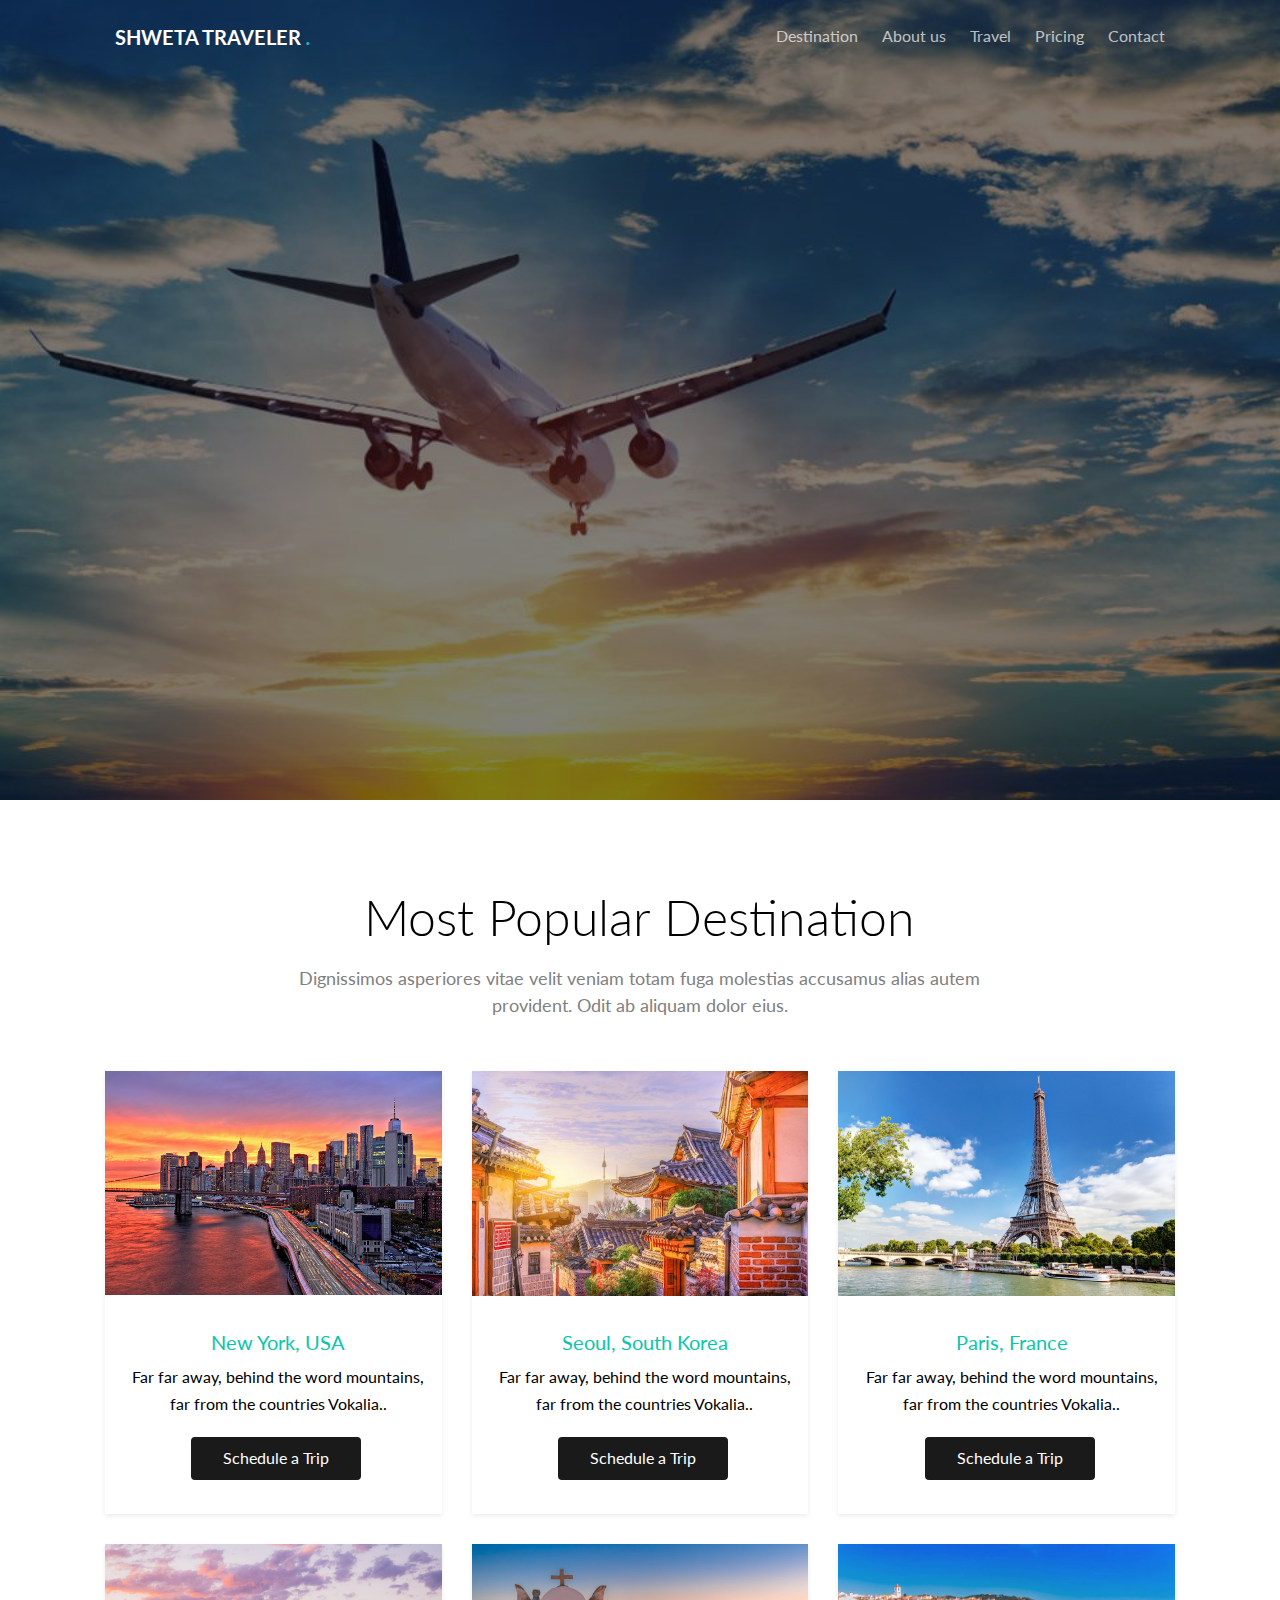
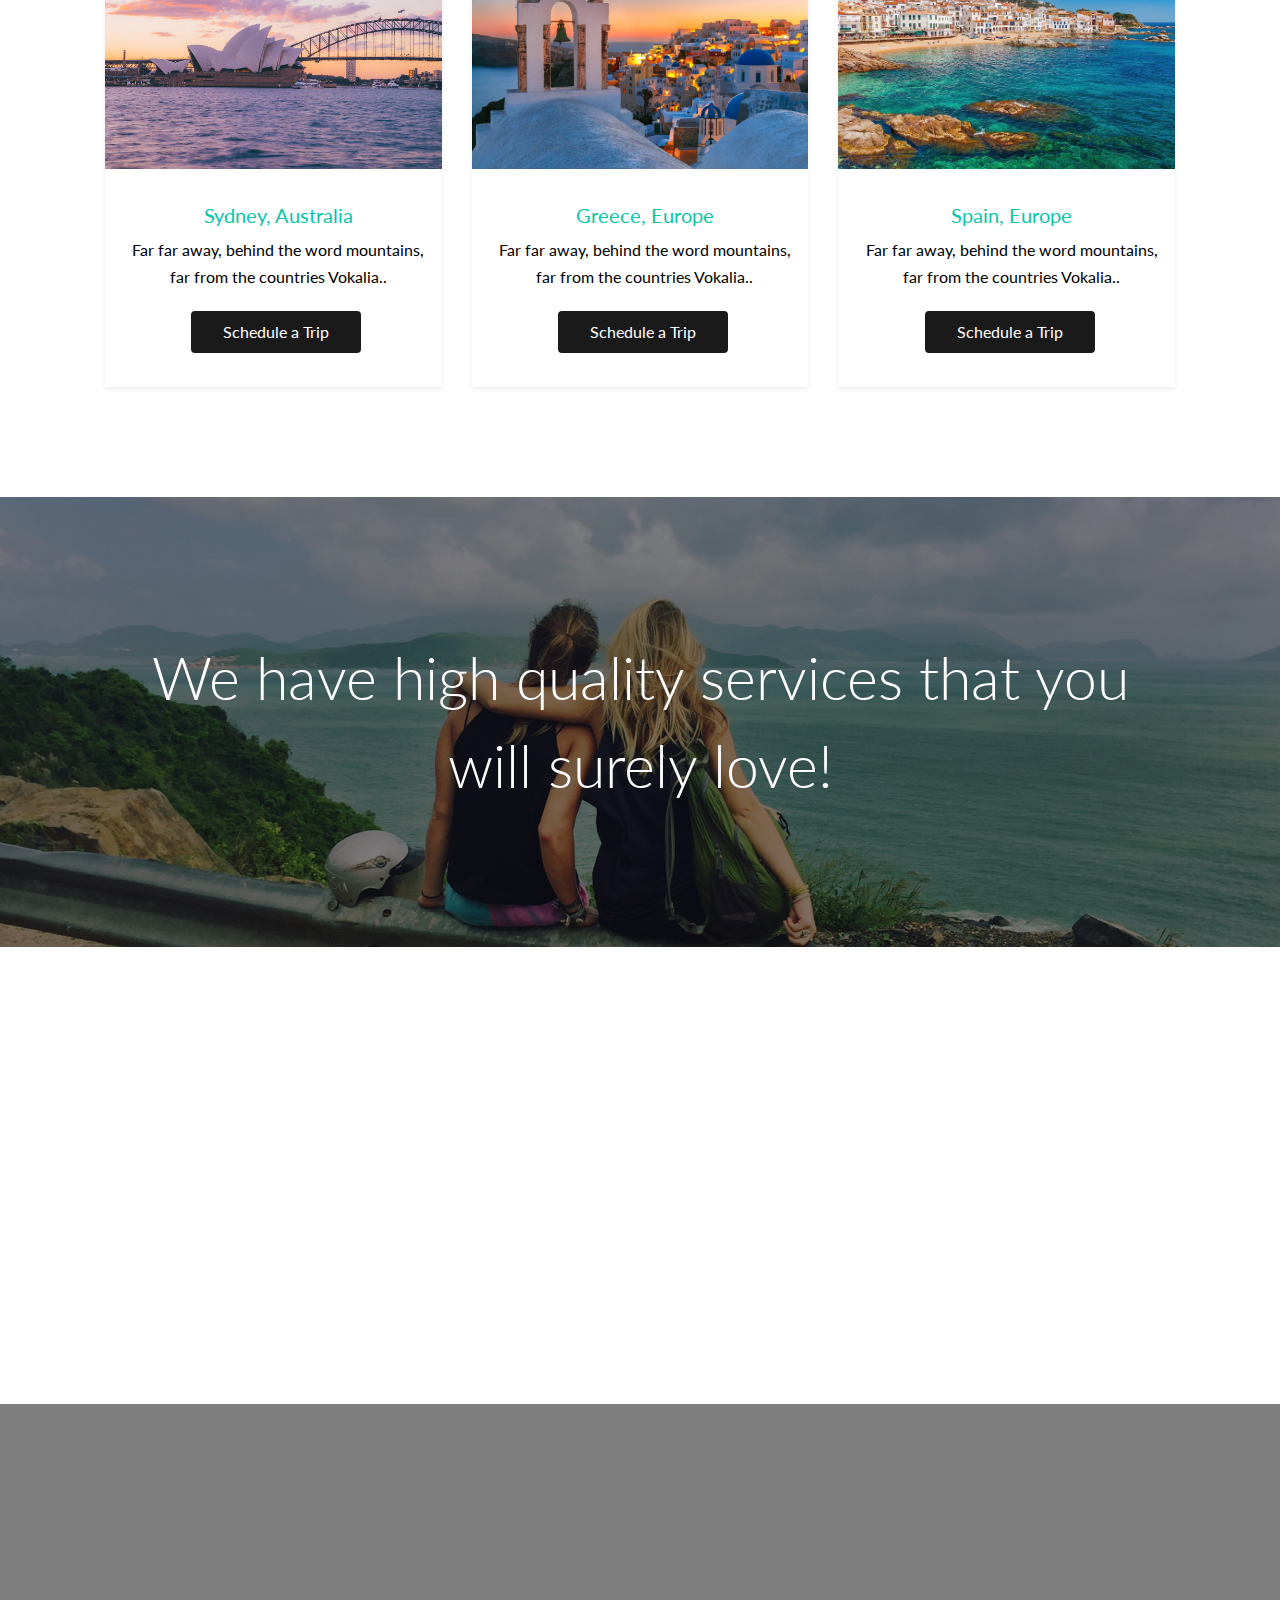
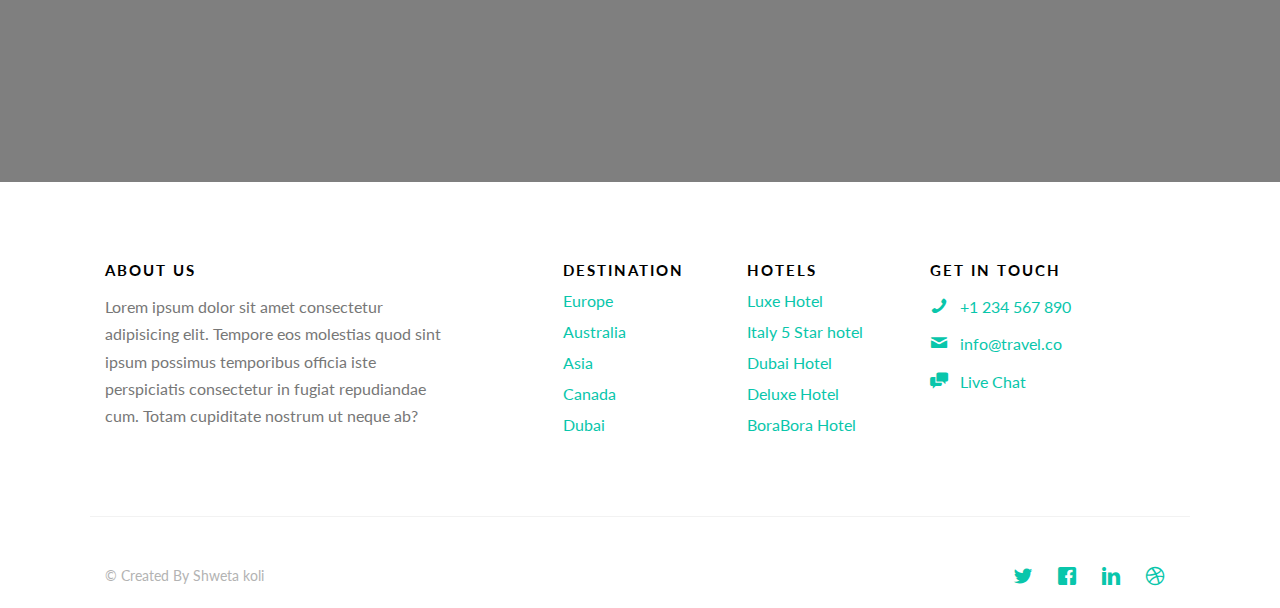
<file: index.html>
<!DOCTYPE HTML>
<html>
	<head>
	<meta charset="utf-8">
	<meta http-equiv="X-UA-Compatible" content="IE=edge">
	<title>Shweta &mdash; Traveler</title>
	<meta name="viewport" content="width=device-width, initial-scale=1">

	<link href="https://fonts.googleapis.com/css?family=Lato:300,400,700" rel="stylesheet">
	
	<!-- Animation -->
	<link rel="stylesheet" href="css/animate.css">
	<!-- Icomoon Icon Fonts-->
	<link rel="stylesheet" href="css/icomoon.css">
	<!-- image + Icons-->
	<link rel="stylesheet" href="css/themify-icons.css">
	<!-- Bootstrap  -->
	<link rel="stylesheet" href="css/bootstrap.css">

	<!-- destination Popup -->
	<link rel="stylesheet" href="css/magnific-popup.css">

	<!-- calendar Popup -->
	<link rel="stylesheet" href="css/bootstrap-datepicker.min.css">

	<!-- side menu  -->
	<link rel="stylesheet" href="css/owl.carousel.min.css">
	<link rel="stylesheet" href="css/owl.theme.default.min.css">

	<link rel="stylesheet" href="css/style.css">

	<!-- counter JS -->
	<script src="js/modernizr-2.6.2.min.js"></script>	

	</head>
	<body>
		
	<div class="gtco-loader"></div>
	
	<div id="page">
	
	<!-- <div class="page-inner"> -->
	<nav class="gtco-nav" role="navigation">
				<div class="gtco-container">
					<div class="row">
						<div class="col-sm-4 col-xs-12">
							<div id="gtco-logo"><a href="index.html">Shweta Traveler <em>.</em></a></div>
						</div>
						<div class="col-xs-8 text-right menu-1">
							<ul>
								<li><a href="destination.html">Destination</a></li>
								<li><a href="about.html">About us</a></li>
								<li class="has-dropdown">
									<a href="travel.html">Travel</a>
									<ul class="dropdown">
										<li><a href="travel.html">Europe</a></li>
										<li><a href="travel.html">Asia</a></li>
										<li><a href="travel.html">America</a></li>
										<li><a href="travel.html">Canada</a></li>
									</ul>
								</li>
								
								<li><a href="pricing.html">Pricing</a></li>
								<li><a href="contact.html">Contact</a></li>
							</ul>	
						</div>
					</div>
				</div>
			</nav>
	
	<header id="gtco-header" class="gtco-cover gtco-cover-md" role="banner" style="background-image: url(images/1.jpg)">
		<div class="overlay"></div>
		<div class="gtco-container">
			<div class="row">
				<div class="col-md-12 col-md-offset-0 text-left">
					

					<div class="row row-mt-15em">
						<div class="col-md-7 mt-text animate-box" data-animate-effect="fadeInUp">
							<h1>Planing Trip To Anywhere in The World?</h1>	
						</div>
						<div class="col-md-4 col-md-push-1 animate-box" data-animate-effect="fadeInRight">
							<div class="form-wrap">
								<div class="tab">
									
									<div class="tab-content">
										<div class="tab-content-inner active" data-content="signup">
											<h3>Book Your Trip</h3>
											<form action="#">
												<div class="row form-group">
													<div class="col-md-12">
														<label for="fullname">Your Name</label>
														<input type="text" id="fullname" class="form-control">
													</div>
												</div>
												<div class="row form-group">
													<div class="col-md-12">
														<label for="activities">Activities</label>
														<select name="#" id="activities" class="form-control">
															<option value="">Activities</option>
															<option value="">Hiking</option>
															<option value="">Caving</option>
															<option value="">Swimming</option>
														</select>
													</div>
												</div>
												<div class="row form-group">
													<div class="col-md-12">
														<label for="destination">Destination</label>
														<select name="#" id="destination" class="form-control">
															<option value="">Philippines</option>
															<option value="">USA</option>
															<option value="">Australia</option>
															<option value="">Singapore</option>
														</select>
													</div>
												</div>
												
												<div class="row form-group">
													<div class="col-md-12">
														<label for="date-start">Date Travel</label>
														<input type="text" id="date-start" class="form-control">
													</div>
												</div>

												<div class="row form-group">
													<div class="col-md-12">
														<input type="submit" class="btn btn-primary btn-block" value="Submit">
													</div>
												</div>
											</form>	
										</div>

										
									</div>
								</div>
							</div>
						</div>
					</div>
							
					
				</div>
			</div>
		</div>
	</header>
	
	<div class="gtco-section">
		<div class="gtco-container">
			<div class="row">
				<div class="col-md-8 col-md-offset-2 text-center gtco-heading">
					<h2>Most Popular Destination</h2>
					<p>Dignissimos asperiores vitae velit veniam totam fuga molestias accusamus alias autem provident. Odit ab aliquam dolor eius.</p>
				</div>
			</div>
			<div class="row">

				<div class="col-lg-4 col-md-4 col-sm-6">
					<a href="images/2.jpg" class="fh5co-card-item image-popup">
						<figure>
							<div class="overlay"><i class="ti-plus"></i></div>
							<img src="images/2.jpg" alt="Image" class="img-responsive">
						</figure>
						<div class="fh5co-text">
							<h2>New York, USA</h2>
							<p>Far far away, behind the word mountains, far from the countries Vokalia..</p>
							<p><span class="btn btn-primary">Schedule a Trip</span></p>
						</div>
					</a>
				</div>
				<div class="col-lg-4 col-md-4 col-sm-6">
					<a href="images/3.jpg" class="fh5co-card-item image-popup">
						<figure>
							<div class="overlay"><i class="ti-plus"></i></div>
							<img src="images/3.jpg" alt="Image" class="img-responsive">
						</figure>
						<div class="fh5co-text">
							<h2>Seoul, South Korea</h2>
							<p>Far far away, behind the word mountains, far from the countries Vokalia..</p>
							<p><span class="btn btn-primary">Schedule a Trip</span></p>
						</div>
					</a>
				</div>
				<div class="col-lg-4 col-md-4 col-sm-6">
					<a href="images/4.jpg" class="fh5co-card-item image-popup">
						<figure>
							<div class="overlay"><i class="ti-plus"></i></div>
							<img src="images/4.jpg" alt="Image" class="img-responsive">
						</figure>
						<div class="fh5co-text">
							<h2>Paris, France</h2>
							<p>Far far away, behind the word mountains, far from the countries Vokalia..</p>
							<p><span class="btn btn-primary">Schedule a Trip</span></p>
						</div>
					</a>
				</div>


				<div class="col-lg-4 col-md-4 col-sm-6">
					<a href="images/5.jpg" class="fh5co-card-item image-popup">
						<figure>
							<div class="overlay"><i class="ti-plus"></i></div>
							<img src="images/5.jpg" alt="Image" class="img-responsive">
						</figure>
						<div class="fh5co-text">
							<h2>Sydney, Australia</h2>
							<p>Far far away, behind the word mountains, far from the countries Vokalia..</p>
							<p><span class="btn btn-primary">Schedule a Trip</span></p>
						</div>
					</a>
				</div>

				<div class="col-lg-4 col-md-4 col-sm-6">
					<a href="images/6.jpg" class="fh5co-card-item image-popup">
						<figure>
							<div class="overlay"><i class="ti-plus"></i></div>
							<img src="images/6.jpg" alt="Image" class="img-responsive">
						</figure>
						<div class="fh5co-text">
							<h2>Greece, Europe</h2>
							<p>Far far away, behind the word mountains, far from the countries Vokalia..</p>
							<p><span class="btn btn-primary">Schedule a Trip</span></p>
						</div>
					</a>
				</div>

				<div class="col-lg-4 col-md-4 col-sm-6">
					<a href="images/7.jpg" class="fh5co-card-item image-popup">
						<figure>
							<div class="overlay"><i class="ti-plus"></i></div>
							<img src="images/7.jpg" alt="Image" class="img-responsive">
						</figure>
						<div class="fh5co-text">
							<h2>Spain, Europe</h2>
							<p>Far far away, behind the word mountains, far from the countries Vokalia..</p>
							<p><span class="btn btn-primary">Schedule a Trip</span></p>
						</div>
					</a>
				</div>

			</div>
		</div>
	</div>


	<div class="gtco-cover gtco-cover-sm" style="background-image: url(images/8.jpg);"  data-stellar-background-ratio="0.5">
		<div class="overlay"></div>
		<div class="gtco-container text-center">
			<div class="display-t">
				<div class="display-tc">
					<h1>We have high quality services that you will surely love!</h1>
				</div>	
			</div>
		</div>
	</div>

	<div id="gtco-counter" class="gtco-section">
		<div class="gtco-container">

			<div class="row">
				<div class="col-md-8 col-md-offset-2 text-center gtco-heading animate-box">
					<h2>Our Success</h2>
					<p>Dignissimos asperiores vitae velit veniam totam fuga molestias accusamus alias autem provident. Odit ab aliquam dolor eius.</p>
				</div>
			</div>

			<div class="row">
				
				<div class="col-md-3 col-sm-6 animate-box" data-animate-effect="fadeInUp">
					<div class="feature-center">
						<span class="counter js-counter" data-from="0" data-to="196" data-speed="5000" data-refresh-interval="50">1</span>
						<span class="counter-label">Destination</span>

					</div>
				</div>
				<div class="col-md-3 col-sm-6 animate-box" data-animate-effect="fadeInUp">
					<div class="feature-center">
						<span class="counter js-counter" data-from="0" data-to="97" data-speed="5000" data-refresh-interval="50">1</span>
						<span class="counter-label">Hotels</span>
					</div>
				</div>
				<div class="col-md-3 col-sm-6 animate-box" data-animate-effect="fadeInUp">
					<div class="feature-center">
						<span class="counter js-counter" data-from="0" data-to="12402" data-speed="5000" data-refresh-interval="50">1</span>
						<span class="counter-label">Travelers</span>
					</div>
				</div>
				<div class="col-md-3 col-sm-6 animate-box" data-animate-effect="fadeInUp">
					<div class="feature-center">
						<span class="counter js-counter" data-from="0" data-to="12202" data-speed="5000" data-refresh-interval="50">1</span>
						<span class="counter-label">Happy Customer</span>

					</div>
				</div>
					
			</div>
		</div>
	</div>

	

	<div id="gtco-subscribe">
		<div class="gtco-container">
			<div class="row animate-box">
				<div class="col-md-8 col-md-offset-2 text-center gtco-heading">
					<h2>Subscribe</h2>
					<p>Be the first to know about the new templates.</p>
				</div>
			</div>
			<div class="row animate-box">
				<div class="col-md-8 col-md-offset-2">
					<form class="form-inline">
						<div class="col-md-6 col-sm-6">
							<div class="form-group">
								<label for="email" class="sr-only">Email</label>
								<input type="email" class="form-control" id="email" placeholder="Your Email">
							</div>
						</div>
						<div class="col-md-6 col-sm-6">
							<button type="submit" class="btn btn-default btn-block">Subscribe</button>
						</div>
					</form>
				</div>
			</div>
		</div>
	</div>

	<footer id="gtco-footer" role="contentinfo">
		<div class="gtco-container">
			<div class="row row-p	b-md">

				<div class="col-md-4">
					<div class="gtco-widget">
						<h3>About Us</h3>
						<p>Lorem ipsum dolor sit amet consectetur adipisicing elit. Tempore eos molestias quod sint ipsum possimus temporibus officia iste perspiciatis consectetur in fugiat repudiandae cum. Totam cupiditate nostrum ut neque ab?</p>
					</div>
				</div>

				<div class="col-md-2 col-md-push-1">
					<div class="gtco-widget">
						<h3>Destination</h3>
						<ul class="gtco-footer-links">
							<li><a href="#">Europe</a></li>
							<li><a href="#">Australia</a></li>
							<li><a href="#">Asia</a></li>
							<li><a href="#">Canada</a></li>
							<li><a href="#">Dubai</a></li>
						</ul>
					</div>
				</div>

				<div class="col-md-2 col-md-push-1">
					<div class="gtco-widget">
						<h3>Hotels</h3>
						<ul class="gtco-footer-links">
							<li><a href="#">Luxe Hotel</a></li>
							<li><a href="#">Italy 5 Star hotel</a></li>
							<li><a href="#">Dubai Hotel</a></li>
							<li><a href="#">Deluxe Hotel</a></li>
							<li><a href="#">BoraBora Hotel</a></li>
						</ul>
					</div>
				</div>

				<div class="col-md-3 col-md-push-1">
					<div class="gtco-widget">
						<h3>Get In Touch</h3>
						<ul class="gtco-quick-contact">
							<li><a href="#"><i class="icon-phone"></i> +1 234 567 890</a></li>
							<li><a href="#"><i class="icon-mail2"></i> info@travel.co</a></li>
							<li><a href="#"><i class="icon-chat"></i> Live Chat</a></li>
						</ul>
					</div>
				</div>

			</div>

			<div class="row copyright">
				<div class="col-md-12">
					<p class="pull-left">
						<small class="block">&copy; Created By Shweta koli</small> 						
					</p>
					<p class="pull-right">
						<ul class="gtco-social-icons pull-right">
							<li><a href="#"><i class="icon-twitter"></i></a></li>
							<li><a href="#"><i class="icon-facebook"></i></a></li>
							<li><a href="#"><i class="icon-linkedin"></i></a></li>
							<li><a href="#"><i class="icon-dribbble"></i></a></li>
						</ul>
					</p>
				</div>
			</div>

		</div>
	</footer>
	<!-- </div> -->

	</div>

	<div class="gototop js-top">
		<a href="#" class="js-gotop"><i class="icon-arrow-up"></i></a>
	</div>
	
	<!-- jQuery -->
	<script src="js/jquery.min.js"></script>
	<!-- jQuery Easing -->
	<script src="js/jquery.easing.1.3.js"></script>
	<!-- Bootstrap -->
	<script src="js/bootstrap.min.js"></script>
	<!-- Waypoints -->
	<script src="js/jquery.waypoints.min.js"></script>
	<!-- Carousel -->
	<script src="js/owl.carousel.min.js"></script>
	<!-- countTo -->
	<script src="js/jquery.countTo.js"></script>

	<!-- Stellar Parallax -->
	<script src="js/jquery.stellar.min.js"></script>

	<!-- Magnific Popup -->
	<script src="js/jquery.magnific-popup.min.js"></script>
	<script src="js/magnific-popup-options.js"></script>
	
	<!-- Datepicker -->
	<script src="js/bootstrap-datepicker.min.js"></script>	

	<!-- Main -->
	<script src="js/main.js"></script>

	</body>
</html>
</file>
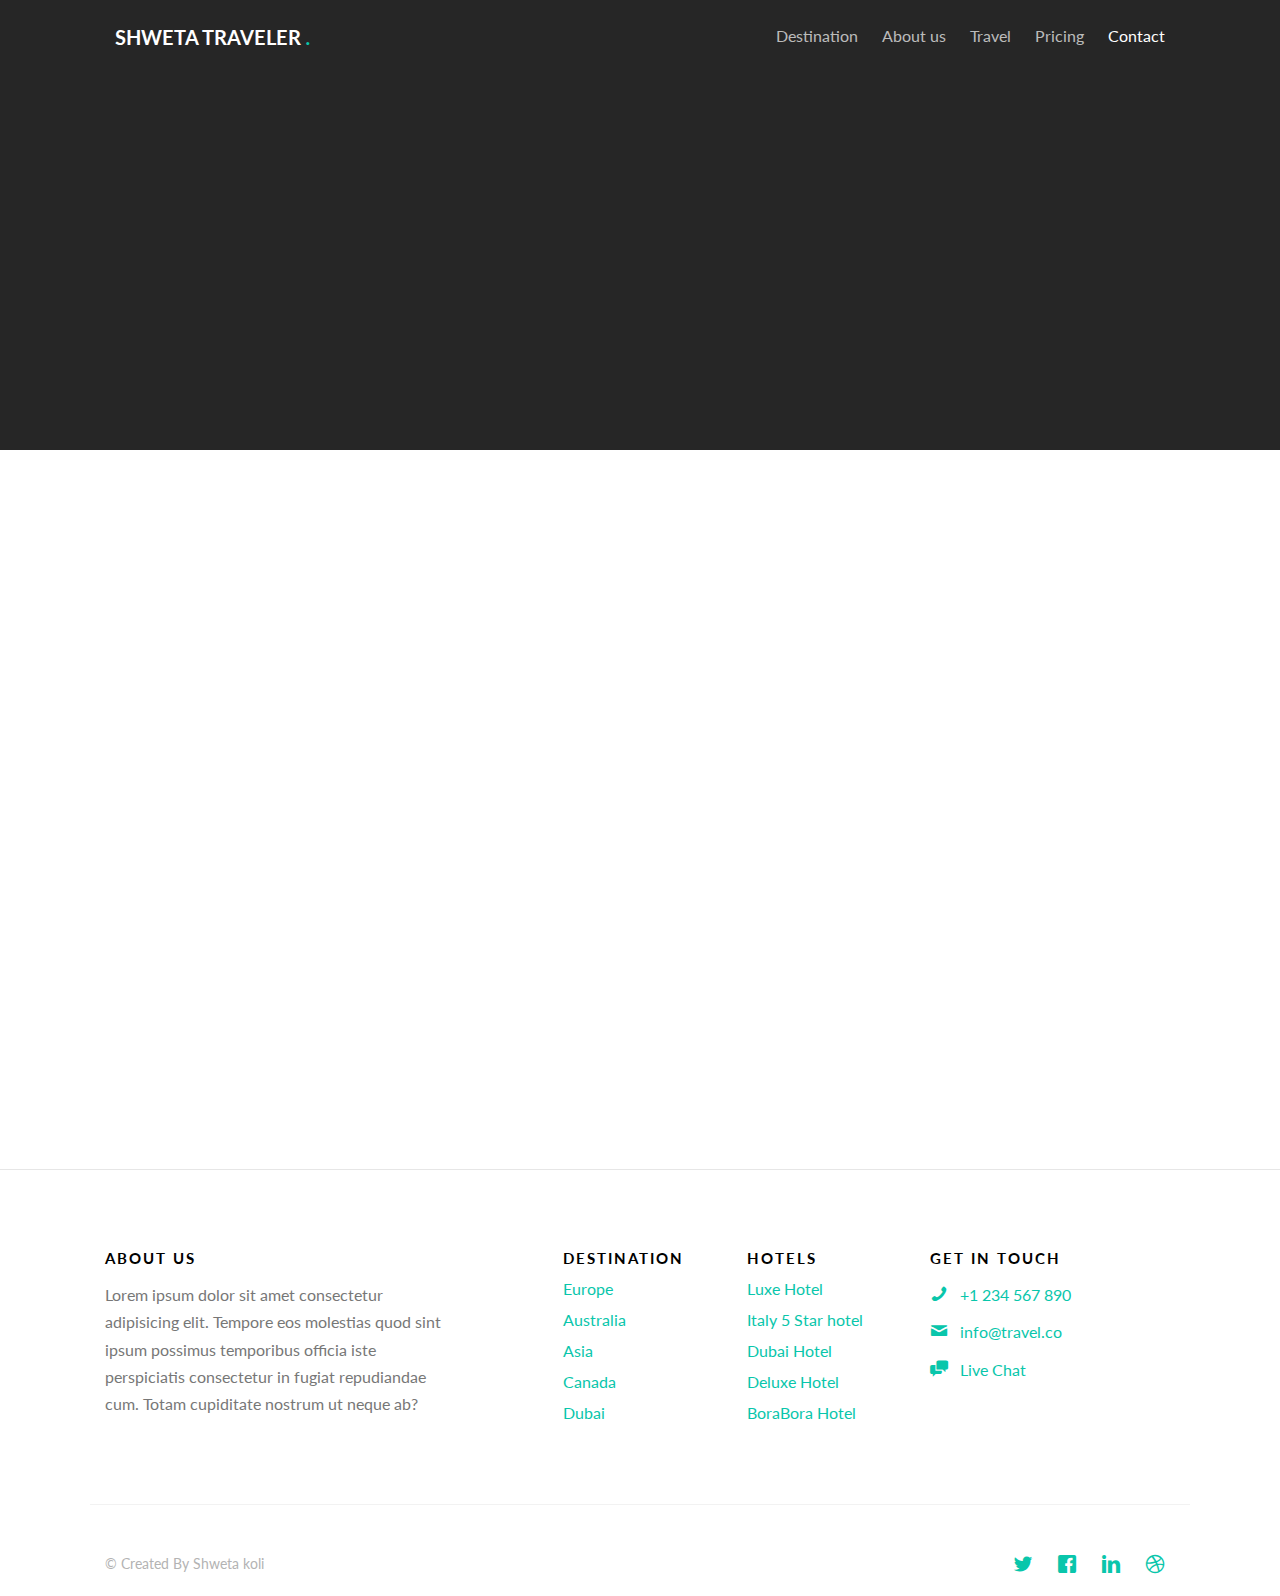
<file: contact.html>
<!DOCTYPE HTML>
<html>
	<head>
	<meta charset="utf-8">
	<meta http-equiv="X-UA-Compatible" content="IE=edge">
	<title>Shweta &mdash; Traveler &mdash; Contact</title>
	<meta name="viewport" content="width=device-width, initial-scale=1">

	<link href="https://fonts.googleapis.com/css?family=Lato:300,400,700" rel="stylesheet">
	
	<!-- Animation -->
	<link rel="stylesheet" href="css/animate.css">
	<!-- Icomoon Icon Fonts-->
	<link rel="stylesheet" href="css/icomoon.css">
	<!-- image + Icons-->
	<link rel="stylesheet" href="css/themify-icons.css">
	<!-- Bootstrap  -->
	<link rel="stylesheet" href="css/bootstrap.css">

	<!-- destination Popup -->
	<link rel="stylesheet" href="css/magnific-popup.css">

	<!-- calendar Popup -->
	<link rel="stylesheet" href="css/bootstrap-datepicker.min.css">

	<!-- side menu  -->
	<link rel="stylesheet" href="css/owl.carousel.min.css">
	<link rel="stylesheet" href="css/owl.theme.default.min.css">

	<link rel="stylesheet" href="css/style.css">

	<!-- counter JS -->
	<script src="js/modernizr-2.6.2.min.js"></script>

	</head>
	<body>
		
	<div class="gtco-loader"></div>
	
	<div id="page">

	
	<!-- <div class="page-inner"> -->
	<nav class="gtco-nav" role="navigation">
				<div class="gtco-container">
					<div class="row">
						<div class="col-sm-4 col-xs-12">
							<div id="gtco-logo"><a href="index.html">Shweta Traveler <em>.</em></a></div>
						</div>
						<div class="col-xs-8 text-right menu-1">
							<ul>
								<li><a href="destination.html">Destination</a></li>
								<li><a href="about.html">About us</a></li>
								<li class="has-dropdown">
									<a href="travel.html">Travel</a>
									<ul class="dropdown">
										<li><a href="travel.html">Europe</a></li>
										<li><a href="travel.html">Asia</a></li>
										<li><a href="travel.html">America</a></li>
										<li><a href="travel.html">Canada</a></li>
									</ul>
								</li>
								
								<li><a href="pricing.html">Pricing</a></li>
								<li class="active"><a href="contact.html">Contact</a></li>
							</ul>	
						</div>
					</div>
				</div>
			</nav>
	<header id="gtco-header" class="gtco-cover gtco-cover-sm" role="banner" style="background-image: url(https://demos.freehtml5.co/traveler/images/img_bg_3.jpg)">
		<div class="overlay"></div>
		<div class="gtco-container">
			<div class="row">
				<div class="col-md-12 col-md-offset-0 text-left">
					<div class="row row-mt-15em">

						<div class="col-md-7 mt-text animate-box" data-animate-effect="fadeInUp">
							<span class="intro-text-small">Don't be shy</span>
							<h1>Get In Touch</h1>	
						</div>
						
					</div>
					
				</div>
			</div>
		</div>
	</header>
	
	
	<div class="gtco-section border-bottom">
		<div class="gtco-container">
			<div class="row">
				<div class="col-md-12">
					<div class="col-md-6 animate-box">
					<h3>Get In Touch</h3>
					<form action="#">
						<div class="row form-group">
							<div class="col-md-12">
								<label class="sr-only" for="name">Name</label>
								<input type="text" id="name" class="form-control" placeholder="Your firstname">
							</div>
							
						</div>

						<div class="row form-group">
							<div class="col-md-12">
								<label class="sr-only" for="email">Email</label>
								<input type="text" id="email" class="form-control" placeholder="Your email address">
							</div>
						</div>

						<div class="row form-group">
							<div class="col-md-12">
								<label class="sr-only" for="subject">Subject</label>
								<input type="text" id="subject" class="form-control" placeholder="Your subject of this message">
							</div>
						</div>

						<div class="row form-group">
							<div class="col-md-12">
								<label class="sr-only" for="message">Message</label>
								<textarea name="message" id="message" cols="30" rows="10" class="form-control" placeholder="Write us something"></textarea>
							</div>
						</div>
						<div class="form-group">
							<input type="submit" value="Send Message" class="btn btn-primary">
						</div>

					</form>		
				</div>
				<div class="col-md-5 col-md-push-1 animate-box">
					
					<div class="gtco-contact-info">
						<h3>Contact Information</h3>
						<ul>
							<li class="address">198 West 21th Street, <br> Suite 721 Surat Gujarat 394210</li>
							<li class="phone"><a href="#">+ 1235 2355 98</a></li>
							<li class="email"><a href="#">info@yoursite.com</a></li>
							<li class="url"><a href="#">Travel.co</a></li>
						</ul>
					</div>


				</div>
				</div>
			</div>
		</div>
	</div>

	<footer id="gtco-footer" role="contentinfo">
		<div class="gtco-container">
			<div class="row row-p	b-md">

				<div class="col-md-4">
					<div class="gtco-widget">
						<h3>About Us</h3>
						<p>Lorem ipsum dolor sit amet consectetur adipisicing elit. Tempore eos molestias quod sint ipsum possimus temporibus officia iste perspiciatis consectetur in fugiat repudiandae cum. Totam cupiditate nostrum ut neque ab?</p>
					</div>
				</div>

				<div class="col-md-2 col-md-push-1">
					<div class="gtco-widget">
						<h3>Destination</h3>
						<ul class="gtco-footer-links">
							<li><a href="#">Europe</a></li>
							<li><a href="#">Australia</a></li>
							<li><a href="#">Asia</a></li>
							<li><a href="#">Canada</a></li>
							<li><a href="#">Dubai</a></li>
						</ul>
					</div>
				</div>

				<div class="col-md-2 col-md-push-1">
					<div class="gtco-widget">
						<h3>Hotels</h3>
						<ul class="gtco-footer-links">
							<li><a href="#">Luxe Hotel</a></li>
							<li><a href="#">Italy 5 Star hotel</a></li>
							<li><a href="#">Dubai Hotel</a></li>
							<li><a href="#">Deluxe Hotel</a></li>
							<li><a href="#">BoraBora Hotel</a></li>
						</ul>
					</div>
				</div>

				<div class="col-md-3 col-md-push-1">
					<div class="gtco-widget">
						<h3>Get In Touch</h3>
						<ul class="gtco-quick-contact">
							<li><a href="#"><i class="icon-phone"></i> +1 234 567 890</a></li>
							<li><a href="#"><i class="icon-mail2"></i> info@travel.co</a></li>
							<li><a href="#"><i class="icon-chat"></i> Live Chat</a></li>
						</ul>
					</div>
				</div>

			</div>

			<div class="row copyright">
				<div class="col-md-12">
					<p class="pull-left">
						<small class="block">&copy; Created By Shweta koli</small> 						
					</p>
					<p class="pull-right">
						<ul class="gtco-social-icons pull-right">
							<li><a href="#"><i class="icon-twitter"></i></a></li>
							<li><a href="#"><i class="icon-facebook"></i></a></li>
							<li><a href="#"><i class="icon-linkedin"></i></a></li>
							<li><a href="#"><i class="icon-dribbble"></i></a></li>
						</ul>
					</p>
				</div>
			</div>

		</div>
	</footer>
	<!-- </div> -->

	</div>

	<div class="gototop js-top">
		<a href="#" class="js-gotop"><i class="icon-arrow-up"></i></a>
	</div>
	
	<!-- jQuery -->
	<script src="js/jquery.min.js"></script>
	<!-- jQuery Easing -->
	<script src="js/jquery.easing.1.3.js"></script>
	<!-- Bootstrap -->
	<script src="js/bootstrap.min.js"></script>
	<!-- Waypoints -->
	<script src="js/jquery.waypoints.min.js"></script>
	<!-- Carousel -->
	<script src="js/owl.carousel.min.js"></script>
	<!-- countTo -->
	<script src="js/jquery.countTo.js"></script>

	<!-- Stellar Parallax -->
	<script src="js/jquery.stellar.min.js"></script>

	<!-- Magnific Popup -->
	<script src="js/jquery.magnific-popup.min.js"></script>
	<script src="js/magnific-popup-options.js"></script>
	
	<!-- Datepicker -->
	<script src="js/bootstrap-datepicker.min.js"></script>	

	<!-- Main -->
	<script src="js/main.js"></script>

	</body>
</html>
</file>
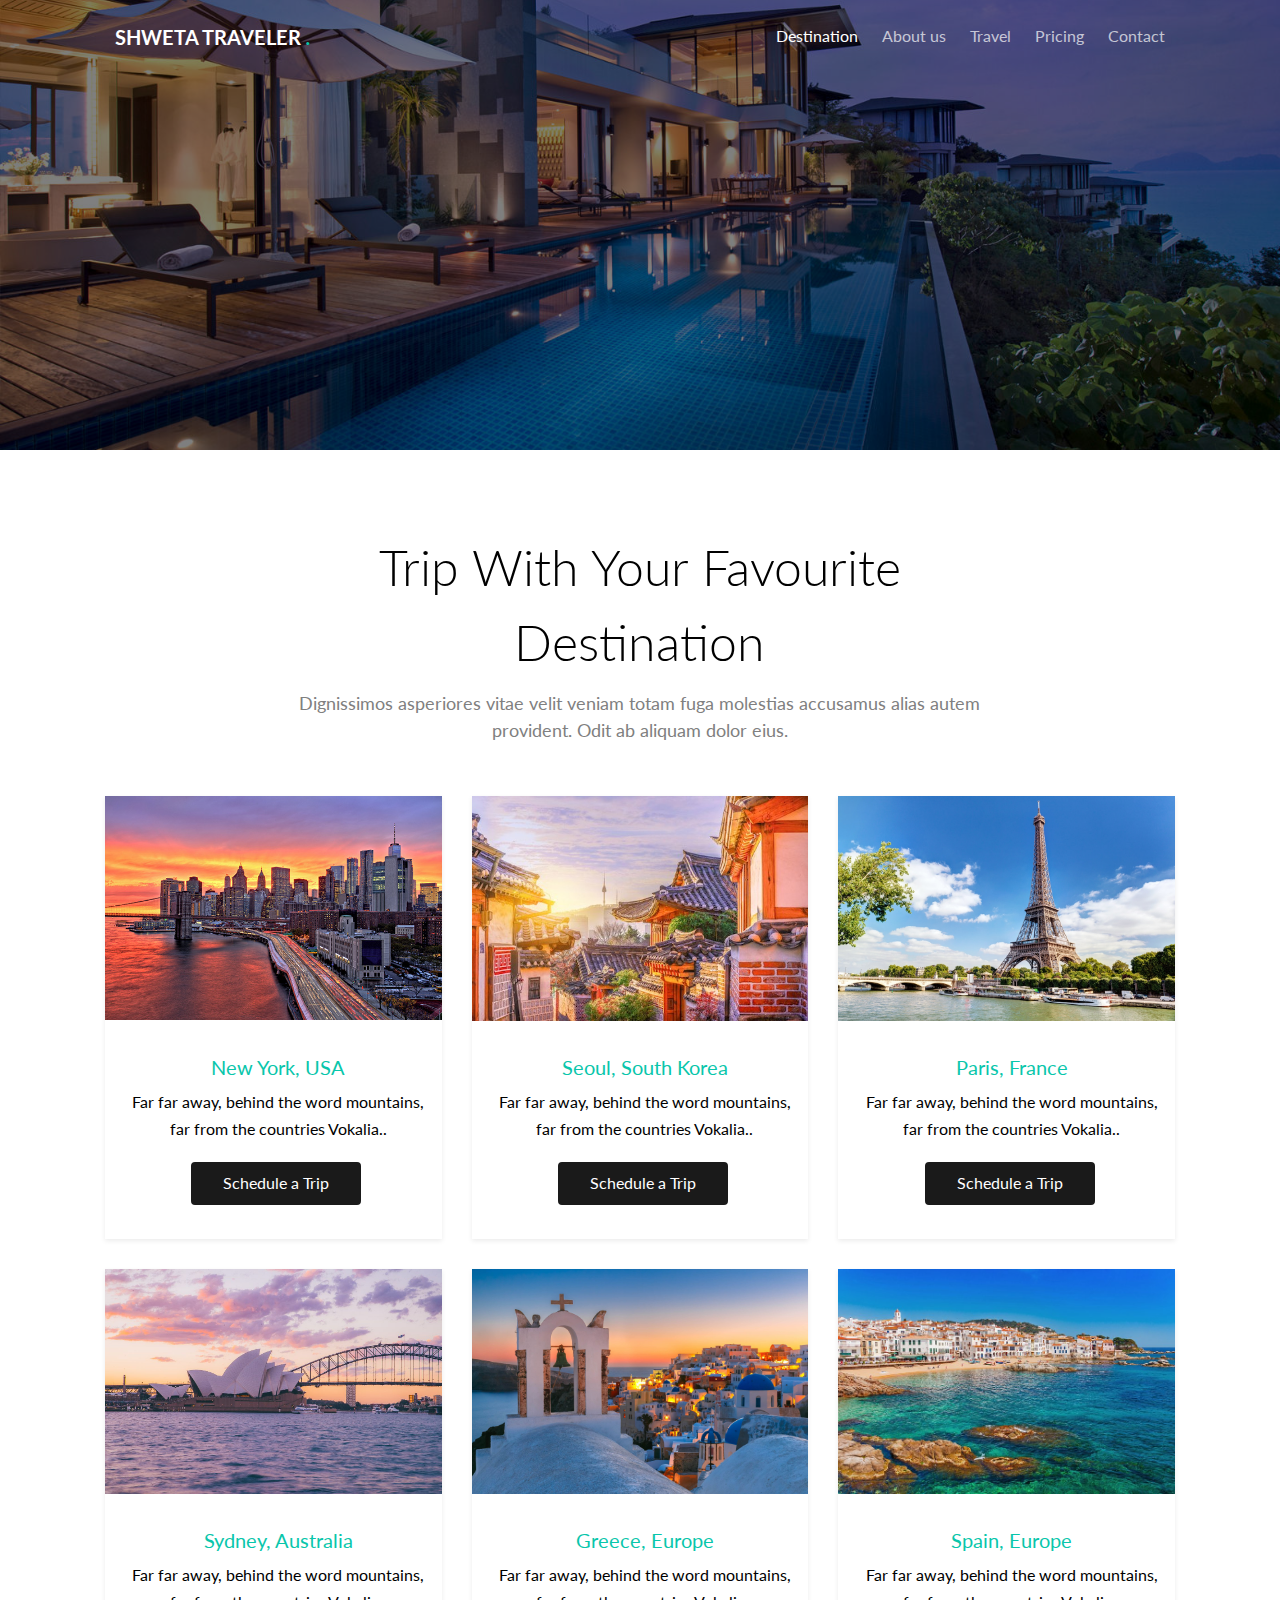
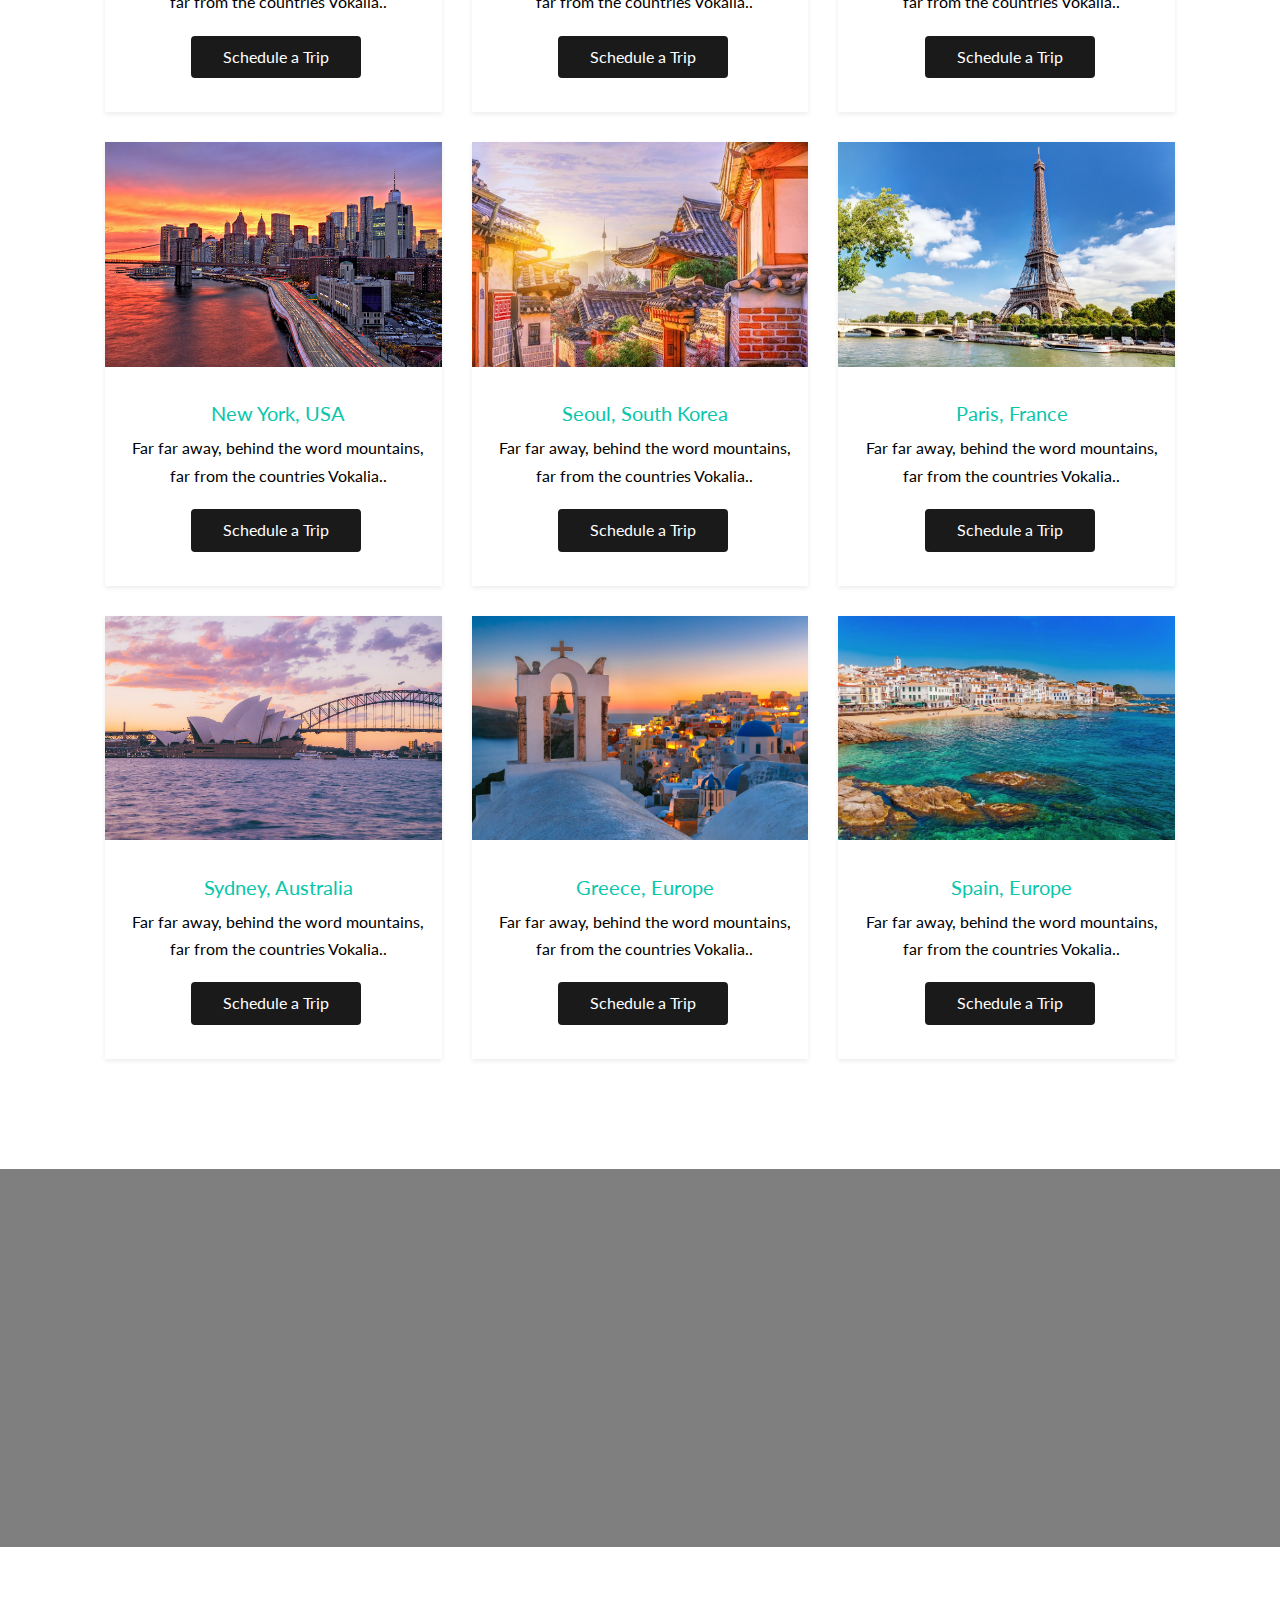
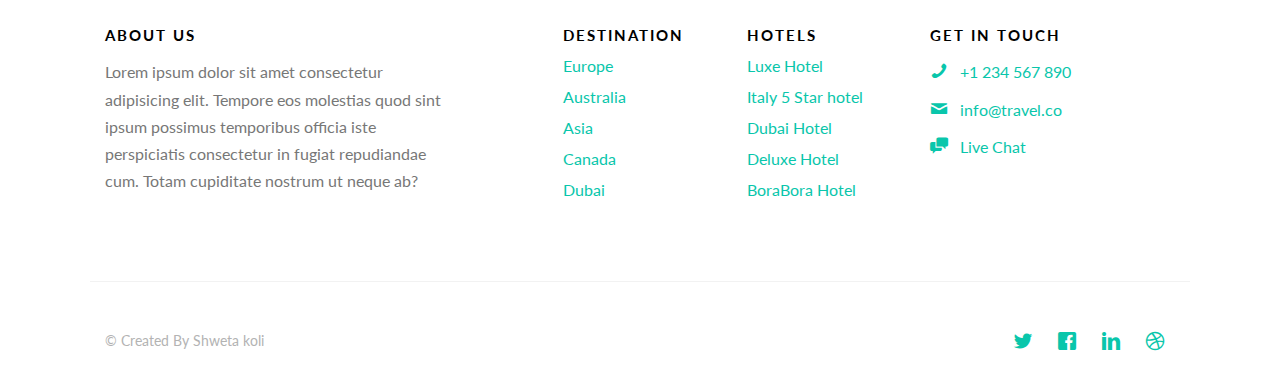
<file: destination.html>
<!DOCTYPE HTML>
<html>
	<head>
	<meta charset="utf-8">
	<meta http-equiv="X-UA-Compatible" content="IE=edge">
	<title>Shweta &mdash; Traveler &mdash; Destination</title>
	<meta name="viewport" content="width=device-width, initial-scale=1">

	<link href="https://fonts.googleapis.com/css?family=Lato:300,400,700" rel="stylesheet">
	
	<!-- Animation -->
	<link rel="stylesheet" href="css/animate.css">
	<!-- Icomoon Icon Fonts-->
	<link rel="stylesheet" href="css/icomoon.css">
	<!-- image + Icons-->
	<link rel="stylesheet" href="css/themify-icons.css">
	<!-- Bootstrap  -->
	<link rel="stylesheet" href="css/bootstrap.css">

	<!-- destination Popup -->
	<link rel="stylesheet" href="css/magnific-popup.css">

	<!-- calendar Popup -->
	<link rel="stylesheet" href="css/bootstrap-datepicker.min.css">

	<!-- side menu  -->
	<link rel="stylesheet" href="css/owl.carousel.min.css">
	<link rel="stylesheet" href="css/owl.theme.default.min.css">

	<link rel="stylesheet" href="css/style.css">

	<!-- counter JS -->
	<script src="js/modernizr-2.6.2.min.js"></script>

	</head>
	<body>
		
	<div class="gtco-loader"></div>
	
	<div id="page">

	
	<!-- <div class="page-inner"> -->
	<nav class="gtco-nav" role="navigation">
				<div class="gtco-container">
					<div class="row">
						<div class="col-sm-4 col-xs-12">
							<div id="gtco-logo"><a href="index.html">Shweta Traveler <em>.</em></a></div>
						</div>
						<div class="col-xs-8 text-right menu-1">
							<ul>
								<li class="active"><a href="destination.html">Destination</a></li>
								<li><a href="about.html">About us</a></li>
								<li class="has-dropdown">
									<a href="travel.html">Travel</a>
									<ul class="dropdown">
										<li><a href="travel.html">Europe</a></li>
										<li><a href="travel.html">Asia</a></li>
										<li><a href="travel.html">America</a></li>
										<li><a href="travel.html">Canada</a></li>
									</ul>
								</li>
								
								<li><a href="pricing.html">Pricing</a></li>
								<li><a href="contact.html">Contact</a></li>
							</ul>	
						</div>
					</div>
				</div>
			</nav>
	
	<header id="gtco-header" class="gtco-cover gtco-cover-sm" role="banner" style="background-image: url(images/9.jpg);background-position: center;">
		<div class="overlay"></div>
		<div class="gtco-container">
			<div class="row">
				<div class="col-md-12 col-md-offset-0 text-center">
					<div class="row row-mt-5em">

						<div class="col-md-12 mt-text animate-box" data-animate-effect="fadeInUp">
							<h1>Destination</h1>	
						</div>
						
					</div>
					
				</div>
			</div>
		</div>
	</header>
	
	<div class="gtco-section">
		<div class="gtco-container">
			<div class="row">
				<div class="col-md-8 col-md-offset-2 text-center gtco-heading">
					<h2>Trip With Your Favourite Destination</h2>
					<p>Dignissimos asperiores vitae velit veniam totam fuga molestias accusamus alias autem provident. Odit ab aliquam dolor eius.</p>
				</div>
			</div>
			<div class="row">

				<div class="col-lg-4 col-md-4 col-sm-6">
					<a href="images/2.jpg" class="fh5co-card-item image-popup">
						<figure>
							<div class="overlay"><i class="ti-plus"></i></div>
							<img src="images/2.jpg" alt="Image" class="img-responsive">
						</figure>
						<div class="fh5co-text">
							<h2>New York, USA</h2>
							<p>Far far away, behind the word mountains, far from the countries Vokalia..</p>
							<p><span class="btn btn-primary">Schedule a Trip</span></p>
						</div>
					</a>
				</div>
				<div class="col-lg-4 col-md-4 col-sm-6">
					<a href="images/3.jpg" class="fh5co-card-item image-popup">
						<figure>
							<div class="overlay"><i class="ti-plus"></i></div>
							<img src="images/3.jpg" alt="Image" class="img-responsive">
						</figure>
						<div class="fh5co-text">
							<h2>Seoul, South Korea</h2>
							<p>Far far away, behind the word mountains, far from the countries Vokalia..</p>
							<p><span class="btn btn-primary">Schedule a Trip</span></p>
						</div>
					</a>
				</div>
				<div class="col-lg-4 col-md-4 col-sm-6">
					<a href="images/4.jpg" class="fh5co-card-item image-popup">
						<figure>
							<div class="overlay"><i class="ti-plus"></i></div>
							<img src="images/4.jpg" alt="Image" class="img-responsive">
						</figure>
						<div class="fh5co-text">
							<h2>Paris, France</h2>
							<p>Far far away, behind the word mountains, far from the countries Vokalia..</p>
							<p><span class="btn btn-primary">Schedule a Trip</span></p>
						</div>
					</a>
				</div>


				<div class="col-lg-4 col-md-4 col-sm-6">
					<a href="images/5.jpg" class="fh5co-card-item image-popup">
						<figure>
							<div class="overlay"><i class="ti-plus"></i></div>
							<img src="images/5.jpg" alt="Image" class="img-responsive">
						</figure>
						<div class="fh5co-text">
							<h2>Sydney, Australia</h2>
							<p>Far far away, behind the word mountains, far from the countries Vokalia..</p>
							<p><span class="btn btn-primary">Schedule a Trip</span></p>
						</div>
					</a>
				</div>

				<div class="col-lg-4 col-md-4 col-sm-6">
					<a href="images/6.jpg" class="fh5co-card-item image-popup">
						<figure>
							<div class="overlay"><i class="ti-plus"></i></div>
							<img src="images/6.jpg" alt="Image" class="img-responsive">
						</figure>
						<div class="fh5co-text">
							<h2>Greece, Europe</h2>
							<p>Far far away, behind the word mountains, far from the countries Vokalia..</p>
							<p><span class="btn btn-primary">Schedule a Trip</span></p>
						</div>
					</a>
				</div>

				<div class="col-lg-4 col-md-4 col-sm-6">
					<a href="images/7.jpg" class="fh5co-card-item image-popup">
						<figure>
							<div class="overlay"><i class="ti-plus"></i></div>
							<img src="images/7.jpg" alt="Image" class="img-responsive">
						</figure>
						<div class="fh5co-text">
							<h2>Spain, Europe</h2>
							<p>Far far away, behind the word mountains, far from the countries Vokalia..</p>
							<p><span class="btn btn-primary">Schedule a Trip</span></p>
						</div>
					</a>
				</div>


				<div class="col-lg-4 col-md-4 col-sm-6">
					<a href="images/2.jpg" class="fh5co-card-item image-popup">
						<figure>
							<div class="overlay"><i class="ti-plus"></i></div>
							<img src="images/2.jpg" alt="Image" class="img-responsive">
						</figure>
						<div class="fh5co-text">
							<h2>New York, USA</h2>
							<p>Far far away, behind the word mountains, far from the countries Vokalia..</p>
							<p><span class="btn btn-primary">Schedule a Trip</span></p>
						</div>
					</a>
				</div>
				<div class="col-lg-4 col-md-4 col-sm-6">
					<a href="images/3.jpg" class="fh5co-card-item image-popup">
						<figure>
							<div class="overlay"><i class="ti-plus"></i></div>
							<img src="images/3.jpg" alt="Image" class="img-responsive">
						</figure>
						<div class="fh5co-text">
							<h2>Seoul, South Korea</h2>
							<p>Far far away, behind the word mountains, far from the countries Vokalia..</p>
							<p><span class="btn btn-primary">Schedule a Trip</span></p>
						</div>
					</a>
				</div>
				<div class="col-lg-4 col-md-4 col-sm-6">
					<a href="images/4.jpg" class="fh5co-card-item image-popup">
						<figure>
							<div class="overlay"><i class="ti-plus"></i></div>
							<img src="images/4.jpg" alt="Image" class="img-responsive">
						</figure>
						<div class="fh5co-text">
							<h2>Paris, France</h2>
							<p>Far far away, behind the word mountains, far from the countries Vokalia..</p>
							<p><span class="btn btn-primary">Schedule a Trip</span></p>
						</div>
					</a>
				</div>


				<div class="col-lg-4 col-md-4 col-sm-6">
					<a href="images/5.jpg" class="fh5co-card-item image-popup">
						<figure>
							<div class="overlay"><i class="ti-plus"></i></div>
							<img src="images/5.jpg" alt="Image" class="img-responsive">
						</figure>
						<div class="fh5co-text">
							<h2>Sydney, Australia</h2>
							<p>Far far away, behind the word mountains, far from the countries Vokalia..</p>
							<p><span class="btn btn-primary">Schedule a Trip</span></p>
						</div>
					</a>
				</div>

				<div class="col-lg-4 col-md-4 col-sm-6">
					<a href="images/6.jpg" class="fh5co-card-item image-popup">
						<figure>
							<div class="overlay"><i class="ti-plus"></i></div>
							<img src="images/6.jpg" alt="Image" class="img-responsive">
						</figure>
						<div class="fh5co-text">
							<h2>Greece, Europe</h2>
							<p>Far far away, behind the word mountains, far from the countries Vokalia..</p>
							<p><span class="btn btn-primary">Schedule a Trip</span></p>
						</div>
					</a>
				</div>

				<div class="col-lg-4 col-md-4 col-sm-6">
					<a href="images/7.jpg" class="fh5co-card-item image-popup">
						<figure>
							<div class="overlay"><i class="ti-plus"></i></div>
							<img src="images/7.jpg" alt="Image" class="img-responsive">
						</figure>
						<div class="fh5co-text">
							<h2>Spain, Europe</h2>
							<p>Far far away, behind the word mountains, far from the countries Vokalia..</p>
							<p><span class="btn btn-primary">Schedule a Trip</span></p>
						</div>
					</a>
				</div>

			</div>
		</div>
	</div>
	

	
	<div id="gtco-subscribe">
		<div class="gtco-container">
			<div class="row animate-box">
				<div class="col-md-8 col-md-offset-2 text-center gtco-heading">
					<h2>Subscribe</h2>
					<p>Be the first to know about the new templates.</p>
				</div>
			</div>
			<div class="row animate-box">
				<div class="col-md-8 col-md-offset-2">
					<form class="form-inline">
						<div class="col-md-6 col-sm-6">
							<div class="form-group">
								<label for="email" class="sr-only">Email</label>
								<input type="email" class="form-control" id="email" placeholder="Your Email">
							</div>
						</div>
						<div class="col-md-6 col-sm-6">
							<button type="submit" class="btn btn-default btn-block">Subscribe</button>
						</div>
					</form>
				</div>
			</div>
		</div>
	</div>

	<footer id="gtco-footer" role="contentinfo">
		<div class="gtco-container">
			<div class="row row-p	b-md">

				<div class="col-md-4">
					<div class="gtco-widget">
						<h3>About Us</h3>
						<p>Lorem ipsum dolor sit amet consectetur adipisicing elit. Tempore eos molestias quod sint ipsum possimus temporibus officia iste perspiciatis consectetur in fugiat repudiandae cum. Totam cupiditate nostrum ut neque ab?</p>
					</div>
				</div>

				<div class="col-md-2 col-md-push-1">
					<div class="gtco-widget">
						<h3>Destination</h3>
						<ul class="gtco-footer-links">
							<li><a href="#">Europe</a></li>
							<li><a href="#">Australia</a></li>
							<li><a href="#">Asia</a></li>
							<li><a href="#">Canada</a></li>
							<li><a href="#">Dubai</a></li>
						</ul>
					</div>
				</div>

				<div class="col-md-2 col-md-push-1">
					<div class="gtco-widget">
						<h3>Hotels</h3>
						<ul class="gtco-footer-links">
							<li><a href="#">Luxe Hotel</a></li>
							<li><a href="#">Italy 5 Star hotel</a></li>
							<li><a href="#">Dubai Hotel</a></li>
							<li><a href="#">Deluxe Hotel</a></li>
							<li><a href="#">BoraBora Hotel</a></li>
						</ul>
					</div>
				</div>

				<div class="col-md-3 col-md-push-1">
					<div class="gtco-widget">
						<h3>Get In Touch</h3>
						<ul class="gtco-quick-contact">
							<li><a href="#"><i class="icon-phone"></i> +1 234 567 890</a></li>
							<li><a href="#"><i class="icon-mail2"></i> info@travel.co</a></li>
							<li><a href="#"><i class="icon-chat"></i> Live Chat</a></li>
						</ul>
					</div>
				</div>

			</div>

			<div class="row copyright">
				<div class="col-md-12">
					<p class="pull-left">
						<small class="block">&copy; Created By Shweta koli</small> 						
					</p>
					<p class="pull-right">
						<ul class="gtco-social-icons pull-right">
							<li><a href="#"><i class="icon-twitter"></i></a></li>
							<li><a href="#"><i class="icon-facebook"></i></a></li>
							<li><a href="#"><i class="icon-linkedin"></i></a></li>
							<li><a href="#"><i class="icon-dribbble"></i></a></li>
						</ul>
					</p>
				</div>
			</div>

		</div>
	</footer>
	<!-- </div> -->

	</div>

	<div class="gototop js-top">
		<a href="#" class="js-gotop"><i class="icon-arrow-up"></i></a>
	</div>
	
	<!-- jQuery -->
	<script src="js/jquery.min.js"></script>
	<!-- jQuery Easing -->
	<script src="js/jquery.easing.1.3.js"></script>
	<!-- Bootstrap -->
	<script src="js/bootstrap.min.js"></script>
	<!-- Waypoints -->
	<script src="js/jquery.waypoints.min.js"></script>
	<!-- Carousel -->
	<script src="js/owl.carousel.min.js"></script>
	<!-- countTo -->
	<script src="js/jquery.countTo.js"></script>

	<!-- Stellar Parallax -->
	<script src="js/jquery.stellar.min.js"></script>

	<!-- Magnific Popup -->
	<script src="js/jquery.magnific-popup.min.js"></script>
	<script src="js/magnific-popup-options.js"></script>
	
	<!-- Datepicker -->
	<script src="js/bootstrap-datepicker.min.js"></script>
	

	<!-- Main -->
	<script src="js/main.js"></script>

	</body>
</html>
</file>
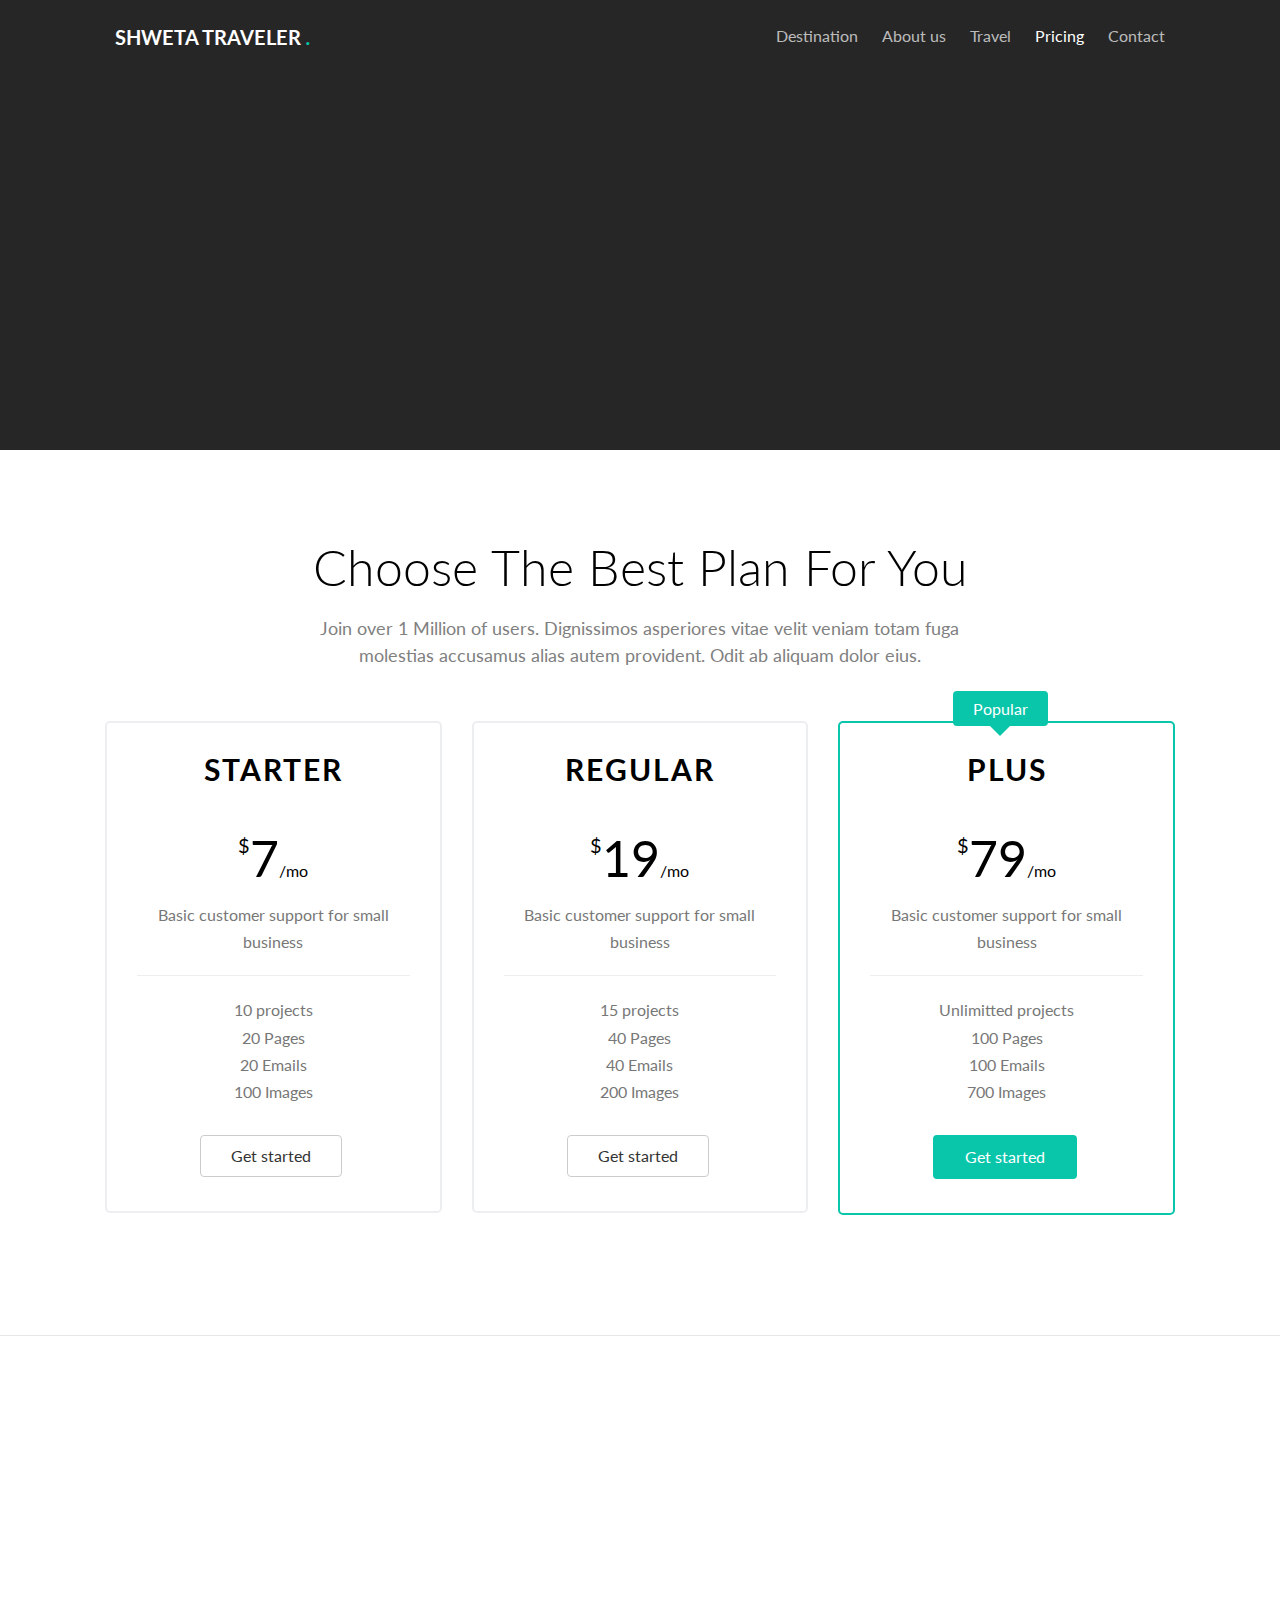
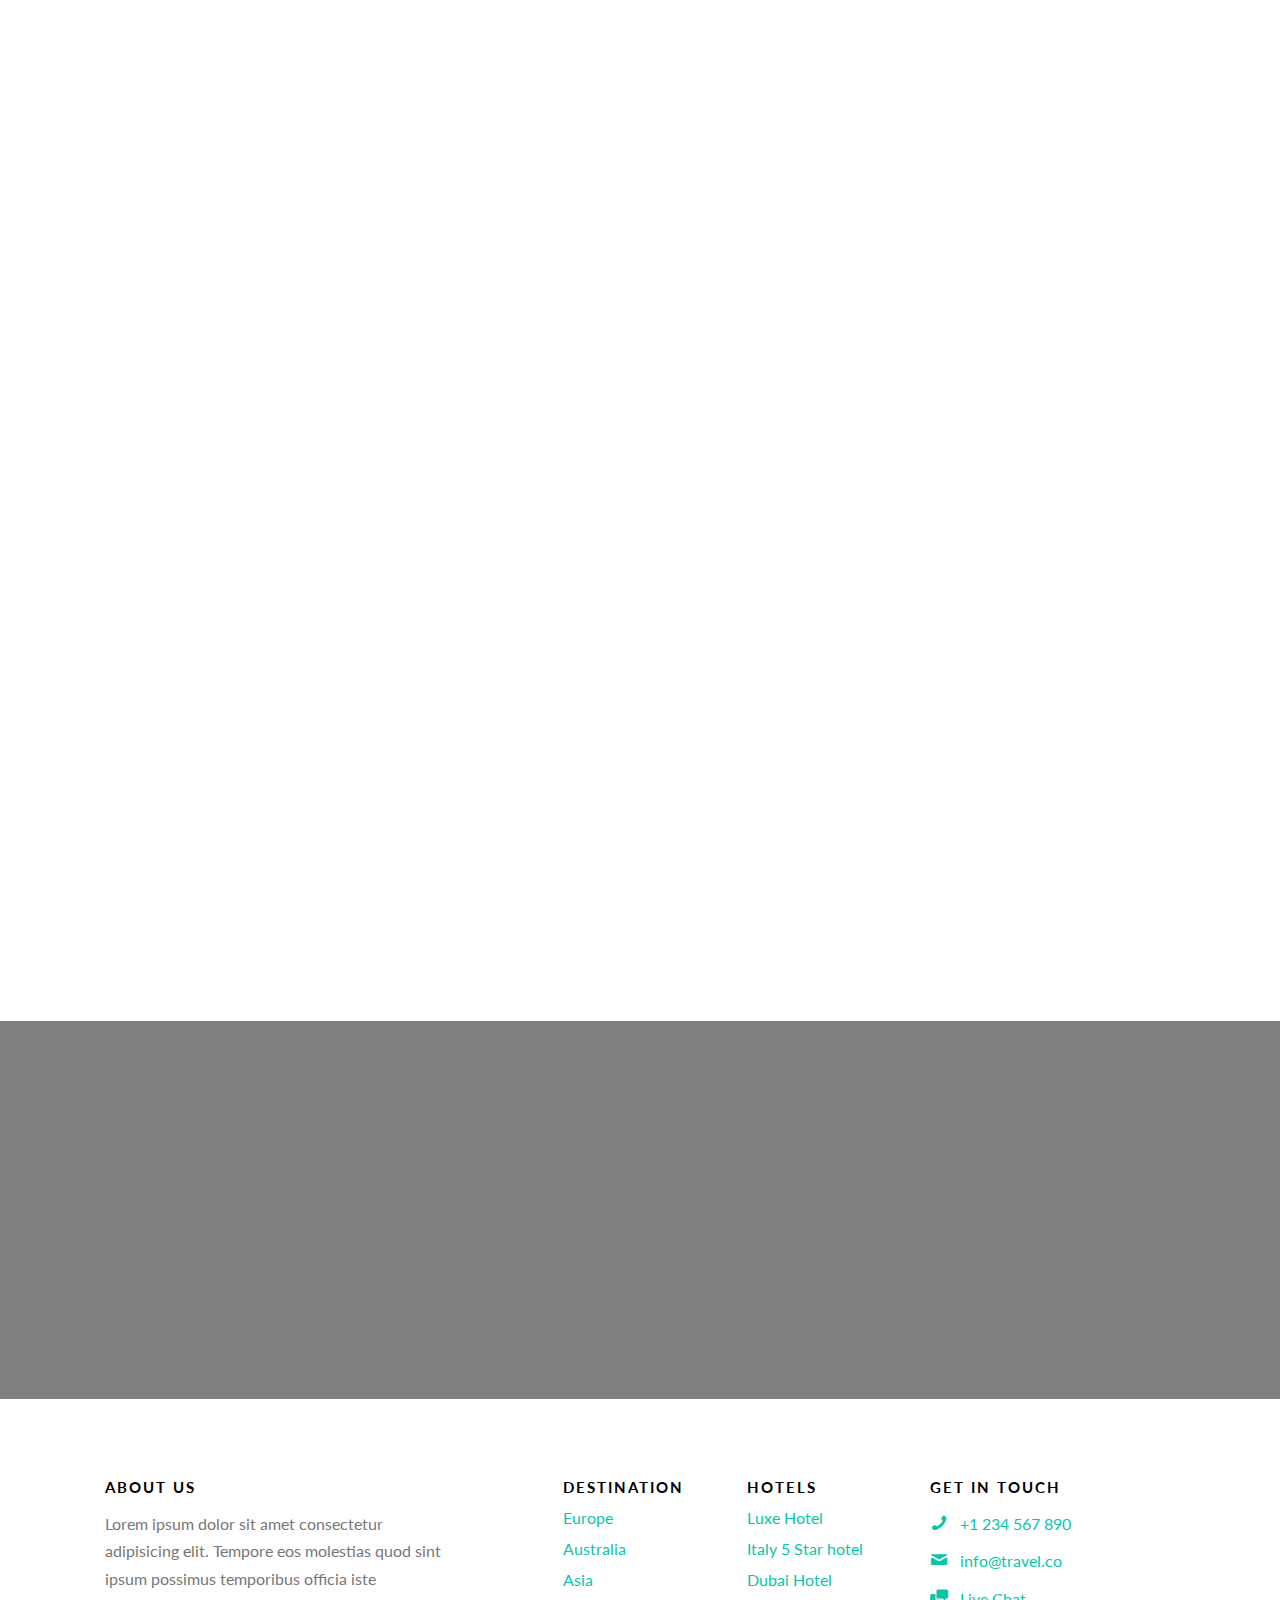
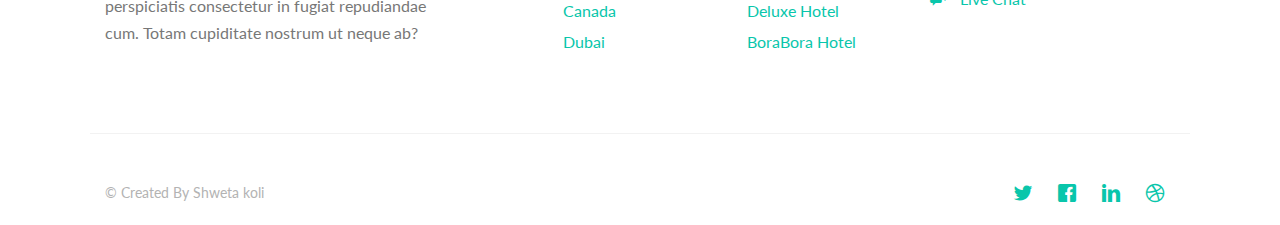
<file: pricing.html>
<!DOCTYPE HTML>
<html>
	<head>
	<meta charset="utf-8">
	<meta http-equiv="X-UA-Compatible" content="IE=edge">
	<title>Shweta &mdash; Traveler &mdash; Pricing</title>
	<meta name="viewport" content="width=device-width, initial-scale=1">

	<link href="https://fonts.googleapis.com/css?family=Lato:300,400,700" rel="stylesheet">
	
	<!-- Animation -->
	<link rel="stylesheet" href="css/animate.css">
	<!-- Icomoon Icon Fonts-->
	<link rel="stylesheet" href="css/icomoon.css">
	<!-- image + Icons-->
	<link rel="stylesheet" href="css/themify-icons.css">
	<!-- Bootstrap  -->
	<link rel="stylesheet" href="css/bootstrap.css">

	<!-- destination Popup -->
	<link rel="stylesheet" href="css/magnific-popup.css">

	<!-- calendar Popup -->
	<link rel="stylesheet" href="css/bootstrap-datepicker.min.css">

	<!-- side menu  -->
	<link rel="stylesheet" href="css/owl.carousel.min.css">
	<link rel="stylesheet" href="css/owl.theme.default.min.css">

	<link rel="stylesheet" href="css/style.css">

	<!-- counter JS -->
	<script src="js/modernizr-2.6.2.min.js"></script>

	</head>
	<body>
		
	<div class="gtco-loader"></div>
	
	<div id="page">

	
	<!-- <div class="page-inner"> -->
<nav class="gtco-nav" role="navigation">
				<div class="gtco-container">
					<div class="row">
						<div class="col-sm-4 col-xs-12">
							<div id="gtco-logo"><a href="index.html">Shweta Traveler <em>.</em></a></div>
						</div>
						<div class="col-xs-8 text-right menu-1">
							<ul>
								<li><a href="destination.html">Destination</a></li>
								<li><a href="about.html">About us</a></li>
								<li class="has-dropdown">
									<a href="travel.html">Travel</a>
									<ul class="dropdown">
										<li><a href="travel.html">Europe</a></li>
										<li><a href="travel.html">Asia</a></li>
										<li><a href="travel.html">America</a></li>
										<li><a href="travel.html">Canada</a></li>
									</ul>
								</li>
								
								<li class="active"><a href="pricing.html">Pricing</a></li>
								<li><a href="contact.html">Contact</a></li>
							</ul>	
						</div>
					</div>
				</div>
			</nav>
	
	<header id="gtco-header" class="gtco-cover gtco-cover-sm" role="banner" style="background-image: url(https://xixerone.com/en/wp-content/uploads/sites/2/2015/06/Best-areas-to-stay-in-Berlin.jpg);background-position: center;">
		<div class="overlay"></div>
		<div class="gtco-container">
			<div class="row">
				<div class="col-md-12 col-md-offset-0 text-center">
					<div class="row row-mt-5em">

						<div class="col-md-12 mt-text animate-box" data-animate-effect="fadeInUp">
							<h1>Plans for Everyone</h1>	
						</div>
						
					</div>
					
				</div>
			</div>
		</div>
	</header>
	
	<div class="gtco-section border-bottom">
		<div class="gtco-container">
			<div class="row">
				<div class="col-md-8 col-md-offset-2 text-center gtco-heading">
					<h2>Choose The Best Plan For You</h2>
					<p>Join over 1 Million of users. Dignissimos asperiores vitae velit veniam totam fuga molestias accusamus alias autem provident. Odit ab aliquam dolor eius.</p>
				</div>
			</div>
			<div class="row">
				<div class="col-md-4">
					<div class="price-box">
						<h2 class="pricing-plan">Starter</h2>
						<div class="price"><sup class="currency">$</sup>7<small>/mo</small></div>
						<p>Basic customer support for small business</p>
						<hr>
						<ul class="pricing-info">
							<li>10 projects</li>
							<li>20 Pages</li>
							<li>20 Emails</li>
							<li>100 Images</li>
						</ul>
						<a href="#" class="btn btn-default btn-sm">Get started</a>
					</div>
				</div>
				<div class="col-md-4">
					<div class="price-box">
						<h2 class="pricing-plan">Regular</h2>
						<div class="price"><sup class="currency">$</sup>19<small>/mo</small></div>
						<p>Basic customer support for small business</p>
						<hr>
						<ul class="pricing-info">
							<li>15 projects</li>
							<li>40 Pages</li>
							<li>40 Emails</li>
							<li>200 Images</li>
						</ul>
						<a href="#" class="btn btn-default btn-sm">Get started</a>
					</div>
				</div>
				<div class="col-md-4">
					<div class="price-box popular">
						<div class="popular-text">Popular</div>
						<h2 class="pricing-plan">Plus</h2>
						<div class="price"><sup class="currency">$</sup>79<small>/mo</small></div>
						<p>Basic customer support for small business</p>
						<hr>
						<ul class="pricing-info">
							<li>Unlimitted projects</li>
							<li>100 Pages</li>
							<li>100 Emails</li>
							<li>700 Images</li>
						</ul>
						<a href="#" class="btn btn-primary btn-sm">Get started</a>
					</div>
				</div>
			</div>
		</div>
	</div>

	<div class="gtco-section">
		<div class="gtco-container">
			<div class="row">
				<div class="col-md-8 col-md-offset-2 text-center gtco-heading animate-box">
					<h2>Frequently Ask Questions</h2>
					<p>Dignissimos asperiores vitae velit veniam totam fuga molestias accusamus alias autem provident. Odit ab aliquam dolor eius.</p>
				</div>
			</div>
			<div class="row">
				<div class="col-md-8 col-md-offset-2">
					<ul class="fh5co-faq-list">
						<li class="animate-box">
							<h2>What is Shweta Traveler?</h2>
							<p>Far far away, behind the word mountains, far from the countries Vokalia and Consonantia, there live the blind texts. Separated they live in Bookmarksgrove right at the coast of the Semantics, a large language ocean.</p>
						</li>
						<li class="animate-box">
							<h2>What language are available?</h2>
							<p>Far far away, behind the word mountains, far from the countries Vokalia and Consonantia, there live the blind texts. Separated they live in Bookmarksgrove right at the coast of the Semantics, a large language ocean.</p>
						</li>
						<li class="animate-box">
							<h2>I have technical problem, who do I email?</h2>
							<p>Far far away, behind the word mountains, far from the countries Vokalia and Consonantia, there live the blind texts. Separated they live in Bookmarksgrove right at the coast of the Semantics, a large language ocean.</p>
						</li>
						<li class="animate-box">
							<h2>Can I have a username that is already taken?</h2>
							<p>Far far away, behind the word mountains, far from the countries Vokalia and Consonantia, there live the blind texts. Separated they live in Bookmarksgrove right at the coast of the Semantics, a large language ocean.</p>
						</li>
						<li class="animate-box">
							<h2>How do I use Traveler features?</h2>
							<p>Far far away, behind the word mountains, far from the countries Vokalia and Consonantia, there live the blind texts. Separated they live in Bookmarksgrove right at the coast of the Semantics, a large language ocean.</p>
						</li>
						<li class="animate-box">
							<h2>Is Traveler free??</h2>
							<p>Far far away, behind the word mountains, far from the countries Vokalia and Consonantia, there live the blind texts. Separated they live in Bookmarksgrove right at the coast of the Semantics, a large language ocean.</p>
						</li>
					</ul>
				</div>
			</div>
		</div>
	</div>

	
	<div id="gtco-subscribe">
		<div class="gtco-container">
			<div class="row animate-box">
				<div class="col-md-8 col-md-offset-2 text-center gtco-heading">
					<h2>Subscribe</h2>
					<p>Be the first to know about the new templates.</p>
				</div>
			</div>
			<div class="row animate-box">
				<div class="col-md-8 col-md-offset-2">
					<form class="form-inline">
						<div class="col-md-6 col-sm-6">
							<div class="form-group">
								<label for="email" class="sr-only">Email</label>
								<input type="email" class="form-control" id="email" placeholder="Your Email">
							</div>
						</div>
						<div class="col-md-6 col-sm-6">
							<button type="submit" class="btn btn-default btn-block">Subscribe</button>
						</div>
					</form>
				</div>
			</div>
		</div>
	</div>

	<footer id="gtco-footer" role="contentinfo">
		<div class="gtco-container">
			<div class="row row-p	b-md">

				<div class="col-md-4">
					<div class="gtco-widget">
						<h3>About Us</h3>
						<p>Lorem ipsum dolor sit amet consectetur adipisicing elit. Tempore eos molestias quod sint ipsum possimus temporibus officia iste perspiciatis consectetur in fugiat repudiandae cum. Totam cupiditate nostrum ut neque ab?</p>
					</div>
				</div>

				<div class="col-md-2 col-md-push-1">
					<div class="gtco-widget">
						<h3>Destination</h3>
						<ul class="gtco-footer-links">
							<li><a href="#">Europe</a></li>
							<li><a href="#">Australia</a></li>
							<li><a href="#">Asia</a></li>
							<li><a href="#">Canada</a></li>
							<li><a href="#">Dubai</a></li>
						</ul>
					</div>
				</div>

				<div class="col-md-2 col-md-push-1">
					<div class="gtco-widget">
						<h3>Hotels</h3>
						<ul class="gtco-footer-links">
							<li><a href="#">Luxe Hotel</a></li>
							<li><a href="#">Italy 5 Star hotel</a></li>
							<li><a href="#">Dubai Hotel</a></li>
							<li><a href="#">Deluxe Hotel</a></li>
							<li><a href="#">BoraBora Hotel</a></li>
						</ul>
					</div>
				</div>

				<div class="col-md-3 col-md-push-1">
					<div class="gtco-widget">
						<h3>Get In Touch</h3>
						<ul class="gtco-quick-contact">
							<li><a href="#"><i class="icon-phone"></i> +1 234 567 890</a></li>
							<li><a href="#"><i class="icon-mail2"></i> info@travel.co</a></li>
							<li><a href="#"><i class="icon-chat"></i> Live Chat</a></li>
						</ul>
					</div>
				</div>

			</div>

			<div class="row copyright">
				<div class="col-md-12">
					<p class="pull-left">
						<small class="block">&copy; Created By Shweta koli</small> 						
					</p>
					<p class="pull-right">
						<ul class="gtco-social-icons pull-right">
							<li><a href="#"><i class="icon-twitter"></i></a></li>
							<li><a href="#"><i class="icon-facebook"></i></a></li>
							<li><a href="#"><i class="icon-linkedin"></i></a></li>
							<li><a href="#"><i class="icon-dribbble"></i></a></li>
						</ul>
					</p>
				</div>
			</div>

		</div>
	</footer>
	<!-- </div> -->

	</div>

	<div class="gototop js-top">
		<a href="#" class="js-gotop"><i class="icon-arrow-up"></i></a>
	</div>
	
	<!-- jQuery -->
	<script src="js/jquery.min.js"></script>
	<!-- jQuery Easing -->
	<script src="js/jquery.easing.1.3.js"></script>
	<!-- Bootstrap -->
	<script src="js/bootstrap.min.js"></script>
	<!-- Waypoints -->
	<script src="js/jquery.waypoints.min.js"></script>
	<!-- Carousel -->
	<script src="js/owl.carousel.min.js"></script>
	<!-- countTo -->
	<script src="js/jquery.countTo.js"></script>

	<!-- Stellar Parallax -->
	<script src="js/jquery.stellar.min.js"></script>

	<!-- Magnific Popup -->
	<script src="js/jquery.magnific-popup.min.js"></script>
	<script src="js/magnific-popup-options.js"></script>
	
	<!-- Datepicker -->
	<script src="js/bootstrap-datepicker.min.js"></script>
	

	<!-- Main -->
	<script src="js/main.js"></script>

	</body>
</html>
</file>
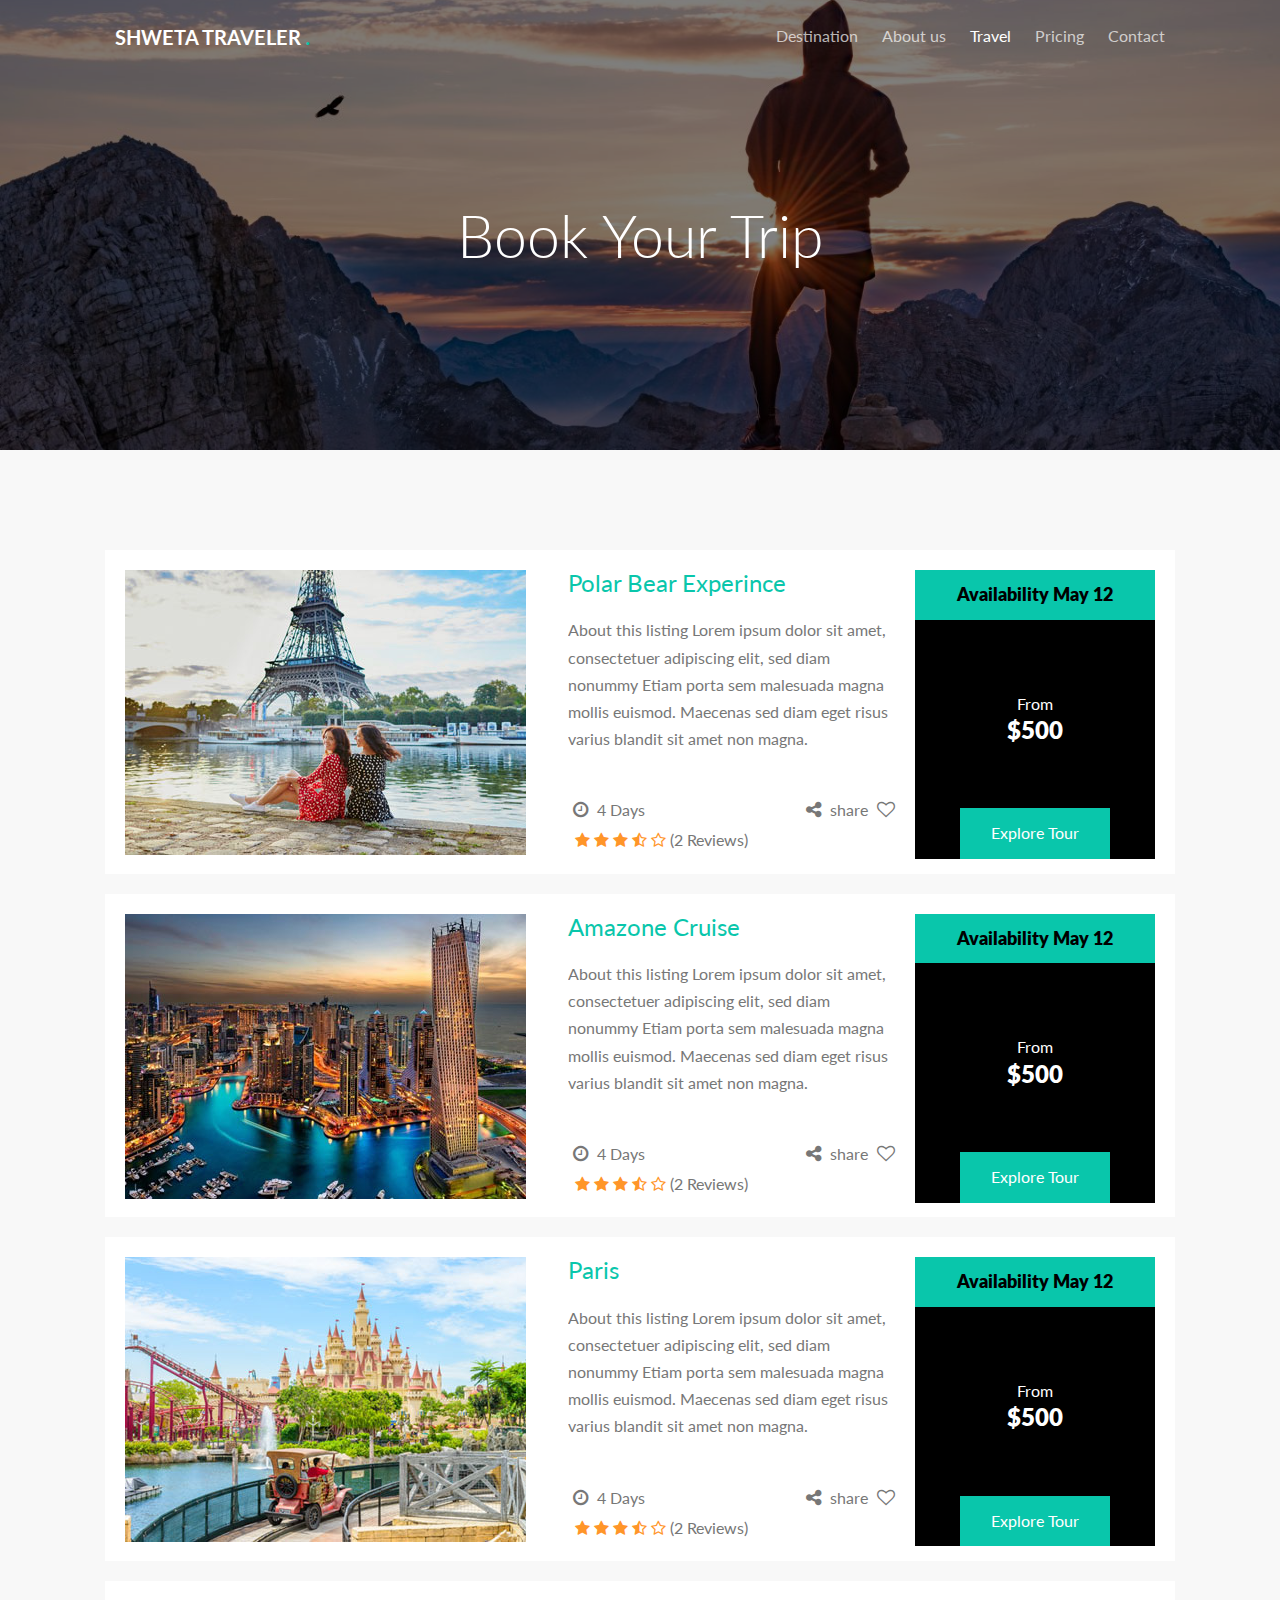
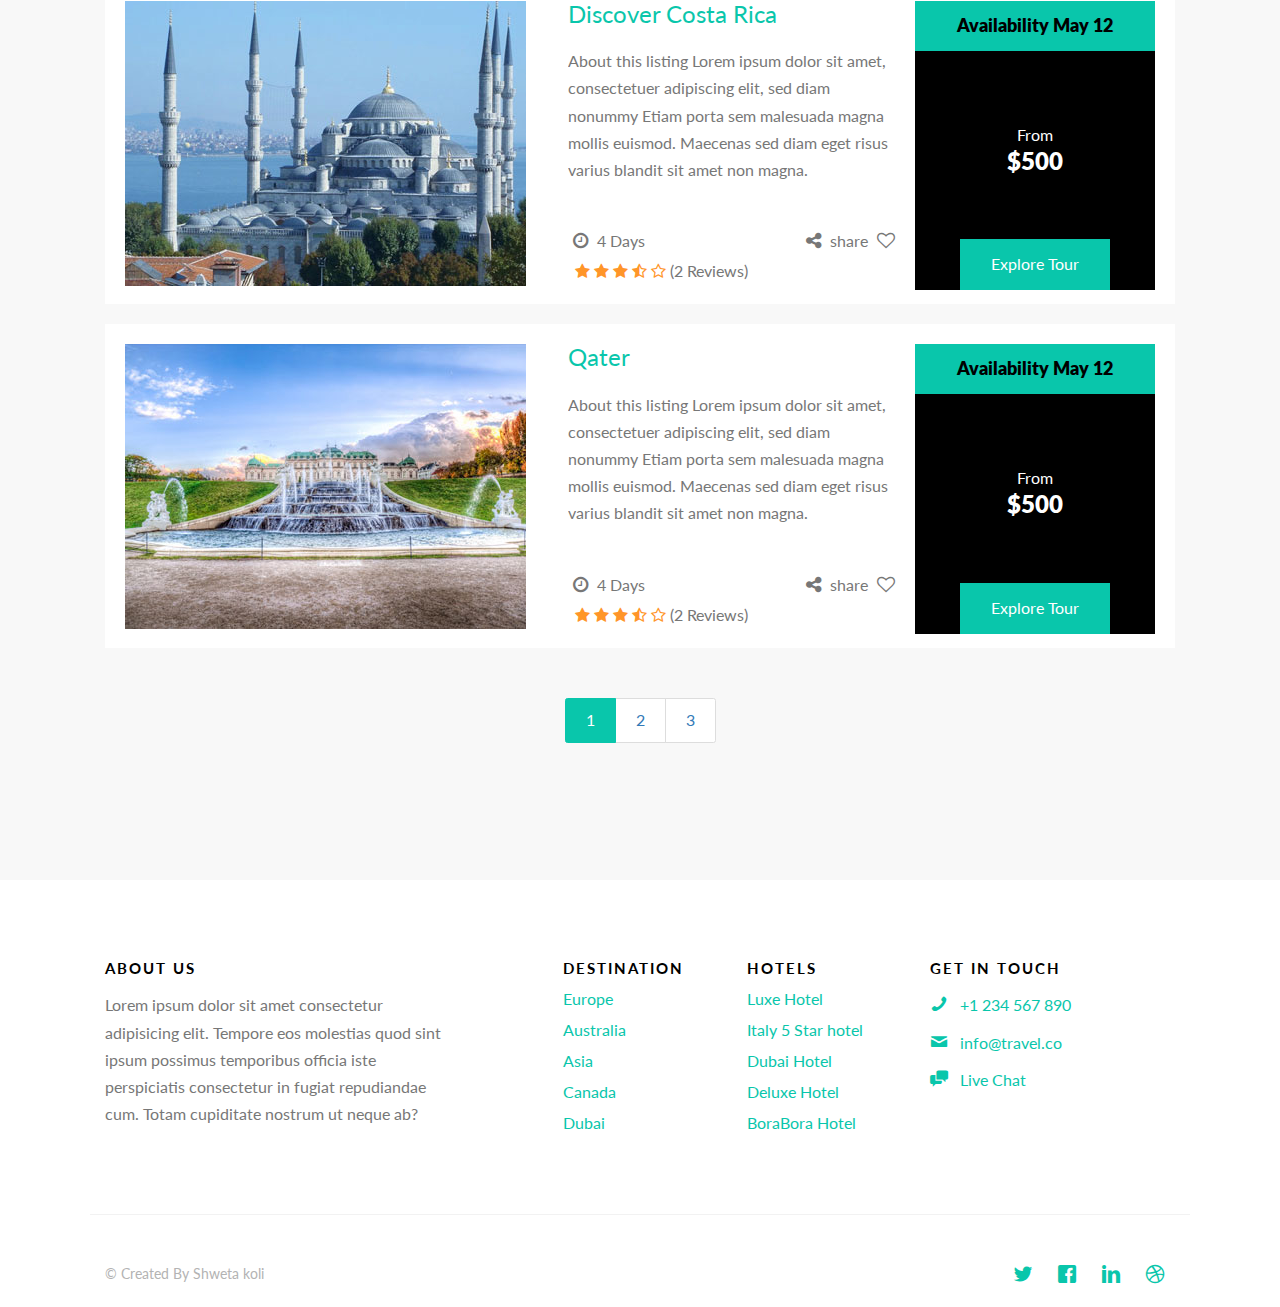
<file: travel.html>
<!DOCTYPE HTML>
<html>
<head>
	<meta charset="utf-8">
	<meta http-equiv="X-UA-Compatible" content="IE=edge">
	<title>Shweta &mdash; Traveler &mdash; Travel</title>
	<meta name="viewport" content="width=device-width, initial-scale=1">

	<link href="https://fonts.googleapis.com/css?family=Lato:300,400,700" rel="stylesheet">
	<link rel="stylesheet" href="https://cdnjs.cloudflare.com/ajax/libs/font-awesome/4.7.0/css/font-awesome.min.css">
	
	<link rel="stylesheet" href="https://stackpath.bootstrapcdn.com/bootstrap/4.4.1/css/bootstrap.min.css" integrity="sha384-Vkoo8x4CGsO3+Hhxv8T/Q5PaXtkKtu6ug5TOeNV6gBiFeWPGFN9MuhOf23Q9Ifjh" crossorigin="anonymous">

	<!-- Animation -->
	<link rel="stylesheet" href="css/animate.css">
	<!-- Icomoon Icon Fonts-->
	<link rel="stylesheet" href="css/icomoon.css">
	<!-- Bootstrap  -->
	<link rel="stylesheet" href="css/bootstrap.css">

	<!-- side menu  -->
	<link rel="stylesheet" href="css/owl.carousel.min.css">
	<link rel="stylesheet" href="css/owl.theme.default.min.css">

	<link rel="stylesheet" href="css/style.css">
	<link rel="stylesheet" type="text/css" href="css/media.css">

</head>
<body>

	<div class="gtco-loader"></div>

	<div id="page">
		<!-- <div class="page-inner"> -->
			<nav class="gtco-nav" role="navigation">
				<div class="gtco-container">
					<div class="row">
						<div class="col-sm-4 col-xs-12">
							<div id="gtco-logo"><a href="index.html">Shweta Traveler <em>.</em></a></div>
						</div>
						<div class="col-xs-8 text-right menu-1">
							<ul>
								<li><a href="destination.html">Destination</a></li>
								<li><a href="about.html">About us</a></li>
								<li class="has-dropdown active">
									<a href="travel.html">Travel</a>
									<ul class="dropdown">
										<li><a href="travel.html">Europe</a></li>
										<li><a href="travel.html">Asia</a></li>
										<li><a href="travel.html">America</a></li>
										<li><a href="travel.html">Canada</a></li>
									</ul>
								</li>
								
								<li><a href="pricing.html">Pricing</a></li>
								<li><a href="contact.html">Contact</a></li>
							</ul>	
						</div>
					</div>
				</div>
			</nav>
			<header id="gtco-header" class="gtco-cover gtco-cover-sm" role="banner" style="background-image: url(images/18.jpg);background-position: center;">
				<div class="overlay"></div>
				<div class="gtco-container">
					<div class="row">
						<div class="col-md-12 col-md-offset-0 text-center">
							<div class="row row-mt-5em">
								<div class="col-md-12 mt-text animate-box" data-animate-effect="fadeInUp">
									<h1>Book Your Trip</h1>	
								</div>
							</div>
						</div>
					</div>
				</div>
			</header>

			<div class="gtco-section" style="background-color: #f8f8f8;">
				<div class="gtco-container">
					<div class="travel">
						<div class="row">
							<div class="col-md-5 trl1">
								<img src="images/13.jpg" class="img-responsive">
							</div>
							<div class="col-md-4 trl01">
								<h3><a href="#">Polar Bear Experince</a></h3>
								<div class="dtl overflow-auto">
									<p>About this listing Lorem ipsum dolor sit amet, consectetuer adipiscing elit, sed diam nonummy Etiam porta sem malesuada magna mollis euismod. Maecenas sed diam eget risus varius blandit sit amet non magna.</p>
								</div>
								<ul>
									<div class="float-left" style="margin-left:-40px;">
										<li ><i class="fa fa-clock-o" aria-hidden="true"></i></li>
										<li>4 Days</li>
									</div>
									<div class="float-right">
										<li><i class="fa fa-share-alt" aria-hidden="true"></i></li>
										<li>share</li>
										<li><i class="fa fa-heart-o" aria-hidden="true"></i></li>
									</div>
								</ul>
								<ul>
									<div class=" rate float-left" style="margin-left:-70px;">
										<li><i class="fa fa-star" aria-hidden="true"></i></li>
										<li><i class="fa fa-star" aria-hidden="true"></i></li>
										<li><i class="fa fa-star" aria-hidden="true"></i></li>
										<li><i class="fa fa-star-half-o" aria-hidden="true"></i></li>
										<li><i class="fa fa-star-o" aria-hidden="true"></i></li>
										<li>(2 Reviews)</li>
									</div>
								</ul>
							</div>
							<div class="col-md-3 trl001">
								<div class="bk">
									<h4>Availability May 12</h4>
									<p>From</p>
									<h3>$500</h3>

									<a href="#" class="btn">Explore Tour</a>
								</div>
							</div>
						</div>
					</div>

					<div class="travel">
						<div class="row">
							<div class="col-md-5 trl1">
								<img src="images/14.jpg" class="img-responsive">
							</div>
							<div class="col-md-4 trl01">
								<h3><a href="#">Amazone Cruise</a></h3>
								<div class="dtl overflow-auto">
									<p>About this listing Lorem ipsum dolor sit amet, consectetuer adipiscing elit, sed diam nonummy Etiam porta sem malesuada magna mollis euismod. Maecenas sed diam eget risus varius blandit sit amet non magna. </p>
								</div>
								<ul>
									<div class="float-left" style="margin-left:-40px;">
										<li ><i class="fa fa-clock-o" aria-hidden="true"></i></li>
										<li>4 Days</li>
									</div>
									<div class="float-right">
										<li><i class="fa fa-share-alt" aria-hidden="true"></i></li>
										<li>share</li>
										<li><i class="fa fa-heart-o" aria-hidden="true"></i></li>
									</div>
								</ul>
								<ul>
									<div class=" rate float-left" style="margin-left:-70px;">
										<li><i class="fa fa-star" aria-hidden="true"></i></li>
										<li><i class="fa fa-star" aria-hidden="true"></i></li>
										<li><i class="fa fa-star" aria-hidden="true"></i></li>
										<li><i class="fa fa-star-half-o" aria-hidden="true"></i></li>
										<li><i class="fa fa-star-o" aria-hidden="true"></i></li>
										<li>(2 Reviews)</li>
									</div>
								</ul>
							</div>
							<div class="col-md-3 trl001">
								<div class="bk">
									<h4>Availability May 12</h4>
									<p>From</p>
									<h3>$500</h3>

									<a href="#" class="btn">Explore Tour</a>
								</div>
							</div>
						</div>
					</div>


					<div class="travel">
						<div class="row">
							<div class="col-md-5 trl1">
								<img src="images/15.jpg" class="img-responsive">
							</div>
							<div class="col-md-4 trl01">
								<h3><a href="#">Paris</a></h3>
								<div class="dtl overflow-auto">
									<p>About this listing Lorem ipsum dolor sit amet, consectetuer adipiscing elit, sed diam nonummy Etiam porta sem malesuada magna mollis euismod. Maecenas sed diam eget risus varius blandit sit amet non magna. </p>
								</div>
								<ul>
									<div class="float-left" style="margin-left:-40px;">
										<li ><i class="fa fa-clock-o" aria-hidden="true"></i></li>
										<li>4 Days</li>
									</div>
									<div class="float-right">
										<li><i class="fa fa-share-alt" aria-hidden="true"></i></li>
										<li>share</li>
										<li><i class="fa fa-heart-o" aria-hidden="true"></i></li>
									</div>
								</ul>
								<ul>
									<div class=" rate float-left" style="margin-left:-70px;">
										<li><i class="fa fa-star" aria-hidden="true"></i></li>
										<li><i class="fa fa-star" aria-hidden="true"></i></li>
										<li><i class="fa fa-star" aria-hidden="true"></i></li>
										<li><i class="fa fa-star-half-o" aria-hidden="true"></i></li>
										<li><i class="fa fa-star-o" aria-hidden="true"></i></li>
										<li>(2 Reviews)</li>
									</div>
								</ul>
							</div>
							<div class="col-md-3 trl001">
								<div class="bk">
									<h4>Availability May 12</h4>
									<p>From</p>
									<h3>$500</h3>

									<a href="#" class="btn">Explore Tour</a>
								</div>
							</div>
						</div>
					</div>

					<div class="travel">
						<div class="row">
							<div class="col-md-5 trl1">
								<img src="images/16.jpg" class="img-responsive">
							</div>
							<div class="col-md-4 trl01">
								<h3><a href="#">Discover Costa Rica</a></h3>
								<div class="dtl overflow-auto">
									<p>About this listing Lorem ipsum dolor sit amet, consectetuer adipiscing elit, sed diam nonummy Etiam porta sem malesuada magna mollis euismod. Maecenas sed diam eget risus varius blandit sit amet non magna. </p>
								</div>
								<ul>
									<div class="float-left" style="margin-left:-40px;">
										<li ><i class="fa fa-clock-o" aria-hidden="true"></i></li>
										<li>4 Days</li>
									</div>
									<div class="float-right">
										<li><i class="fa fa-share-alt" aria-hidden="true"></i></li>
										<li>share</li>
										<li><i class="fa fa-heart-o" aria-hidden="true"></i></li>
									</div>
								</ul>
								<ul>
									<div class=" rate float-left" style="margin-left:-70px;">
										<li><i class="fa fa-star" aria-hidden="true"></i></li>
										<li><i class="fa fa-star" aria-hidden="true"></i></li>
										<li><i class="fa fa-star" aria-hidden="true"></i></li>
										<li><i class="fa fa-star-half-o" aria-hidden="true"></i></li>
										<li><i class="fa fa-star-o" aria-hidden="true"></i></li>
										<li>(2 Reviews)</li>
									</div>
								</ul>
							</div>
							<div class="col-md-3 trl001">
								<div class="bk">
									<h4>Availability May 12</h4>
									<p>From</p>
									<h3>$500</h3>

									<a href="#" class="btn">Explore Tour</a>
								</div>
							</div>
						</div>
					</div>

					<div class="travel">
						<div class="row">
							<div class="col-md-5 trl1">
								<img src="images/17.jpg" class="img-responsive">
							</div>
							<div class="col-md-4 trl01">
								<h3><a href="#">Qater</a></h3>
								<div class="dtl overflow-auto">
									<p>About this listing Lorem ipsum dolor sit amet, consectetuer adipiscing elit, sed diam nonummy Etiam porta sem malesuada magna mollis euismod. Maecenas sed diam eget risus varius blandit sit amet non magna. </p>
								</div>
								<ul>
									<div class="float-left" style="margin-left:-40px;">
										<li ><i class="fa fa-clock-o" aria-hidden="true"></i></li>
										<li>4 Days</li>
									</div>
									<div class="float-right">
										<li><i class="fa fa-share-alt" aria-hidden="true"></i></li>
										<li>share</li>
										<li><i class="fa fa-heart-o" aria-hidden="true"></i></li>
									</div>
								</ul>
								<ul>
									<div class=" rate float-left" style="margin-left:-70px;">
										<li><i class="fa fa-star" aria-hidden="true"></i></li>
										<li><i class="fa fa-star" aria-hidden="true"></i></li>
										<li><i class="fa fa-star" aria-hidden="true"></i></li>
										<li><i class="fa fa-star-half-o" aria-hidden="true"></i></li>
										<li><i class="fa fa-star-o" aria-hidden="true"></i></li>
										<li>(2 Reviews)</li>
									</div>
								</ul>
							</div>
							<div class="col-md-3 trl001">
								<div class="bk">
									<h4>Availability May 12</h4>
									<p>From</p>
									<h3>$500</h3>

									<a href="#" class="btn">Explore Tour</a>
								</div>
							</div>
						</div>
					</div>

					<center>
						<div class="travel-page">
							<nav aria-label="Page navigation example " >
								<ul class="pagination justify-content-center p-5" >
									
									<li class="page-item active" >
										<a class="page-link" href="travel.html" >1</a>
									</li>
									<li class="page-item">
										<a class="page-link" href="travel.html"  >2</a>
									</li>
									<li class="page-item">
										<a class="page-link" href="travel.html"  >3</a>
									</li>

								</ul>
							</nav>
						</div>
					</center>
				</div>
			</div>

			<footer id="gtco-footer" role="contentinfo">
				<div class="gtco-container">
					<div class="row row-p	b-md">

						<div class="col-md-4">
							<div class="gtco-widget">
								<h3>About Us</h3>
								<p>Lorem ipsum dolor sit amet consectetur adipisicing elit. Tempore eos molestias quod sint ipsum possimus temporibus officia iste perspiciatis consectetur in fugiat repudiandae cum. Totam cupiditate nostrum ut neque ab?</p>
							</div>
						</div>

						<div class="col-md-2 col-md-push-1">
							<div class="gtco-widget">
								<h3>Destination</h3>
								<ul class="gtco-footer-links">
									<li><a href="#">Europe</a></li>
									<li><a href="#">Australia</a></li>
									<li><a href="#">Asia</a></li>
									<li><a href="#">Canada</a></li>
									<li><a href="#">Dubai</a></li>
								</ul>
							</div>
						</div>

						<div class="col-md-2 col-md-push-1">
							<div class="gtco-widget">
								<h3>Hotels</h3>
								<ul class="gtco-footer-links">
									<li><a href="#">Luxe Hotel</a></li>
									<li><a href="#">Italy 5 Star hotel</a></li>
									<li><a href="#">Dubai Hotel</a></li>
									<li><a href="#">Deluxe Hotel</a></li>
									<li><a href="#">BoraBora Hotel</a></li>
								</ul>
							</div>
						</div>

						<div class="col-md-3 col-md-push-1">
							<div class="gtco-widget">
								<h3>Get In Touch</h3>
								<ul class="gtco-quick-contact">
									<li><a href="#"><i class="icon-phone"></i> +1 234 567 890</a></li>
									<li><a href="#"><i class="icon-mail2"></i> info@travel.co</a></li>
									<li><a href="#"><i class="icon-chat"></i> Live Chat</a></li>
								</ul>
							</div>
						</div>

					</div>

					<div class="row copyright">
						<div class="col-md-12">
							<p class="pull-left">
								<small class="block">&copy; Created By Shweta koli</small> 						
							</p>
							<p class="pull-right">
								<ul class="gtco-social-icons pull-right">
									<li><a href="#"><i class="icon-twitter"></i></a></li>
									<li><a href="#"><i class="icon-facebook"></i></a></li>
									<li><a href="#"><i class="icon-linkedin"></i></a></li>
									<li><a href="#"><i class="icon-dribbble"></i></a></li>
								</ul>
							</p>
						</div>
					</div>

				</div>
			</footer>
			<!-- </div> -->

		</div>

		<div class="gototop js-top">
			<a href="#" class="js-gotop"><i class="icon-arrow-up"></i></a>
		</div>

		<!-- jQuery -->
		<script src="js/jquery.min.js"></script>
		<!-- jQuery Easing -->
		<script src="js/jquery.easing.1.3.js"></script>
		<!-- Bootstrap -->
		<script src="js/bootstrap.min.js"></script>
		<!-- Waypoints -->
		<script src="js/jquery.waypoints.min.js"></script>
		<!-- Carousel -->
		<script src="js/owl.carousel.min.js"></script>
		<!-- countTo -->
		<script src="js/jquery.countTo.js"></script> 

		<!-- Stellar Parallax -->
		<script src="js/jquery.stellar.min.js"></script>

		<!-- Magnific Popup -->
		<script src="js/jquery.magnific-popup.min.js"></script>
		<script src="js/magnific-popup-options.js"></script>

		<!-- Datepicker -->
		<script src="js/bootstrap-datepicker.min.js"></script>


		<!-- Main -->
		<script src="js/main.js"></script>

	</body>
	</html>
</file>
<file: css/icomoon.css>
@font-face {
  font-family: 'icomoon';
  src:  url('../fonts/icomoon/icomoon.eot?6iuir');
  src:  url('../fonts/icomoon/icomoon.eot?6iuir#iefix') format('embedded-opentype'),
    url('../fonts/icomoon/icomoon.ttf?6iuir') format('truetype'),
    url('../fonts/icomoon/icomoon.woff?6iuir') format('woff'),
    url('../fonts/icomoon/icomoon.svg?6iuir#icomoon') format('svg');
  font-weight: normal;
  font-style: normal;
}

[class^="icon-"], [class*=" icon-"] {
  /* use !important to prevent issues with browser extensions that change fonts */
  font-family: 'icomoon' !important;
  speak: none;
  font-style: normal;
  font-weight: normal;
  font-variant: normal;
  text-transform: none;
  line-height: 1;

  /* Better Font Rendering =========== */
  -webkit-font-smoothing: antialiased;
  -moz-osx-font-smoothing: grayscale;
}

.icon-eye:before {
  content: "\e000";
}
.icon-paper-clip:before {
  content: "\e001";
}
.icon-mail:before {
  content: "\e002";
}
.icon-toggle:before {
  content: "\e003";
}
.icon-layout:before {
  content: "\e004";
}
.icon-link:before {
  content: "\e005";
}
.icon-bell:before {
  content: "\e006";
}
.icon-lock:before {
  content: "\e007";
}
.icon-unlock:before {
  content: "\e008";
}
.icon-ribbon:before {
  content: "\e009";
}
.icon-image:before {
  content: "\e010";
}
.icon-signal:before {
  content: "\e011";
}
.icon-target:before {
  content: "\e012";
}
.icon-clipboard:before {
  content: "\e013";
}
.icon-clock:before {
  content: "\e014";
}
.icon-watch:before {
  content: "\e015";
}
.icon-air-play:before {
  content: "\e016";
}
.icon-camera:before {
  content: "\e017";
}
.icon-video:before {
  content: "\e018";
}
.icon-disc:before {
  content: "\e019";
}
.icon-printer:before {
  content: "\e020";
}
.icon-monitor:before {
  content: "\e021";
}
.icon-server:before {
  content: "\e022";
}
.icon-cog:before {
  content: "\e023";
}
.icon-heart:before {
  content: "\e024";
}
.icon-paragraph:before {
  content: "\e025";
}
.icon-align-justify:before {
  content: "\e026";
}
.icon-align-left:before {
  content: "\e027";
}
.icon-align-center:before {
  content: "\e028";
}
.icon-align-right:before {
  content: "\e029";
}
.icon-book:before {
  content: "\e030";
}
.icon-layers:before {
  content: "\e031";
}
.icon-stack:before {
  content: "\e032";
}
.icon-stack-2:before {
  content: "\e033";
}
.icon-paper:before {
  content: "\e034";
}
.icon-paper-stack:before {
  content: "\e035";
}
.icon-search:before {
  content: "\e036";
}
.icon-zoom-in:before {
  content: "\e037";
}
.icon-zoom-out:before {
  content: "\e038";
}
.icon-reply:before {
  content: "\e039";
}
.icon-circle-plus:before {
  content: "\e040";
}
.icon-circle-minus:before {
  content: "\e041";
}
.icon-circle-check:before {
  content: "\e042";
}
.icon-circle-cross:before {
  content: "\e043";
}
.icon-square-plus:before {
  content: "\e044";
}
.icon-square-minus:before {
  content: "\e045";
}
.icon-square-check:before {
  content: "\e046";
}
.icon-square-cross:before {
  content: "\e047";
}
.icon-microphone:before {
  content: "\e048";
}
.icon-record:before {
  content: "\e049";
}
.icon-skip-back:before {
  content: "\e050";
}
.icon-rewind:before {
  content: "\e051";
}
.icon-play:before {
  content: "\e052";
}
.icon-pause:before {
  content: "\e053";
}
.icon-stop:before {
  content: "\e054";
}
.icon-fast-forward:before {
  content: "\e055";
}
.icon-skip-forward:before {
  content: "\e056";
}
.icon-shuffle:before {
  content: "\e057";
}
.icon-repeat:before {
  content: "\e058";
}
.icon-folder:before {
  content: "\e059";
}
.icon-umbrella:before {
  content: "\e060";
}
.icon-moon:before {
  content: "\e061";
}
.icon-thermometer:before {
  content: "\e062";
}
.icon-drop:before {
  content: "\e063";
}
.icon-sun:before {
  content: "\e064";
}
.icon-cloud:before {
  content: "\e065";
}
.icon-cloud-upload:before {
  content: "\e066";
}
.icon-cloud-download:before {
  content: "\e067";
}
.icon-upload:before {
  content: "\e068";
}
.icon-download:before {
  content: "\e069";
}
.icon-location:before {
  content: "\e070";
}
.icon-location-2:before {
  content: "\e071";
}
.icon-map:before {
  content: "\e072";
}
.icon-battery:before {
  content: "\e073";
}
.icon-head:before {
  content: "\e074";
}
.icon-briefcase:before {
  content: "\e075";
}
.icon-speech-bubble:before {
  content: "\e076";
}
.icon-anchor:before {
  content: "\e077";
}
.icon-globe:before {
  content: "\e078";
}
.icon-box:before {
  content: "\e079";
}
.icon-reload:before {
  content: "\e080";
}
.icon-share:before {
  content: "\e081";
}
.icon-marquee:before {
  content: "\e082";
}
.icon-marquee-plus:before {
  content: "\e083";
}
.icon-marquee-minus:before {
  content: "\e084";
}
.icon-tag:before {
  content: "\e085";
}
.icon-power:before {
  content: "\e086";
}
.icon-command:before {
  content: "\e087";
}
.icon-alt:before {
  content: "\e088";
}
.icon-esc:before {
  content: "\e089";
}
.icon-bar-graph:before {
  content: "\e090";
}
.icon-bar-graph-2:before {
  content: "\e091";
}
.icon-pie-graph:before {
  content: "\e092";
}
.icon-star:before {
  content: "\e093";
}
.icon-arrow-left:before {
  content: "\e094";
}
.icon-arrow-right:before {
  content: "\e095";
}
.icon-arrow-up:before {
  content: "\e096";
}
.icon-arrow-down:before {
  content: "\e097";
}
.icon-volume:before {
  content: "\e098";
}
.icon-mute:before {
  content: "\e099";
}
.icon-content-right:before {
  content: "\e100";
}
.icon-content-left:before {
  content: "\e101";
}
.icon-grid:before {
  content: "\e102";
}
.icon-grid-2:before {
  content: "\e103";
}
.icon-columns:before {
  content: "\e104";
}
.icon-loader:before {
  content: "\e105";
}
.icon-bag:before {
  content: "\e106";
}
.icon-ban:before {
  content: "\e107";
}
.icon-flag:before {
  content: "\e108";
}
.icon-trash:before {
  content: "\e109";
}
.icon-expand:before {
  content: "\e110";
}
.icon-contract:before {
  content: "\e111";
}
.icon-maximize:before {
  content: "\e112";
}
.icon-minimize:before {
  content: "\e113";
}
.icon-plus:before {
  content: "\e114";
}
.icon-minus:before {
  content: "\e115";
}
.icon-check:before {
  content: "\e116";
}
.icon-cross:before {
  content: "\e117";
}
.icon-move:before {
  content: "\e118";
}
.icon-delete:before {
  content: "\e119";
}
.icon-menu:before {
  content: "\e120";
}
.icon-archive:before {
  content: "\e121";
}
.icon-inbox:before {
  content: "\e122";
}
.icon-outbox:before {
  content: "\e123";
}
.icon-file:before {
  content: "\e124";
}
.icon-file-add:before {
  content: "\e125";
}
.icon-file-subtract:before {
  content: "\e126";
}
.icon-help:before {
  content: "\e127";
}
.icon-open:before {
  content: "\e128";
}
.icon-ellipsis:before {
  content: "\e129";
}
.icon-add-to-list:before {
  content: "\e900";
}
.icon-classic-computer:before {
  content: "\e901";
}
.icon-controller-fast-backward:before {
  content: "\e902";
}
.icon-creative-commons-attribution:before {
  content: "\e903";
}
.icon-creative-commons-noderivs:before {
  content: "\e904";
}
.icon-creative-commons-noncommercial-eu:before {
  content: "\e905";
}
.icon-creative-commons-noncommercial-us:before {
  content: "\e906";
}
.icon-creative-commons-public-domain:before {
  content: "\e907";
}
.icon-creative-commons-remix:before {
  content: "\e908";
}
.icon-creative-commons-share:before {
  content: "\e909";
}
.icon-creative-commons-sharealike:before {
  content: "\e90a";
}
.icon-creative-commons:before {
  content: "\e90b";
}
.icon-document-landscape:before {
  content: "\e90c";
}
.icon-remove-user:before {
  content: "\e90d";
}
.icon-warning:before {
  content: "\e90e";
}
.icon-arrow-bold-down:before {
  content: "\e90f";
}
.icon-arrow-bold-left:before {
  content: "\e910";
}
.icon-arrow-bold-right:before {
  content: "\e911";
}
.icon-arrow-bold-up:before {
  content: "\e912";
}
.icon-arrow-down2:before {
  content: "\e913";
}
.icon-arrow-left2:before {
  content: "\e914";
}
.icon-arrow-long-down:before {
  content: "\e915";
}
.icon-arrow-long-left:before {
  content: "\e916";
}
.icon-arrow-long-right:before {
  content: "\e917";
}
.icon-arrow-long-up:before {
  content: "\e918";
}
.icon-arrow-right2:before {
  content: "\e919";
}
.icon-arrow-up2:before {
  content: "\e91a";
}
.icon-arrow-with-circle-down:before {
  content: "\e91b";
}
.icon-arrow-with-circle-left:before {
  content: "\e91c";
}
.icon-arrow-with-circle-right:before {
  content: "\e91d";
}
.icon-arrow-with-circle-up:before {
  content: "\e91e";
}
.icon-bookmark:before {
  content: "\e91f";
}
.icon-bookmarks:before {
  content: "\e920";
}
.icon-chevron-down:before {
  content: "\e921";
}
.icon-chevron-left:before {
  content: "\e922";
}
.icon-chevron-right:before {
  content: "\e923";
}
.icon-chevron-small-down:before {
  content: "\e924";
}
.icon-chevron-small-left:before {
  content: "\e925";
}
.icon-chevron-small-right:before {
  content: "\e926";
}
.icon-chevron-small-up:before {
  content: "\e927";
}
.icon-chevron-thin-down:before {
  content: "\e928";
}
.icon-chevron-thin-left:before {
  content: "\e929";
}
.icon-chevron-thin-right:before {
  content: "\e92a";
}
.icon-chevron-thin-up:before {
  content: "\e92b";
}
.icon-chevron-up:before {
  content: "\e92c";
}
.icon-chevron-with-circle-down:before {
  content: "\e92d";
}
.icon-chevron-with-circle-left:before {
  content: "\e92e";
}
.icon-chevron-with-circle-right:before {
  content: "\e92f";
}
.icon-chevron-with-circle-up:before {
  content: "\e930";
}
.icon-cloud2:before {
  content: "\e931";
}
.icon-controller-fast-forward:before {
  content: "\e932";
}
.icon-controller-jump-to-start:before {
  content: "\e933";
}
.icon-controller-next:before {
  content: "\e934";
}
.icon-controller-paus:before {
  content: "\e935";
}
.icon-controller-play:before {
  content: "\e936";
}
.icon-controller-record:before {
  content: "\e937";
}
.icon-controller-stop:before {
  content: "\e938";
}
.icon-controller-volume:before {
  content: "\e939";
}
.icon-dot-single:before {
  content: "\e93a";
}
.icon-dots-three-horizontal:before {
  content: "\e93b";
}
.icon-dots-three-vertical:before {
  content: "\e93c";
}
.icon-dots-two-horizontal:before {
  content: "\e93d";
}
.icon-dots-two-vertical:before {
  content: "\e93e";
}
.icon-download2:before {
  content: "\e93f";
}
.icon-emoji-flirt:before {
  content: "\e940";
}
.icon-flow-branch:before {
  content: "\e941";
}
.icon-flow-cascade:before {
  content: "\e942";
}
.icon-flow-line:before {
  content: "\e943";
}
.icon-flow-parallel:before {
  content: "\e944";
}
.icon-flow-tree:before {
  content: "\e945";
}
.icon-install:before {
  content: "\e946";
}
.icon-layers2:before {
  content: "\e947";
}
.icon-open-book:before {
  content: "\e948";
}
.icon-resize-100:before {
  content: "\e949";
}
.icon-resize-full-screen:before {
  content: "\e94a";
}
.icon-save:before {
  content: "\e94b";
}
.icon-select-arrows:before {
  content: "\e94c";
}
.icon-sound-mute:before {
  content: "\e94d";
}
.icon-sound:before {
  content: "\e94e";
}
.icon-trash2:before {
  content: "\e94f";
}
.icon-triangle-down:before {
  content: "\e950";
}
.icon-triangle-left:before {
  content: "\e951";
}
.icon-triangle-right:before {
  content: "\e952";
}
.icon-triangle-up:before {
  content: "\e953";
}
.icon-uninstall:before {
  content: "\e954";
}
.icon-upload-to-cloud:before {
  content: "\e955";
}
.icon-upload2:before {
  content: "\e956";
}
.icon-add-user:before {
  content: "\e957";
}
.icon-address:before {
  content: "\e958";
}
.icon-adjust:before {
  content: "\e959";
}
.icon-air:before {
  content: "\e95a";
}
.icon-aircraft-landing:before {
  content: "\e95b";
}
.icon-aircraft-take-off:before {
  content: "\e95c";
}
.icon-aircraft:before {
  content: "\e95d";
}
.icon-align-bottom:before {
  content: "\e95e";
}
.icon-align-horizontal-middle:before {
  content: "\e95f";
}
.icon-align-left2:before {
  content: "\e960";
}
.icon-align-right2:before {
  content: "\e961";
}
.icon-align-top:before {
  content: "\e962";
}
.icon-align-vertical-middle:before {
  content: "\e963";
}
.icon-archive2:before {
  content: "\e964";
}
.icon-area-graph:before {
  content: "\e965";
}
.icon-attachment:before {
  content: "\e966";
}
.icon-awareness-ribbon:before {
  content: "\e967";
}
.icon-back-in-time:before {
  content: "\e968";
}
.icon-back:before {
  content: "\e969";
}
.icon-bar-graph2:before {
  content: "\e96a";
}
.icon-battery2:before {
  content: "\e96b";
}
.icon-beamed-note:before {
  content: "\e96c";
}
.icon-bell2:before {
  content: "\e96d";
}
.icon-blackboard:before {
  content: "\e96e";
}
.icon-block:before {
  content: "\e96f";
}
.icon-book2:before {
  content: "\e970";
}
.icon-bowl:before {
  content: "\e971";
}
.icon-box2:before {
  content: "\e972";
}
.icon-briefcase2:before {
  content: "\e973";
}
.icon-browser:before {
  content: "\e974";
}
.icon-brush:before {
  content: "\e975";
}
.icon-bucket:before {
  content: "\e976";
}
.icon-cake:before {
  content: "\e977";
}
.icon-calculator:before {
  content: "\e978";
}
.icon-calendar:before {
  content: "\e979";
}
.icon-camera2:before {
  content: "\e97a";
}
.icon-ccw:before {
  content: "\e97b";
}
.icon-chat:before {
  content: "\e97c";
}
.icon-check2:before {
  content: "\e97d";
}
.icon-circle-with-cross:before {
  content: "\e97e";
}
.icon-circle-with-minus:before {
  content: "\e97f";
}
.icon-circle-with-plus:before {
  content: "\e980";
}
.icon-circle:before {
  content: "\e981";
}
.icon-circular-graph:before {
  content: "\e982";
}
.icon-clapperboard:before {
  content: "\e983";
}
.icon-clipboard2:before {
  content: "\e984";
}
.icon-clock2:before {
  content: "\e985";
}
.icon-code:before {
  content: "\e986";
}
.icon-cog2:before {
  content: "\e987";
}
.icon-colours:before {
  content: "\e988";
}
.icon-compass:before {
  content: "\e989";
}
.icon-copy:before {
  content: "\e98a";
}
.icon-credit-card:before {
  content: "\e98b";
}
.icon-credit:before {
  content: "\e98c";
}
.icon-cross2:before {
  content: "\e98d";
}
.icon-cup:before {
  content: "\e98e";
}
.icon-cw:before {
  content: "\e98f";
}
.icon-cycle:before {
  content: "\e990";
}
.icon-database:before {
  content: "\e991";
}
.icon-dial-pad:before {
  content: "\e992";
}
.icon-direction:before {
  content: "\e993";
}
.icon-document:before {
  content: "\e994";
}
.icon-documents:before {
  content: "\e995";
}
.icon-drink:before {
  content: "\e996";
}
.icon-drive:before {
  content: "\e997";
}
.icon-drop2:before {
  content: "\e998";
}
.icon-edit:before {
  content: "\e999";
}
.icon-email:before {
  content: "\e99a";
}
.icon-emoji-happy:before {
  content: "\e99b";
}
.icon-emoji-neutral:before {
  content: "\e99c";
}
.icon-emoji-sad:before {
  content: "\e99d";
}
.icon-erase:before {
  content: "\e99e";
}
.icon-eraser:before {
  content: "\e99f";
}
.icon-export:before {
  content: "\e9a0";
}
.icon-eye2:before {
  content: "\e9a1";
}
.icon-feather:before {
  content: "\e9a2";
}
.icon-flag2:before {
  content: "\e9a3";
}
.icon-flash:before {
  content: "\e9a4";
}
.icon-flashlight:before {
  content: "\e9a5";
}
.icon-flat-brush:before {
  content: "\e9a6";
}
.icon-folder-images:before {
  content: "\e9a7";
}
.icon-folder-music:before {
  content: "\e9a8";
}
.icon-folder-video:before {
  content: "\e9a9";
}
.icon-folder2:before {
  content: "\e9aa";
}
.icon-forward:before {
  content: "\e9ab";
}
.icon-funnel:before {
  content: "\e9ac";
}
.icon-game-controller:before {
  content: "\e9ad";
}
.icon-gauge:before {
  content: "\e9ae";
}
.icon-globe2:before {
  content: "\e9af";
}
.icon-graduation-cap:before {
  content: "\e9b0";
}
.icon-grid2:before {
  content: "\e9b1";
}
.icon-hair-cross:before {
  content: "\e9b2";
}
.icon-hand:before {
  content: "\e9b3";
}
.icon-heart-outlined:before {
  content: "\e9b4";
}
.icon-heart2:before {
  content: "\e9b5";
}
.icon-help-with-circle:before {
  content: "\e9b6";
}
.icon-help2:before {
  content: "\e9b7";
}
.icon-home:before {
  content: "\e9b8";
}
.icon-hour-glass:before {
  content: "\e9b9";
}
.icon-image-inverted:before {
  content: "\e9ba";
}
.icon-image2:before {
  content: "\e9bb";
}
.icon-images:before {
  content: "\e9bc";
}
.icon-inbox2:before {
  content: "\e9bd";
}
.icon-infinity:before {
  content: "\e9be";
}
.icon-info-with-circle:before {
  content: "\e9bf";
}
.icon-info:before {
  content: "\e9c0";
}
.icon-key:before {
  content: "\e9c1";
}
.icon-keyboard:before {
  content: "\e9c2";
}
.icon-lab-flask:before {
  content: "\e9c3";
}
.icon-landline:before {
  content: "\e9c4";
}
.icon-language:before {
  content: "\e9c5";
}
.icon-laptop:before {
  content: "\e9c6";
}
.icon-leaf:before {
  content: "\e9c7";
}
.icon-level-down:before {
  content: "\e9c8";
}
.icon-level-up:before {
  content: "\e9c9";
}
.icon-lifebuoy:before {
  content: "\e9ca";
}
.icon-light-bulb:before {
  content: "\e9cb";
}
.icon-light-down:before {
  content: "\e9cc";
}
.icon-light-up:before {
  content: "\e9cd";
}
.icon-line-graph:before {
  content: "\e9ce";
}
.icon-link2:before {
  content: "\e9cf";
}
.icon-list:before {
  content: "\e9d0";
}
.icon-location-pin:before {
  content: "\e9d1";
}
.icon-location2:before {
  content: "\e9d2";
}
.icon-lock-open:before {
  content: "\e9d3";
}
.icon-lock2:before {
  content: "\e9d4";
}
.icon-log-out:before {
  content: "\e9d5";
}
.icon-login:before {
  content: "\e9d6";
}
.icon-loop:before {
  content: "\e9d7";
}
.icon-magnet:before {
  content: "\e9d8";
}
.icon-magnifying-glass:before {
  content: "\e9d9";
}
.icon-mail2:before {
  content: "\e9da";
}
.icon-man:before {
  content: "\e9db";
}
.icon-map2:before {
  content: "\e9dc";
}
.icon-mask:before {
  content: "\e9dd";
}
.icon-medal:before {
  content: "\e9de";
}
.icon-megaphone:before {
  content: "\e9df";
}
.icon-menu2:before {
  content: "\e9e0";
}
.icon-message:before {
  content: "\e9e1";
}
.icon-mic:before {
  content: "\e9e2";
}
.icon-minus2:before {
  content: "\e9e3";
}
.icon-mobile:before {
  content: "\e9e4";
}
.icon-modern-mic:before {
  content: "\e9e5";
}
.icon-moon2:before {
  content: "\e9e6";
}
.icon-mouse:before {
  content: "\e9e7";
}
.icon-music:before {
  content: "\e9e8";
}
.icon-network:before {
  content: "\e9e9";
}
.icon-new-message:before {
  content: "\e9ea";
}
.icon-new:before {
  content: "\e9eb";
}
.icon-news:before {
  content: "\e9ec";
}
.icon-note:before {
  content: "\e9ed";
}
.icon-notification:before {
  content: "\e9ee";
}
.icon-old-mobile:before {
  content: "\e9ef";
}
.icon-old-phone:before {
  content: "\e9f0";
}
.icon-palette:before {
  content: "\e9f1";
}
.icon-paper-plane:before {
  content: "\e9f2";
}
.icon-pencil:before {
  content: "\e9f3";
}
.icon-phone:before {
  content: "\e9f4";
}
.icon-pie-chart:before {
  content: "\e9f5";
}
.icon-pin:before {
  content: "\e9f6";
}
.icon-plus2:before {
  content: "\e9f7";
}
.icon-popup:before {
  content: "\e9f8";
}
.icon-power-plug:before {
  content: "\e9f9";
}
.icon-price-ribbon:before {
  content: "\e9fa";
}
.icon-price-tag:before {
  content: "\e9fb";
}
.icon-print:before {
  content: "\e9fc";
}
.icon-progress-empty:before {
  content: "\e9fd";
}
.icon-progress-full:before {
  content: "\e9fe";
}
.icon-progress-one:before {
  content: "\e9ff";
}
.icon-progress-two:before {
  content: "\ea00";
}
.icon-publish:before {
  content: "\ea01";
}
.icon-quote:before {
  content: "\ea02";
}
.icon-radio:before {
  content: "\ea03";
}
.icon-reply-all:before {
  content: "\ea04";
}
.icon-reply2:before {
  content: "\ea05";
}
.icon-retweet:before {
  content: "\ea06";
}
.icon-rocket:before {
  content: "\ea07";
}
.icon-round-brush:before {
  content: "\ea08";
}
.icon-rss:before {
  content: "\ea09";
}
.icon-ruler:before {
  content: "\ea0a";
}
.icon-scissors:before {
  content: "\ea0b";
}
.icon-share-alternitive:before {
  content: "\ea0c";
}
.icon-share2:before {
  content: "\ea0d";
}
.icon-shareable:before {
  content: "\ea0e";
}
.icon-shield:before {
  content: "\ea0f";
}
.icon-shop:before {
  content: "\ea10";
}
.icon-shopping-bag:before {
  content: "\ea11";
}
.icon-shopping-basket:before {
  content: "\ea12";
}
.icon-shopping-cart:before {
  content: "\ea13";
}
.icon-shuffle2:before {
  content: "\ea14";
}
.icon-signal2:before {
  content: "\ea15";
}
.icon-sound-mix:before {
  content: "\ea16";
}
.icon-sports-club:before {
  content: "\ea17";
}
.icon-spreadsheet:before {
  content: "\ea18";
}
.icon-squared-cross:before {
  content: "\ea19";
}
.icon-squared-minus:before {
  content: "\ea1a";
}
.icon-squared-plus:before {
  content: "\ea1b";
}
.icon-star-outlined:before {
  content: "\ea1c";
}
.icon-star2:before {
  content: "\ea1d";
}
.icon-stopwatch:before {
  content: "\ea1e";
}
.icon-suitcase:before {
  content: "\ea1f";
}
.icon-swap:before {
  content: "\ea20";
}
.icon-sweden:before {
  content: "\ea21";
}
.icon-switch:before {
  content: "\ea22";
}
.icon-tablet:before {
  content: "\ea23";
}
.icon-tag2:before {
  content: "\ea24";
}
.icon-text-document-inverted:before {
  content: "\ea25";
}
.icon-text-document:before {
  content: "\ea26";
}
.icon-text:before {
  content: "\ea27";
}
.icon-thermometer2:before {
  content: "\ea28";
}
.icon-thumbs-down:before {
  content: "\ea29";
}
.icon-thumbs-up:before {
  content: "\ea2a";
}
.icon-thunder-cloud:before {
  content: "\ea2b";
}
.icon-ticket:before {
  content: "\ea2c";
}
.icon-time-slot:before {
  content: "\ea2d";
}
.icon-tools:before {
  content: "\ea2e";
}
.icon-traffic-cone:before {
  content: "\ea2f";
}
.icon-tree:before {
  content: "\ea30";
}
.icon-trophy:before {
  content: "\ea31";
}
.icon-tv:before {
  content: "\ea32";
}
.icon-typing:before {
  content: "\ea33";
}
.icon-unread:before {
  content: "\ea34";
}
.icon-untag:before {
  content: "\ea35";
}
.icon-user:before {
  content: "\ea36";
}
.icon-users:before {
  content: "\ea37";
}
.icon-v-card:before {
  content: "\ea38";
}
.icon-video2:before {
  content: "\ea39";
}
.icon-vinyl:before {
  content: "\ea3a";
}
.icon-voicemail:before {
  content: "\ea3b";
}
.icon-wallet:before {
  content: "\ea3c";
}
.icon-water:before {
  content: "\ea3d";
}
.icon-px-with-circle:before {
  content: "\ea3e";
}
.icon-px:before {
  content: "\ea3f";
}
.icon-basecamp:before {
  content: "\ea40";
}
.icon-behance:before {
  content: "\ea41";
}
.icon-creative-cloud:before {
  content: "\ea42";
}
.icon-dropbox:before {
  content: "\ea43";
}
.icon-evernote:before {
  content: "\ea44";
}
.icon-flattr:before {
  content: "\ea45";
}
.icon-foursquare:before {
  content: "\ea46";
}
.icon-google-drive:before {
  content: "\ea47";
}
.icon-google-hangouts:before {
  content: "\ea48";
}
.icon-grooveshark:before {
  content: "\ea49";
}
.icon-icloud:before {
  content: "\ea4a";
}
.icon-mixi:before {
  content: "\ea4b";
}
.icon-onedrive:before {
  content: "\ea4c";
}
.icon-paypal:before {
  content: "\ea4d";
}
.icon-picasa:before {
  content: "\ea4e";
}
.icon-qq:before {
  content: "\ea4f";
}
.icon-rdio-with-circle:before {
  content: "\ea50";
}
.icon-renren:before {
  content: "\ea51";
}
.icon-scribd:before {
  content: "\ea52";
}
.icon-sina-weibo:before {
  content: "\ea53";
}
.icon-skype-with-circle:before {
  content: "\ea54";
}
.icon-skype:before {
  content: "\ea55";
}
.icon-slideshare:before {
  content: "\ea56";
}
.icon-smashing:before {
  content: "\ea57";
}
.icon-soundcloud:before {
  content: "\ea58";
}
.icon-spotify-with-circle:before {
  content: "\ea59";
}
.icon-spotify:before {
  content: "\ea5a";
}
.icon-swarm:before {
  content: "\ea5b";
}
.icon-vine-with-circle:before {
  content: "\ea5c";
}
.icon-vine:before {
  content: "\ea5d";
}
.icon-vk-alternitive:before {
  content: "\ea5e";
}
.icon-vk-with-circle:before {
  content: "\ea5f";
}
.icon-vk:before {
  content: "\ea60";
}
.icon-xing-with-circle:before {
  content: "\ea61";
}
.icon-xing:before {
  content: "\ea62";
}
.icon-yelp:before {
  content: "\ea63";
}
.icon-dribbble-with-circle:before {
  content: "\ea64";
}
.icon-dribbble:before {
  content: "\ea65";
}
.icon-facebook-with-circle:before {
  content: "\ea66";
}
.icon-facebook:before {
  content: "\ea67";
}
.icon-flickr-with-circle:before {
  content: "\ea68";
}
.icon-flickr:before {
  content: "\ea69";
}
.icon-github-with-circle:before {
  content: "\ea6a";
}
.icon-github:before {
  content: "\ea6b";
}
.icon-google-with-circle:before {
  content: "\ea6c";
}
.icon-google:before {
  content: "\ea6d";
}
.icon-instagram-with-circle:before {
  content: "\ea6e";
}
.icon-instagram:before {
  content: "\ea6f";
}
.icon-lastfm-with-circle:before {
  content: "\ea70";
}
.icon-lastfm:before {
  content: "\ea71";
}
.icon-linkedin-with-circle:before {
  content: "\ea72";
}
.icon-linkedin:before {
  content: "\ea73";
}
.icon-pinterest-with-circle:before {
  content: "\ea74";
}
.icon-pinterest:before {
  content: "\ea75";
}
.icon-rdio:before {
  content: "\ea76";
}
.icon-stumbleupon-with-circle:before {
  content: "\ea77";
}
.icon-stumbleupon:before {
  content: "\ea78";
}
.icon-tumblr-with-circle:before {
  content: "\ea79";
}
.icon-tumblr:before {
  content: "\ea7a";
}
.icon-twitter-with-circle:before {
  content: "\ea7b";
}
.icon-twitter:before {
  content: "\ea7c";
}
.icon-vimeo-with-circle:before {
  content: "\ea7d";
}
.icon-vimeo:before {
  content: "\ea7e";
}
.icon-youtube-with-circle:before {
  content: "\ea7f";
}
.icon-youtube:before {
  content: "\ea80";
}
</file>
<file: css/themify-icons.css>
@font-face {
	font-family: 'themify';
	src:url('../fonts/themify-icons/themify.eot?-fvbane');
	src:url('../fonts/themify-icons/themify.eot?#iefix-fvbane') format('embedded-opentype'),
		url('../fonts/themify-icons/themify.woff?-fvbane') format('woff'),
		url('../fonts/themify-icons/themify.ttf?-fvbane') format('truetype'),
		url('../fonts/themify-icons/themify.svg?-fvbane#themify') format('svg');
	font-weight: normal;
	font-style: normal;
}

[class^="ti-"], [class*=" ti-"] {
	font-family: 'themify';
	speak: none;
	font-style: normal;
	font-weight: normal;
	font-variant: normal;
	text-transform: none;
	line-height: 1;

	/* Better Font Rendering =========== */
	-webkit-font-smoothing: antialiased;
	-moz-osx-font-smoothing: grayscale;
}

.ti-wand:before {
	content: "\e600";
}
.ti-volume:before {
	content: "\e601";
}
.ti-user:before {
	content: "\e602";
}
.ti-unlock:before {
	content: "\e603";
}
.ti-unlink:before {
	content: "\e604";
}
.ti-trash:before {
	content: "\e605";
}
.ti-thought:before {
	content: "\e606";
}
.ti-target:before {
	content: "\e607";
}
.ti-tag:before {
	content: "\e608";
}
.ti-tablet:before {
	content: "\e609";
}
.ti-star:before {
	content: "\e60a";
}
.ti-spray:before {
	content: "\e60b";
}
.ti-signal:before {
	content: "\e60c";
}
.ti-shopping-cart:before {
	content: "\e60d";
}
.ti-shopping-cart-full:before {
	content: "\e60e";
}
.ti-settings:before {
	content: "\e60f";
}
.ti-search:before {
	content: "\e610";
}
.ti-zoom-in:before {
	content: "\e611";
}
.ti-zoom-out:before {
	content: "\e612";
}
.ti-cut:before {
	content: "\e613";
}
.ti-ruler:before {
	content: "\e614";
}
.ti-ruler-pencil:before {
	content: "\e615";
}
.ti-ruler-alt:before {
	content: "\e616";
}
.ti-bookmark:before {
	content: "\e617";
}
.ti-bookmark-alt:before {
	content: "\e618";
}
.ti-reload:before {
	content: "\e619";
}
.ti-plus:before {
	content: "\e61a";
}
.ti-pin:before {
	content: "\e61b";
}
.ti-pencil:before {
	content: "\e61c";
}
.ti-pencil-alt:before {
	content: "\e61d";
}
.ti-paint-roller:before {
	content: "\e61e";
}
.ti-paint-bucket:before {
	content: "\e61f";
}
.ti-na:before {
	content: "\e620";
}
.ti-mobile:before {
	content: "\e621";
}
.ti-minus:before {
	content: "\e622";
}
.ti-medall:before {
	content: "\e623";
}
.ti-medall-alt:before {
	content: "\e624";
}
.ti-marker:before {
	content: "\e625";
}
.ti-marker-alt:before {
	content: "\e626";
}
.ti-arrow-up:before {
	content: "\e627";
}
.ti-arrow-right:before {
	content: "\e628";
}
.ti-arrow-left:before {
	content: "\e629";
}
.ti-arrow-down:before {
	content: "\e62a";
}
.ti-lock:before {
	content: "\e62b";
}
.ti-location-arrow:before {
	content: "\e62c";
}
.ti-link:before {
	content: "\e62d";
}
.ti-layout:before {
	content: "\e62e";
}
.ti-layers:before {
	content: "\e62f";
}
.ti-layers-alt:before {
	content: "\e630";
}
.ti-key:before {
	content: "\e631";
}
.ti-import:before {
	content: "\e632";
}
.ti-image:before {
	content: "\e633";
}
.ti-heart:before {
	content: "\e634";
}
.ti-heart-broken:before {
	content: "\e635";
}
.ti-hand-stop:before {
	content: "\e636";
}
.ti-hand-open:before {
	content: "\e637";
}
.ti-hand-drag:before {
	content: "\e638";
}
.ti-folder:before {
	content: "\e639";
}
.ti-flag:before {
	content: "\e63a";
}
.ti-flag-alt:before {
	content: "\e63b";
}
.ti-flag-alt-2:before {
	content: "\e63c";
}
.ti-eye:before {
	content: "\e63d";
}
.ti-export:before {
	content: "\e63e";
}
.ti-exchange-vertical:before {
	content: "\e63f";
}
.ti-desktop:before {
	content: "\e640";
}
.ti-cup:before {
	content: "\e641";
}
.ti-crown:before {
	content: "\e642";
}
.ti-comments:before {
	content: "\e643";
}
.ti-comment:before {
	content: "\e644";
}
.ti-comment-alt:before {
	content: "\e645";
}
.ti-close:before {
	content: "\e646";
}
.ti-clip:before {
	content: "\e647";
}
.ti-angle-up:before {
	content: "\e648";
}
.ti-angle-right:before {
	content: "\e649";
}
.ti-angle-left:before {
	content: "\e64a";
}
.ti-angle-down:before {
	content: "\e64b";
}
.ti-check:before {
	content: "\e64c";
}
.ti-check-box:before {
	content: "\e64d";
}
.ti-camera:before {
	content: "\e64e";
}
.ti-announcement:before {
	content: "\e64f";
}
.ti-brush:before {
	content: "\e650";
}
.ti-briefcase:before {
	content: "\e651";
}
.ti-bolt:before {
	content: "\e652";
}
.ti-bolt-alt:before {
	content: "\e653";
}
.ti-blackboard:before {
	content: "\e654";
}
.ti-bag:before {
	content: "\e655";
}
.ti-move:before {
	content: "\e656";
}
.ti-arrows-vertical:before {
	content: "\e657";
}
.ti-arrows-horizontal:before {
	content: "\e658";
}
.ti-fullscreen:before {
	content: "\e659";
}
.ti-arrow-top-right:before {
	content: "\e65a";
}
.ti-arrow-top-left:before {
	content: "\e65b";
}
.ti-arrow-circle-up:before {
	content: "\e65c";
}
.ti-arrow-circle-right:before {
	content: "\e65d";
}
.ti-arrow-circle-left:before {
	content: "\e65e";
}
.ti-arrow-circle-down:before {
	content: "\e65f";
}
.ti-angle-double-up:before {
	content: "\e660";
}
.ti-angle-double-right:before {
	content: "\e661";
}
.ti-angle-double-left:before {
	content: "\e662";
}
.ti-angle-double-down:before {
	content: "\e663";
}
.ti-zip:before {
	content: "\e664";
}
.ti-world:before {
	content: "\e665";
}
.ti-wheelchair:before {
	content: "\e666";
}
.ti-view-list:before {
	content: "\e667";
}
.ti-view-list-alt:before {
	content: "\e668";
}
.ti-view-grid:before {
	content: "\e669";
}
.ti-uppercase:before {
	content: "\e66a";
}
.ti-upload:before {
	content: "\e66b";
}
.ti-underline:before {
	content: "\e66c";
}
.ti-truck:before {
	content: "\e66d";
}
.ti-timer:before {
	content: "\e66e";
}
.ti-ticket:before {
	content: "\e66f";
}
.ti-thumb-up:before {
	content: "\e670";
}
.ti-thumb-down:before {
	content: "\e671";
}
.ti-text:before {
	content: "\e672";
}
.ti-stats-up:before {
	content: "\e673";
}
.ti-stats-down:before {
	content: "\e674";
}
.ti-split-v:before {
	content: "\e675";
}
.ti-split-h:before {
	content: "\e676";
}
.ti-smallcap:before {
	content: "\e677";
}
.ti-shine:before {
	content: "\e678";
}
.ti-shift-right:before {
	content: "\e679";
}
.ti-shift-left:before {
	content: "\e67a";
}
.ti-shield:before {
	content: "\e67b";
}
.ti-notepad:before {
	content: "\e67c";
}
.ti-server:before {
	content: "\e67d";
}
.ti-quote-right:before {
	content: "\e67e";
}
.ti-quote-left:before {
	content: "\e67f";
}
.ti-pulse:before {
	content: "\e680";
}
.ti-printer:before {
	content: "\e681";
}
.ti-power-off:before {
	content: "\e682";
}
.ti-plug:before {
	content: "\e683";
}
.ti-pie-chart:before {
	content: "\e684";
}
.ti-paragraph:before {
	content: "\e685";
}
.ti-panel:before {
	content: "\e686";
}
.ti-package:before {
	content: "\e687";
}
.ti-music:before {
	content: "\e688";
}
.ti-music-alt:before {
	content: "\e689";
}
.ti-mouse:before {
	content: "\e68a";
}
.ti-mouse-alt:before {
	content: "\e68b";
}
.ti-money:before {
	content: "\e68c";
}
.ti-microphone:before {
	content: "\e68d";
}
.ti-menu:before {
	content: "\e68e";
}
.ti-menu-alt:before {
	content: "\e68f";
}
.ti-map:before {
	content: "\e690";
}
.ti-map-alt:before {
	content: "\e691";
}
.ti-loop:before {
	content: "\e692";
}
.ti-location-pin:before {
	content: "\e693";
}
.ti-list:before {
	content: "\e694";
}
.ti-light-bulb:before {
	content: "\e695";
}
.ti-Italic:before {
	content: "\e696";
}
.ti-info:before {
	content: "\e697";
}
.ti-infinite:before {
	content: "\e698";
}
.ti-id-badge:before {
	content: "\e699";
}
.ti-hummer:before {
	content: "\e69a";
}
.ti-home:before {
	content: "\e69b";
}
.ti-help:before {
	content: "\e69c";
}
.ti-headphone:before {
	content: "\e69d";
}
.ti-harddrives:before {
	content: "\e69e";
}
.ti-harddrive:before {
	content: "\e69f";
}
.ti-gift:before {
	content: "\e6a0";
}
.ti-game:before {
	content: "\e6a1";
}
.ti-filter:before {
	content: "\e6a2";
}
.ti-files:before {
	content: "\e6a3";
}
.ti-file:before {
	content: "\e6a4";
}
.ti-eraser:before {
	content: "\e6a5";
}
.ti-envelope:before {
	content: "\e6a6";
}
.ti-download:before {
	content: "\e6a7";
}
.ti-direction:before {
	content: "\e6a8";
}
.ti-direction-alt:before {
	content: "\e6a9";
}
.ti-dashboard:before {
	content: "\e6aa";
}
.ti-control-stop:before {
	content: "\e6ab";
}
.ti-control-shuffle:before {
	content: "\e6ac";
}
.ti-control-play:before {
	content: "\e6ad";
}
.ti-control-pause:before {
	content: "\e6ae";
}
.ti-control-forward:before {
	content: "\e6af";
}
.ti-control-backward:before {
	content: "\e6b0";
}
.ti-cloud:before {
	content: "\e6b1";
}
.ti-cloud-up:before {
	content: "\e6b2";
}
.ti-cloud-down:before {
	content: "\e6b3";
}
.ti-clipboard:before {
	content: "\e6b4";
}
.ti-car:before {
	content: "\e6b5";
}
.ti-calendar:before {
	content: "\e6b6";
}
.ti-book:before {
	content: "\e6b7";
}
.ti-bell:before {
	content: "\e6b8";
}
.ti-basketball:before {
	content: "\e6b9";
}
.ti-bar-chart:before {
	content: "\e6ba";
}
.ti-bar-chart-alt:before {
	content: "\e6bb";
}
.ti-back-right:before {
	content: "\e6bc";
}
.ti-back-left:before {
	content: "\e6bd";
}
.ti-arrows-corner:before {
	content: "\e6be";
}
.ti-archive:before {
	content: "\e6bf";
}
.ti-anchor:before {
	content: "\e6c0";
}
.ti-align-right:before {
	content: "\e6c1";
}
.ti-align-left:before {
	content: "\e6c2";
}
.ti-align-justify:before {
	content: "\e6c3";
}
.ti-align-center:before {
	content: "\e6c4";
}
.ti-alert:before {
	content: "\e6c5";
}
.ti-alarm-clock:before {
	content: "\e6c6";
}
.ti-agenda:before {
	content: "\e6c7";
}
.ti-write:before {
	content: "\e6c8";
}
.ti-window:before {
	content: "\e6c9";
}
.ti-widgetized:before {
	content: "\e6ca";
}
.ti-widget:before {
	content: "\e6cb";
}
.ti-widget-alt:before {
	content: "\e6cc";
}
.ti-wallet:before {
	content: "\e6cd";
}
.ti-video-clapper:before {
	content: "\e6ce";
}
.ti-video-camera:before {
	content: "\e6cf";
}
.ti-vector:before {
	content: "\e6d0";
}
.ti-themify-logo:before {
	content: "\e6d1";
}
.ti-themify-favicon:before {
	content: "\e6d2";
}
.ti-themify-favicon-alt:before {
	content: "\e6d3";
}
.ti-support:before {
	content: "\e6d4";
}
.ti-stamp:before {
	content: "\e6d5";
}
.ti-split-v-alt:before {
	content: "\e6d6";
}
.ti-slice:before {
	content: "\e6d7";
}
.ti-shortcode:before {
	content: "\e6d8";
}
.ti-shift-right-alt:before {
	content: "\e6d9";
}
.ti-shift-left-alt:before {
	content: "\e6da";
}
.ti-ruler-alt-2:before {
	content: "\e6db";
}
.ti-receipt:before {
	content: "\e6dc";
}
.ti-pin2:before {
	content: "\e6dd";
}
.ti-pin-alt:before {
	content: "\e6de";
}
.ti-pencil-alt2:before {
	content: "\e6df";
}
.ti-palette:before {
	content: "\e6e0";
}
.ti-more:before {
	content: "\e6e1";
}
.ti-more-alt:before {
	content: "\e6e2";
}
.ti-microphone-alt:before {
	content: "\e6e3";
}
.ti-magnet:before {
	content: "\e6e4";
}
.ti-line-double:before {
	content: "\e6e5";
}
.ti-line-dotted:before {
	content: "\e6e6";
}
.ti-line-dashed:before {
	content: "\e6e7";
}
.ti-layout-width-full:before {
	content: "\e6e8";
}
.ti-layout-width-default:before {
	content: "\e6e9";
}
.ti-layout-width-default-alt:before {
	content: "\e6ea";
}
.ti-layout-tab:before {
	content: "\e6eb";
}
.ti-layout-tab-window:before {
	content: "\e6ec";
}
.ti-layout-tab-v:before {
	content: "\e6ed";
}
.ti-layout-tab-min:before {
	content: "\e6ee";
}
.ti-layout-slider:before {
	content: "\e6ef";
}
.ti-layout-slider-alt:before {
	content: "\e6f0";
}
.ti-layout-sidebar-right:before {
	content: "\e6f1";
}
.ti-layout-sidebar-none:before {
	content: "\e6f2";
}
.ti-layout-sidebar-left:before {
	content: "\e6f3";
}
.ti-layout-placeholder:before {
	content: "\e6f4";
}
.ti-layout-menu:before {
	content: "\e6f5";
}
.ti-layout-menu-v:before {
	content: "\e6f6";
}
.ti-layout-menu-separated:before {
	content: "\e6f7";
}
.ti-layout-menu-full:before {
	content: "\e6f8";
}
.ti-layout-media-right-alt:before {
	content: "\e6f9";
}
.ti-layout-media-right:before {
	content: "\e6fa";
}
.ti-layout-media-overlay:before {
	content: "\e6fb";
}
.ti-layout-media-overlay-alt:before {
	content: "\e6fc";
}
.ti-layout-media-overlay-alt-2:before {
	content: "\e6fd";
}
.ti-layout-media-left-alt:before {
	content: "\e6fe";
}
.ti-layout-media-left:before {
	content: "\e6ff";
}
.ti-layout-media-center-alt:before {
	content: "\e700";
}
.ti-layout-media-center:before {
	content: "\e701";
}
.ti-layout-list-thumb:before {
	content: "\e702";
}
.ti-layout-list-thumb-alt:before {
	content: "\e703";
}
.ti-layout-list-post:before {
	content: "\e704";
}
.ti-layout-list-large-image:before {
	content: "\e705";
}
.ti-layout-line-solid:before {
	content: "\e706";
}
.ti-layout-grid4:before {
	content: "\e707";
}
.ti-layout-grid3:before {
	content: "\e708";
}
.ti-layout-grid2:before {
	content: "\e709";
}
.ti-layout-grid2-thumb:before {
	content: "\e70a";
}
.ti-layout-cta-right:before {
	content: "\e70b";
}
.ti-layout-cta-left:before {
	content: "\e70c";
}
.ti-layout-cta-center:before {
	content: "\e70d";
}
.ti-layout-cta-btn-right:before {
	content: "\e70e";
}
.ti-layout-cta-btn-left:before {
	content: "\e70f";
}
.ti-layout-column4:before {
	content: "\e710";
}
.ti-layout-column3:before {
	content: "\e711";
}
.ti-layout-column2:before {
	content: "\e712";
}
.ti-layout-accordion-separated:before {
	content: "\e713";
}
.ti-layout-accordion-merged:before {
	content: "\e714";
}
.ti-layout-accordion-list:before {
	content: "\e715";
}
.ti-ink-pen:before {
	content: "\e716";
}
.ti-info-alt:before {
	content: "\e717";
}
.ti-help-alt:before {
	content: "\e718";
}
.ti-headphone-alt:before {
	content: "\e719";
}
.ti-hand-point-up:before {
	content: "\e71a";
}
.ti-hand-point-right:before {
	content: "\e71b";
}
.ti-hand-point-left:before {
	content: "\e71c";
}
.ti-hand-point-down:before {
	content: "\e71d";
}
.ti-gallery:before {
	content: "\e71e";
}
.ti-face-smile:before {
	content: "\e71f";
}
.ti-face-sad:before {
	content: "\e720";
}
.ti-credit-card:before {
	content: "\e721";
}
.ti-control-skip-forward:before {
	content: "\e722";
}
.ti-control-skip-backward:before {
	content: "\e723";
}
.ti-control-record:before {
	content: "\e724";
}
.ti-control-eject:before {
	content: "\e725";
}
.ti-comments-smiley:before {
	content: "\e726";
}
.ti-brush-alt:before {
	content: "\e727";
}
.ti-youtube:before {
	content: "\e728";
}
.ti-vimeo:before {
	content: "\e729";
}
.ti-twitter:before {
	content: "\e72a";
}
.ti-time:before {
	content: "\e72b";
}
.ti-tumblr:before {
	content: "\e72c";
}
.ti-skype:before {
	content: "\e72d";
}
.ti-share:before {
	content: "\e72e";
}
.ti-share-alt:before {
	content: "\e72f";
}
.ti-rocket:before {
	content: "\e730";
}
.ti-pinterest:before {
	content: "\e731";
}
.ti-new-window:before {
	content: "\e732";
}
.ti-microsoft:before {
	content: "\e733";
}
.ti-list-ol:before {
	content: "\e734";
}
.ti-linkedin:before {
	content: "\e735";
}
.ti-layout-sidebar-2:before {
	content: "\e736";
}
.ti-layout-grid4-alt:before {
	content: "\e737";
}
.ti-layout-grid3-alt:before {
	content: "\e738";
}
.ti-layout-grid2-alt:before {
	content: "\e739";
}
.ti-layout-column4-alt:before {
	content: "\e73a";
}
.ti-layout-column3-alt:before {
	content: "\e73b";
}
.ti-layout-column2-alt:before {
	content: "\e73c";
}
.ti-instagram:before {
	content: "\e73d";
}
.ti-google:before {
	content: "\e73e";
}
.ti-github:before {
	content: "\e73f";
}
.ti-flickr:before {
	content: "\e740";
}
.ti-facebook:before {
	content: "\e741";
}
.ti-dropbox:before {
	content: "\e742";
}
.ti-dribbble:before {
	content: "\e743";
}
.ti-apple:before {
	content: "\e744";
}
.ti-android:before {
	content: "\e745";
}
.ti-save:before {
	content: "\e746";
}
.ti-save-alt:before {
	content: "\e747";
}
.ti-yahoo:before {
	content: "\e748";
}
.ti-wordpress:before {
	content: "\e749";
}
.ti-vimeo-alt:before {
	content: "\e74a";
}
.ti-twitter-alt:before {
	content: "\e74b";
}
.ti-tumblr-alt:before {
	content: "\e74c";
}
.ti-trello:before {
	content: "\e74d";
}
.ti-stack-overflow:before {
	content: "\e74e";
}
.ti-soundcloud:before {
	content: "\e74f";
}
.ti-sharethis:before {
	content: "\e750";
}
.ti-sharethis-alt:before {
	content: "\e751";
}
.ti-reddit:before {
	content: "\e752";
}
.ti-pinterest-alt:before {
	content: "\e753";
}
.ti-microsoft-alt:before {
	content: "\e754";
}
.ti-linux:before {
	content: "\e755";
}
.ti-jsfiddle:before {
	content: "\e756";
}
.ti-joomla:before {
	content: "\e757";
}
.ti-html5:before {
	content: "\e758";
}
.ti-flickr-alt:before {
	content: "\e759";
}
.ti-email:before {
	content: "\e75a";
}
.ti-drupal:before {
	content: "\e75b";
}
.ti-dropbox-alt:before {
	content: "\e75c";
}
.ti-css3:before {
	content: "\e75d";
}
.ti-rss:before {
	content: "\e75e";
}
.ti-rss-alt:before {
	content: "\e75f";
}
</file>
<file: css/style.css>
@font-face {
  font-family: 'icomoon';
  src: url("../fonts/icomoon/icomoon.eot?srf3rx");
  src: url("../fonts/icomoon/icomoon.eot?srf3rx#iefix") format("embedded-opentype"), url("../fonts/icomoon/icomoon.ttf?srf3rx") format("truetype"), url("../fonts/icomoon/icomoon.woff?srf3rx") format("woff"), url("../fonts/icomoon/icomoon.svg?srf3rx#icomoon") format("svg");
  font-weight: normal;
  font-style: normal;
}
/* =======================================================
*
* 	Template Style 
*
* ======================================================= */
body {
  font-family: "Lato", Arial, sans-serif;
  font-weight: 400;
  font-size: 16px;
  line-height: 1.7;
  color: #777;
  background: #fff;
}

#page {
  position: relative;
  overflow-x: hidden;
  width: 100%;
  height: 100%;
  -webkit-transition: 0.5s;
  -o-transition: 0.5s;
  transition: 0.5s;
}
.offcanvas #page {
  overflow: hidden;
  position: absolute;
}
.offcanvas #page:after {
  -webkit-transition: 2s;
  -o-transition: 2s;
  transition: 2s;
  position: absolute;
  top: 0;
  right: 0;
  bottom: 0;
  left: 0;
  z-index: 101;
  background: rgba(0, 0, 0, 0.7);
  content: "";
}

a {
  color: #09C6AB;
  -webkit-transition: 0.5s;
  -o-transition: 0.5s;
  transition: 0.5s;
}
a:hover, a:active, a:focus {
  color: #09C6AB;
  outline: none;
  text-decoration: none;
}

p {
  margin-bottom: 20px;
}

h1, h2, h3, h4, h5, h6, figure {
  color: #000;
  font-family: "Lato", Arial, sans-serif;
  font-weight: 400;
  margin: 0 0 20px 0;
}

::-webkit-selection {
  color: #fff;
  background: #09C6AB;
}

::-moz-selection {
  color: #fff;
  background: #09C6AB;
}

::selection {
  color: #fff;
  background: #09C6AB;
}

.gtco-container {
  max-width: 1100px;
  position: relative;
  margin: 0 auto;
  padding-left: 15px;
  padding-right: 15px;
}

.gtco-nav {
  position: absolute;
  top: 0;
  left: 0;
  margin: 0;
  padding: 0;
  width: 100%;
  padding: 20px 0;
  z-index: 1001;
}
@media screen and (max-width: 768px) {
  .gtco-nav {
    padding: 20px 0;
  }
}
.gtco-nav #gtco-logo {
  font-size: 20px;
  margin: 0;
  padding: 0;
  text-transform: uppercase;
  font-weight: bold;
}
.gtco-nav #gtco-logo em {
  color: #09C6AB;
}
.gtco-nav a {
  padding: 5px 10px;
  color: #fff;
}
@media screen and (max-width: 768px) {
  .gtco-nav .menu-1, .gtco-nav .menu-2 {
    display: none;
  }
}
.gtco-nav ul {
  padding: 0;
  margin: 2px 0 0 0;
}
.gtco-nav ul li {
  padding: 0;
  margin: 0;
  list-style: none;
  display: inline;
}
.gtco-nav ul li a {
  font-size: 16px;
  padding: 30px 10px;
  color: rgba(255, 255, 255, 0.7);
  -webkit-transition: 0.3s;
  -o-transition: 0.3s;
  transition: 0.3s;
}
.gtco-nav ul li a:hover, .gtco-nav ul li a:focus, .gtco-nav ul li a:active {
  color: white;
}
.gtco-nav ul li.has-dropdown {
  position: relative;
}
.gtco-nav ul li.has-dropdown .dropdown {
  width: 130px;
  -webkit-box-shadow: 0px 4px 5px 0px rgba(0, 0, 0, 0.15);
  -moz-box-shadow: 0px 4px 5px 0px rgba(0, 0, 0, 0.15);
  box-shadow: 0px 4px 5px 0px rgba(0, 0, 0, 0.15);
  z-index: 1002;
  visibility: hidden;
  opacity: 0;
  position: absolute;
  top: 40px;
  left: 0;
  text-align: left;
  background: #fff;
  padding: 20px;
  -webkit-border-radius: 4px;
  -moz-border-radius: 4px;
  -ms-border-radius: 4px;
  border-radius: 4px;
  -webkit-transition: 0s;
  -o-transition: 0s;
  transition: 0s;
}
.gtco-nav ul li.has-dropdown .dropdown:before {
  bottom: 100%;
  left: 40px;
  border: solid transparent;
  content: " ";
  height: 0;
  width: 0;
  position: absolute;
  pointer-events: none;
  border-bottom-color: #fff;
  border-width: 8px;
  margin-left: -8px;
}
.gtco-nav ul li.has-dropdown .dropdown li {
  display: block;
  margin-bottom: 7px;
}
.gtco-nav ul li.has-dropdown .dropdown li:last-child {
  margin-bottom: 0;
}
.gtco-nav ul li.has-dropdown .dropdown li a {
  padding: 2px 0;
  display: block;
  color: #999999;
  line-height: 1.2;
  text-transform: none;
  font-size: 15px;
}
.gtco-nav ul li.has-dropdown .dropdown li a:hover {
  color: #09C6AB;
}
.gtco-nav ul li.has-dropdown .dropdown li.active > a {
  color: #000 !important;
}
.gtco-nav ul li.has-dropdown:hover a, .gtco-nav ul li.has-dropdown:focus a {
  color: #fff;
}
.gtco-nav ul li.btn-cta a {
  color: #09C6AB;
}
.gtco-nav ul li.btn-cta a span {
  border: 2px solid rgba(255, 255, 255, 0.5);
  padding: 4px 20px;
  color: #fff;
  display: -moz-inline-stack;
  display: inline-block;
  zoom: 1;
  *display: inline;
  -webkit-transition: 0.3s;
  -o-transition: 0.3s;
  transition: 0.3s;
  -webkit-border-radius: 7px;
  -moz-border-radius: 7px;
  -ms-border-radius: 7px;
  border-radius: 7px;
}
.gtco-nav ul li.btn-cta a:hover span {
  background: #fff;
  color: #09C6AB;
}
.gtco-nav ul li.active > a {
  color: #fff !important;
}

#gtco-header {
  background: #4d4d4d;
}
@media screen and (max-width: 992px) {
  #gtco-header.gtco-cover {
    height: inherit !important;
    padding: 3em 0 !important;
  }
}
@media screen and (max-width: 480px) {
  #gtco-header .text-left {
    text-align: center !important;
  }
}
@media screen and (max-width: 480px) {
  #gtco-header .btn {
    display: block;
    width: 100%;
  }
}
#gtco-header .mt-text {
  margin-top: 7em;
  margin-bottom: 3em;
}
@media screen and (max-width: 768px) {
  #gtco-header .mt-text {
    margin-top: 0;
  }
}
#gtco-header .intro-text-small {
  font-size: 14px;
  text-transform: uppercase;
  color: rgba(255, 255, 255, 0.5);
  letter-spacing: .15em;
  display: block;
  margin-bottom: 10px;
}
#gtco-header h1, #gtco-header h2 {
  margin: 0;
  padding: 0;
  color: white;
}
#gtco-header h1 {
  margin-bottom: 0px;
  font-size: 59px;
  line-height: 1.5;
  font-weight: 300;
}
@media screen and (max-width: 768px) {
  #gtco-header h1 {
    font-size: 34px;
    line-height: 1.2;
    margin-bottom: 10px;
  }
}
#gtco-header h2 {
  font-weight: 300;
  font-size: 22px;
  line-height: 1.5;
  margin-bottom: 30px;
}
#gtco-header .form-wrap {
  border-top: 10px solid #09C6AB;
  position: relative;
  width: 100%;
  -webkit-box-shadow: 0px 2px 5px 0px rgba(0, 0, 0, 0.15);
  -moz-box-shadow: 0px 2px 5px 0px rgba(0, 0, 0, 0.15);
  box-shadow: 0px 2px 5px 0px rgba(0, 0, 0, 0.15);
}
#gtco-header .form-wrap .tab-menu {
  padding: 0 !important;
  margin: 0 0 -10px 0 !important;
  width: 100%;
  float: left;
  z-index: 12;
  position: relative;
}
#gtco-header .form-wrap .tab-menu li {
  padding: 0;
  margin: 0;
  list-style: none;
  display: inline;
  float: left;
  width: 50%;
  text-align: center;
}
#gtco-header .form-wrap .tab-menu li a {
  padding: 10px 20px 20px 20px;
  float: left;
  width: 100%;
  display: block;
  background: rgba(255, 255, 255, 0.5);
  color: #1a1a1a;
}
#gtco-header .form-wrap .tab-menu li a:hover {
  color: #1a1a1a;
}
#gtco-header .form-wrap .tab-menu li.active a {
  display: block;
  padding: 10px 20px 20px 20px;
  background: #fff;
  color: #09C6AB;
}
#gtco-header .form-wrap .tab-menu li.gtco-first a {
  border-top-left-radius: 7px;
}
#gtco-header .form-wrap .tab-menu li.gtco-second a {
  border-top-right-radius: 7px;
}
#gtco-header .form-wrap .tab-content {
  z-index: 10;
  position: relative;
  clear: both;
  background: #fff;
  padding: 30px;
}
#gtco-header .form-wrap .tab-content .tab-content-inner {
  display: none;
}
#gtco-header .form-wrap .tab-content .tab-content-inner.active {
  display: block;
}

#gtco-header,
#gtco-counter,
.gtco-bg {
  background-size: cover;
  background-position: top center;
  background-repeat: no-repeat;
  position: relative;
}

.gtco-bg {
  background-position: center center;
  width: 100%;
  float: left;
  position: relative;
}

.gtco-video {
  height: 450px;
  overflow: hidden;
  margin-bottom: 30px;
  -webkit-border-radius: 7px;
  -moz-border-radius: 7px;
  -ms-border-radius: 7px;
  border-radius: 7px;
}
.gtco-video.gtco-video-sm {
  height: 250px;
}
.gtco-video a {
  z-index: 1001;
  position: absolute;
  top: 50%;
  left: 50%;
  margin-top: -45px;
  margin-left: -45px;
  width: 90px;
  height: 90px;
  display: table;
  text-align: center;
  background: #fff;
  -webkit-box-shadow: 0px 14px 30px -15px rgba(0, 0, 0, 0.75);
  -moz-box-shadow: 0px 14px 30px -15px rgba(0, 0, 0, 0.75);
  box-shadow: 0px 14px 30px -15px rgba(0, 0, 0, 0.75);
  -webkit-border-radius: 50%;
  -moz-border-radius: 50%;
  -ms-border-radius: 50%;
  border-radius: 50%;
}
.gtco-video a i {
  text-align: center;
  display: table-cell;
  vertical-align: middle;
  font-size: 40px;
}
.gtco-video .overlay {
  position: absolute;
  top: 0;
  left: 0;
  right: 0;
  bottom: 0;
  background: rgba(0, 0, 0, 0.5);
  -webkit-transition: 0.5s;
  -o-transition: 0.5s;
  transition: 0.5s;
}
.gtco-video:hover .overlay {
  background: rgba(0, 0, 0, 0.7);
}
.gtco-video:hover a {
  position: relative;
  -webkit-transform: scale(1.2);
  -moz-transform: scale(1.2);
  -ms-transform: scale(1.2);
  -o-transform: scale(1.2);
  transform: scale(1.2);
}

.gtco-cover {
  height: 800px;
  background-size: cover;
  background-position: center center;
  background-repeat: no-repeat;
  position: relative;
  float: left;
  width: 100%;
}
.gtco-cover a {
  color: #09C6AB;
}
.gtco-cover a:hover {
  color: white;
}
.gtco-cover .overlay {
  z-index: 1;
  position: absolute;
  bottom: 0;
  top: 0;
  left: 0;
  right: 0;
  background: rgba(0, 0, 0, 0.5);
}
.gtco-cover > .gtco-container {
  position: relative;
  z-index: 10;
}
@media screen and (max-width: 768px) {
  .gtco-cover {
    height: 600px;
  }
}
.gtco-cover .display-t,
.gtco-cover .display-tc {
  height: 900px;
  display: table;
  width: 100%;
}
@media screen and (max-width: 768px) {
  .gtco-cover .display-t,
  .gtco-cover .display-tc {
    height: 600px;
  }
}
.gtco-cover.gtco-cover-sm {
  height: 450px;
}
@media screen and (max-width: 768px) {
  .gtco-cover.gtco-cover-sm {
    height: 400px;
  }
}
.gtco-cover.gtco-cover-sm .display-t,
.gtco-cover.gtco-cover-sm .display-tc {
  height: 450px;
  display: table;
  width: 100%;
}
@media screen and (max-width: 768px) {
  .gtco-cover.gtco-cover-sm .display-t,
  .gtco-cover.gtco-cover-sm .display-tc {
    height: 400px;
  }
}
.gtco-cover.gtco-cover-xs {
  height: 500px;
}
@media screen and (max-width: 768px) {
  .gtco-cover.gtco-cover-xs {
    height: inherit !important;
    padding: 3em 0;
  }
}
.gtco-cover.gtco-cover-xs .display-t,
.gtco-cover.gtco-cover-xs .display-tc {
  height: 500px;
  display: table;
  width: 100%;
}
@media screen and (max-width: 768px) {
  .gtco-cover.gtco-cover-xs .display-t,
  .gtco-cover.gtco-cover-xs .display-tc {
    padding: 3em 0;
    height: inherit !important;
  }
}

.gtco-staff {
  text-align: center;
  margin-bottom: 7em;
  float: left;
  width: 100%;
}
@media screen and (max-width: 768px) {
  .gtco-staff {
    margin-bottom: 3em;
  }
}
.gtco-staff img {
  width: 100px;
  margin-bottom: 20px;
  -webkit-border-radius: 50%;
  -moz-border-radius: 50%;
  -ms-border-radius: 50%;
  border-radius: 50%;
}
.gtco-staff h3 {
  font-size: 24px;
  margin-bottom: 5px;
}
.gtco-staff p {
  margin-bottom: 30px;
}
.gtco-staff .role {
  color: #bfbfbf;
  margin-bottom: 30px;
  font-weight: normal;
  display: block;
}

.gtco-social-icons {
  margin: 0;
  padding: 0;
}
.gtco-social-icons li {
  margin: 0;
  padding: 0;
  list-style: none;
  display: -moz-inline-stack;
  display: inline-block;
  zoom: 1;
  *display: inline;
}
.gtco-social-icons li a {
  display: -moz-inline-stack;
  display: inline-block;
  zoom: 1;
  *display: inline;
  color: #09C6AB;
  padding-left: 10px;
  padding-right: 10px;
}
.gtco-social-icons li a i {
  font-size: 20px;
}

.gtco-contact-info {
  margin-bottom: 30px;
  float: left;
  width: 100%;
  position: relative;
}
.gtco-contact-info ul {
  padding: 0;
  margin: 0;
}
.gtco-contact-info ul li {
  padding: 0 0 0 50px;
  margin: 0 0 30px 0;
  list-style: none;
  position: relative;
}
.gtco-contact-info ul li:before {
  color: #cccccc;
  position: absolute;
  left: 0;
  top: .05em;
  font-family: 'icomoon';
  speak: none;
  font-style: normal;
  font-weight: normal;
  font-variant: normal;
  text-transform: none;
  line-height: 1;
  /* Better Font Rendering =========== */
  -webkit-font-smoothing: antialiased;
  -moz-osx-font-smoothing: grayscale;
}
.gtco-contact-info ul li.address:before {
  font-size: 30px;
  content: "\e9d1";
}
.gtco-contact-info ul li.phone:before {
  font-size: 23px;
  content: "\e9f4";
}
.gtco-contact-info ul li.email:before {
  font-size: 23px;
  content: "\e9da";
}
.gtco-contact-info ul li.url:before {
  font-size: 23px;
  content: "\e9af";
}

form label {
  font-weight: normal !important;
}

#gtco-header .display-tc,
#gtco-counter .display-tc,
.gtco-cover .display-tc {
  display: table-cell !important;
  vertical-align: middle;
}
#gtco-header .display-tc .intro-text-small,
#gtco-counter .display-tc .intro-text-small,
.gtco-cover .display-tc .intro-text-small {
  font-size: 14px;
  text-transform: uppercase;
  color: rgba(255, 255, 255, 0.5);
  letter-spacing: .15em;
  display: block;
  margin-bottom: 10px;
}
#gtco-header .display-tc h1, #gtco-header .display-tc h2,
#gtco-counter .display-tc h1,
#gtco-counter .display-tc h2,
.gtco-cover .display-tc h1,
.gtco-cover .display-tc h2 {
  margin: 0;
  padding: 0;
  color: white;
}
#gtco-header .display-tc h1,
#gtco-counter .display-tc h1,
.gtco-cover .display-tc h1 {
  margin-bottom: 0px;
  font-size: 59px;
  line-height: 1.5;
  font-weight: 300;
}
@media screen and (max-width: 768px) {
  #gtco-header .display-tc h1,
  #gtco-counter .display-tc h1,
  .gtco-cover .display-tc h1 {
    font-size: 34px;
    line-height: 1.2;
    margin-bottom: 10px;
  }
}
#gtco-header .display-tc h2,
#gtco-counter .display-tc h2,
.gtco-cover .display-tc h2 {
  font-weight: 300;
  font-size: 22px;
  line-height: 1.5;
  margin-bottom: 30px;
}

#gtco-counter {
  text-align: center;
}
#gtco-counter .counter {
  font-size: 40px;
  margin-bottom: 10px;
  color: #09C6AB;
  font-weight: 100;
  display: block;
}
#gtco-counter .counter-label {
  margin-bottom: 0;
  text-transform: uppercase;
  color: rgba(0, 0, 0, 0.5);
  letter-spacing: .1em;
}
@media screen and (max-width: 768px) {
  #gtco-counter .feature-center {
    margin-bottom: 50px;
  }
}
#gtco-counter .icon {
  width: 70px;
  height: 70px;
  text-align: center;
  margin-bottom: 20px;
  background: none !important;
  border: none !important;
}
#gtco-counter .icon i {
  height: 70px;
}
#gtco-counter .icon i:before {
  color: #cccccc;
  display: block;
  text-align: center;
  margin-left: 3px;
}

#gtco-features,
#gtco-features-2,
#gtco-products,
#gtco-services,
#gtco-subscribe,
#gtco-footer,
.gtco-section {
  padding: 5em 0;
  clear: both;
  position: relative;
}
#gtco-footer
{
  padding: 5em 0 0;
}
@media screen and (max-width: 768px) {
  #gtco-features,
  #gtco-features-2,
  #gtco-products,
  #gtco-services,
  #gtco-subscribe,
  #gtco-footer,
  .gtco-section {
    padding: 2em 0;
  }
}
#gtco-features.border-bottom,
#gtco-features-2.border-bottom,
#gtco-products.border-bottom,
#gtco-services.border-bottom,
#gtco-subscribe.border-bottom,
#gtco-footer.border-bottom,
.gtco-section.border-bottom {
  border-bottom: 1px solid #e6e6e6;
}

#gtco-features {
  background: #09C6AB;
}
#gtco-features .gtco-heading h2 {
  color: #fff;
}
#gtco-features .gtco-heading p {
  color: rgba(255, 255, 255, 0.7);
}
#gtco-features .feature-center {
  color: #fff;
}
#gtco-features .feature-center .icon {
  width: 90px;
  height: 90px;
  border: 1px solid rgba(255, 255, 255, 0.8);
  background: #09C6AB;
}
#gtco-features .feature-center .icon i {
  color: #fff;
  font-size: 40px;
  font-style: normal;
}
#gtco-features .feature-center h3 {
  font-weight: 400;
  color: #fff;
}
#gtco-features .feature-center p {
  color: rgba(255, 255, 255, 0.7);
}

#gtco-features-2 {
  background: #efefef;
  position: relative;
  float: left;
  width: 100%;
}

.feature-center {
  text-align: center;
  padding-left: 10px;
  padding-right: 10px;
  float: left;
  width: 100%;
}
@media screen and (max-width: 768px) {
  .feature-center {
    margin-bottom: 50px;
  }
}
.feature-center .icon {
  width: 90px;
  height: 90px;
  display: table;
  text-align: center;
  margin: 0 auto 40px auto;
  -webkit-border-radius: 50%;
  -moz-border-radius: 50%;
  -ms-border-radius: 50%;
  border-radius: 50%;
}
.feature-center .icon i {
  display: table-cell;
  vertical-align: middle;
  height: 90px;
  font-size: 40px;
  line-height: 40px;
  color: #cccccc;
}
.feature-center p, .feature-center h3 {
  margin-bottom: 30px;
}
.feature-center h3 {
  font-size: 22px;
  margin-bottom: 20px;
  color: #09C6AB;
  position: relative;
}

.feature-left {
  float: left;
  width: 100%;
  margin-bottom: 30px;
  position: relative;
}
.feature-left .icon {
  float: left;
  text-align: center;
  width: 15%;
}
.feature-left .icon i {
  display: table-cell;
  vertical-align: middle;
  font-size: 40px;
  color: #09C6AB;
}
.feature-left .feature-copy {
  float: right;
  width: 80%;
}
.feature-left .feature-copy h3 {
  font-size: 18px;
  color: #1a1a1a;
  margin-bottom: 10px;
}

.gtco-heading {
  margin-bottom: 2em;
}
.gtco-heading.gtco-heading-sm {
  margin-bottom: 2em;
}
.gtco-heading h2 {
  font-size: 50px;
  margin-bottom: 10px;
  line-height: 1.5;
  font-weight: 300;
  color: #000;
  position: relative;
}
@media screen and (max-width: 768px) {
  .gtco-heading h2 {
    font-size: 26px;
  }
}
.gtco-heading p {
  font-size: 18px;
  line-height: 1.5;
  color: gray;
}

#gtco-products {
  background: #008ee0;
}
#gtco-products .item img {
  -webkit-border-radius: 7px;
  -moz-border-radius: 7px;
  -ms-border-radius: 7px;
  border-radius: 7px;
}
#gtco-products .gtco-heading h2 {
  color: #fff;
}
#gtco-products .gtco-heading p {
  color: rgba(255, 255, 255, 0.8);
}

#gtco-subscribe {
  background-image:linear-gradient(rgba(0,0,0,0.5),rgba(0,0,0,0.5)), url(https://content.fortune.com/wp-content/uploads/2019/12/GettyImages-842486246-e1575380401179.jpg);
  background-size: cover;
  background-repeat: no-repeat;
  background-position: bottom;
}
#gtco-subscribe .form-control {
  background: transparent;
  color: #fff;
  font-size: 16px !important;
  width: 100%;
  border: 2px solid rgba(255, 255, 255, 0.2) !important;
  -webkit-transition: 0.5s;
  -o-transition: 0.5s;
  transition: 0.5s;
}
#gtco-subscribe .form-control:focus {
  background: transparent;
  border: 2px solid rgba(255, 255, 255, 0.8) !important;
}
#gtco-subscribe .form-control::-webkit-input-placeholder {
  color: #fff;
}
#gtco-subscribe .form-control:-moz-placeholder {
  /* Firefox 18- */
  color: #fff;
}
#gtco-subscribe .form-control::-moz-placeholder {
  /* Firefox 19+ */
  color: #fff;
}
#gtco-subscribe .form-control:-ms-input-placeholder {
  color: #fff;
}
#gtco-subscribe .btn {
  height: 46px;
  border: none !important;
  background: #09C6AB;
  color: #fff;
  font-size: 16px;
  text-transform: uppercase;
  font-weight: 400;
  padding-left: 50px;
  padding-right: 50px;
}
#gtco-subscribe .form-inline .form-group {
  width: 100% !important;
  margin-bottom: 10px;
}
#gtco-subscribe .form-inline .form-group .form-control {
  width: 100%;
}
#gtco-subscribe .gtco-heading {
  margin-bottom: 30px;
}
#gtco-subscribe .gtco-heading h2 {
  color: #fff;
}
#gtco-subscribe .gtco-heading p {
  color: rgba(255, 255, 255, 0.5);
}

#gtco-footer .gtco-footer-links {
  padding: 0;
  margin: 0 0 20px 0;
  float: left;
  width: 100%;
}
#gtco-footer .gtco-footer-links li {
  padding: 0;
  margin: 0 0 15px 0;
  list-style: none;
  line-height: 1;
}
#gtco-footer .gtco-footer-links li a {
  text-decoration: none;
}
#gtco-footer .gtco-footer-links li a:hover {
  text-decoration: underline;
}
#gtco-footer .gtco-widget {
  margin-bottom: 30px;
}
#gtco-footer .gtco-widget h3 {
  margin-bottom: 15px;
  font-weight: bold;
  font-size: 15px;
  letter-spacing: 2px;
  text-transform: uppercase;
}
#gtco-footer .gtco-widget .gtco-quick-contact {
  padding: 0;
  margin: 0;
}
#gtco-footer .gtco-widget .gtco-quick-contact li {
  padding: 0;
  margin: 0 0 10px 0;
  list-style: none;
}
#gtco-footer .gtco-widget .gtco-quick-contact li i {
  width: 30px;
  float: left;
  font-size: 18px;
  position: relative;
  margin-top: 4px;
  display: -moz-inline-stack;
  display: inline-block;
  zoom: 1;
  *display: inline;
}
#gtco-footer .footer-logo span {
  color: #09C6AB;
}
#gtco-footer .copyright {
  color: #b3b3b3;
  padding-top: 3em;
  margin-top: 3em;
  border-top: 1px solid #f2f2f2;
}
@media screen and (max-width: 768px) {
  #gtco-footer .copyright .pull-left,
  #gtco-footer .copyright .pull-right {
    float: none !important;
    text-align: center;
  }
}
#gtco-footer .copyright .block {
  display: block;
}

#gtco-offcanvas {
  position: absolute;
  z-index: 1901;
  width: 270px;
  background: black;
  top: 0;
  right: 0;
  top: 0;
  bottom: 0;
  padding: 45px 40px 40px 40px;
  overflow-y: auto;
  display: none;
  -moz-transform: translateX(270px);
  -webkit-transform: translateX(270px);
  -ms-transform: translateX(270px);
  -o-transform: translateX(270px);
  transform: translateX(270px);
  -webkit-transition: 0.5s;
  -o-transition: 0.5s;
  transition: 0.5s;
}
@media screen and (max-width: 768px) {
  #gtco-offcanvas {
    display: block;
  }
}
.offcanvas #gtco-offcanvas {
  -moz-transform: translateX(0px);
  -webkit-transform: translateX(0px);
  -ms-transform: translateX(0px);
  -o-transform: translateX(0px);
  transform: translateX(0px);
}
#gtco-offcanvas a {
  color: rgba(255, 255, 255, 0.5);
}
#gtco-offcanvas a:hover {
  color: rgba(255, 255, 255, 0.8);
}
#gtco-offcanvas ul {
  padding: 0;
  margin: 0;
}
#gtco-offcanvas ul li {
  padding: 0;
  margin: 0;
  list-style: none;
}
#gtco-offcanvas ul li > ul {
  padding-left: 20px;
  display: none;
}
#gtco-offcanvas ul li.offcanvas-has-dropdown > a {
  display: block;
  position: relative;
}
#gtco-offcanvas ul li.offcanvas-has-dropdown > a:after {
  position: absolute;
  right: 0px;
  font-family: 'icomoon';
  speak: none;
  font-style: normal;
  font-weight: normal;
  font-variant: normal;
  text-transform: none;
  line-height: 1;
  /* Better Font Rendering =========== */
  -webkit-font-smoothing: antialiased;
  -moz-osx-font-smoothing: grayscale;
  content: "\e921";
  font-size: 20px;
  color: rgba(255, 255, 255, 0.2);
  -webkit-transition: 0.5s;
  -o-transition: 0.5s;
  transition: 0.5s;
}
#gtco-offcanvas ul li.offcanvas-has-dropdown.active a:after {
  -webkit-transform: rotate(-180deg);
  -moz-transform: rotate(-180deg);
  -ms-transform: rotate(-180deg);
  -o-transform: rotate(-180deg);
  transform: rotate(-180deg);
}

.uppercase {
  font-size: 14px;
  color: #000;
  margin-bottom: 10px;
  font-weight: 700;
  text-transform: uppercase;
}

.gototop {
  position: fixed;
  bottom: 20px;
  right: 20px;
  z-index: 999;
  opacity: 0;
  visibility: hidden;
  -webkit-transition: 0.5s;
  -o-transition: 0.5s;
  transition: 0.5s;
}
.gototop.active {
  opacity: 1;
  visibility: visible;
}
.gototop a {
  width: 50px;
  height: 50px;
  display: table;
  background: rgba(0, 0, 0, 0.5);
  color: #fff;
  text-align: center;
  -webkit-border-radius: 4px;
  -moz-border-radius: 4px;
  -ms-border-radius: 4px;
  border-radius: 4px;
}
.gototop a i {
  height: 50px;
  display: table-cell;
  vertical-align: middle;
}
.gototop a:hover, .gototop a:active, .gototop a:focus {
  text-decoration: none;
  outline: none;
}

.gtco-nav-toggle {
  width: 25px;
  height: 25px;
  cursor: pointer;
  text-decoration: none;
}
.gtco-nav-toggle.active i::before, .gtco-nav-toggle.active i::after {
  background: #444;
}
.gtco-nav-toggle:hover, .gtco-nav-toggle:focus, .gtco-nav-toggle:active {
  outline: none;
  border-bottom: none !important;
}
.gtco-nav-toggle i {
  position: relative;
  display: inline-block;
  width: 25px;
  height: 2px;
  color: #252525;
  font: bold 14px/.4 Helvetica;
  text-transform: uppercase;
  text-indent: -55px;
  background: #252525;
  transition: all .2s ease-out;
}
.gtco-nav-toggle i::before, .gtco-nav-toggle i::after {
  content: '';
  width: 25px;
  height: 2px;
  background: #252525;
  position: absolute;
  left: 0;
  transition: all .2s ease-out;
}
.gtco-nav-toggle.gtco-nav-white > i {
  color: #fff;
  background: #fff;
}
.gtco-nav-toggle.gtco-nav-white > i::before, .gtco-nav-toggle.gtco-nav-white > i::after {
  background: #fff;
}

.gtco-nav-toggle i::before {
  top: -7px;
}

.gtco-nav-toggle i::after {
  bottom: -7px;
}

.gtco-nav-toggle:hover i::before {
  top: -10px;
}

.gtco-nav-toggle:hover i::after {
  bottom: -10px;
}

.gtco-nav-toggle.active i {
  background: transparent;
}

.gtco-nav-toggle.active i::before {
  top: 0;
  -webkit-transform: rotateZ(45deg);
  -moz-transform: rotateZ(45deg);
  -ms-transform: rotateZ(45deg);
  -o-transform: rotateZ(45deg);
  transform: rotateZ(45deg);
}

.gtco-nav-toggle.active i::after {
  bottom: 0;
  -webkit-transform: rotateZ(-45deg);
  -moz-transform: rotateZ(-45deg);
  -ms-transform: rotateZ(-45deg);
  -o-transform: rotateZ(-45deg);
  transform: rotateZ(-45deg);
}

.gtco-nav-toggle {
  position: absolute;
  right: 0px;
  top: 10px;
  z-index: 21;
  padding: 6px 0 0 0;
  display: block;
  margin: 0 auto;
  display: none;
  height: 44px;
  width: 44px;
  z-index: 2001;
  border-bottom: none !important;
}
@media screen and (max-width: 768px) {
  .gtco-nav-toggle {
    display: block;
  }
}

.btn {
  margin-right: 4px;
  margin-bottom: 4px;
  font-family: "Lato", Arial, sans-serif;
  font-size: 16px;
  font-weight: 400;
  -webkit-border-radius: 4px;
  -moz-border-radius: 4px;
  -ms-border-radius: 4px;
  border-radius: 4px;
  -webkit-transition: 0.5s;
  -o-transition: 0.5s;
  transition: 0.5s;
  padding: 8px 30px;
}
.btn.btn-md {
  padding: 8px 20px !important;
}
.btn.btn-lg {
  padding: 18px 36px !important;
}
.btn:hover, .btn:active, .btn:focus {
  box-shadow: none !important;
  outline: none !important;
}

.btn-primary {
  background: #09C6AB;
  color: #fff;
  border: 2px solid #09C6AB !important;
}
.btn-primary:hover, .btn-primary:focus, .btn-primary:active {
  background: #0adec0 !important;
  border-color: #0adec0 !important;
}
.btn-primary.btn-outline {
  background: transparent;
  color: #09C6AB;
  border: 2px solid #09C6AB;
}
.btn-primary.btn-outline:hover, .btn-primary.btn-outline:focus, .btn-primary.btn-outline:active {
  background: #09C6AB;
  color: #fff;
}

.btn-success {
  background: #5cb85c;
  color: #fff;
  border: 2px solid #5cb85c;
}
.btn-success:hover, .btn-success:focus, .btn-success:active {
  background: #4cae4c !important;
  border-color: #4cae4c !important;
}
.btn-success.btn-outline {
  background: transparent;
  color: #5cb85c;
  border: 2px solid #5cb85c;
}
.btn-success.btn-outline:hover, .btn-success.btn-outline:focus, .btn-success.btn-outline:active {
  background: #5cb85c;
  color: #fff;
}

.btn-info {
  background: #5bc0de;
  color: #fff;
  border: 2px solid #5bc0de;
}
.btn-info:hover, .btn-info:focus, .btn-info:active {
  background: #46b8da !important;
  border-color: #46b8da !important;
}
.btn-info.btn-outline {
  background: transparent;
  color: #5bc0de;
  border: 2px solid #5bc0de;
}
.btn-info.btn-outline:hover, .btn-info.btn-outline:focus, .btn-info.btn-outline:active {
  background: #5bc0de;
  color: #fff;
}

.btn-warning {
  background: #f0ad4e;
  color: #fff;
  border: 2px solid #f0ad4e;
}
.btn-warning:hover, .btn-warning:focus, .btn-warning:active {
  background: #eea236 !important;
  border-color: #eea236 !important;
}
.btn-warning.btn-outline {
  background: transparent;
  color: #f0ad4e;
  border: 2px solid #f0ad4e;
}
.btn-warning.btn-outline:hover, .btn-warning.btn-outline:focus, .btn-warning.btn-outline:active {
  background: #f0ad4e;
  color: #fff;
}

.btn-danger {
  background: #d9534f;
  color: #fff;
  border: 2px solid #d9534f;
}
.btn-danger:hover, .btn-danger:focus, .btn-danger:active {
  background: #d43f3a !important;
  border-color: #d43f3a !important;
}
.btn-danger.btn-outline {
  background: transparent;
  color: #d9534f;
  border: 2px solid #d9534f;
}
.btn-danger.btn-outline:hover, .btn-danger.btn-outline:focus, .btn-danger.btn-outline:active {
  background: #d9534f;
  color: #fff;
}

.btn-white {
  background: #fff;
  color: #000;
  border: 2px solid #fff;
}
.btn-white:hover, .btn-white:focus, .btn-white:active {
  color: #000;
  background: #f2f2f2 !important;
  border-color: #f2f2f2 !important;
}
.btn-white.btn-outline {
  color: #fff;
  border: 2px solid #fff;
}
.btn-white.btn-outline:hover, .btn-white.btn-outline:focus, .btn-white.btn-outline:active {
  background: #fff;
  color: #000;
  border: 2px solid #fff;
}

.btn-outline {
  background: none;
  border: 2px solid gray;
  font-size: 16px;
  -webkit-transition: 0.3s;
  -o-transition: 0.3s;
  transition: 0.3s;
}
.btn-outline:hover, .btn-outline:focus, .btn-outline:active {
  box-shadow: none;
}

.btn.with-arrow {
  position: relative;
  -webkit-transition: 0.3s;
  -o-transition: 0.3s;
  transition: 0.3s;
}
.btn.with-arrow i {
  visibility: hidden;
  opacity: 0;
  position: absolute;
  right: 0px;
  top: 50%;
  margin-top: -8px;
  -webkit-transition: 0.2s;
  -o-transition: 0.2s;
  transition: 0.2s;
}
.btn.with-arrow:hover {
  padding-right: 50px;
}
.btn.with-arrow:hover i {
  color: #fff;
  right: 18px;
  visibility: visible;
  opacity: 1;
}

.form-control {
  box-shadow: none;
  background: transparent;
  border: 2px solid rgba(0, 0, 0, 0.1);
  height: 46px;
  font-size: 16px;
  font-weight: 300;
  padding-left: 15px;
  padding-right: 15px;
}
.form-control:active, .form-control:focus {
  outline: none;
  box-shadow: none;
  border-color: #09C6AB;
}

.row-mt-15em {
  margin-top: 10em;
}

.row-mt-5em {
  margin-top: 5em;
}

@media screen and (max-width: 768px) {
  .row-mt-15em {
    margin-top: 7em;
  }
}

.mt-sm {
  margin-top: 6em;
}
@media screen and (max-width: 768px) {
  .mt-sm {
    margin-top: 3em;
  }
}

.row-pb-md {
  padding-bottom: 4em !important;
}

.row-pb-sm {
  padding-bottom: 2em !important;
}

.gtco-loader {
  position: fixed;
  left: 0px;
  top: 0px;
  width: 100%;
  height: 100%;
  z-index: 9999;
  background: url(../images/loader.gif) center no-repeat #fff;
}

.js .animate-box {
  opacity: 0;
}

@media screen and (max-width: 768px) {
  .gtco-nav .gtco-contact {
    text-align: left !important;
  }
}
.gtco-nav .gtco-contact ul {
  padding: 0;
  margin: 0 0 20px 0;
}
.gtco-nav .gtco-contact ul li {
  padding: 0;
  margin: 0;
}
.gtco-nav .gtco-contact ul li a {
  font-size: 14px;
  font-weight: bold !important;
  margin-left: 0px;
}
.gtco-nav .gtco-contact ul li a i {
  color: #09C6AB;
}
.gtco-nav .gtco-contact ul li a:hover i {
  color: #fff;
}

.gtco-flex {
  flex-wrap: wrap;
  -webkit-flex-wrap: wrap;
  -moz-flex-wrap: wrap;
  display: -webkit-box;
  display: -moz-box;
  display: -ms-flexbox;
  display: -webkit-flex;
  display: flex;
  position: relative;
  float: left;
}

/* Owl Override Style */
.owl-carousel .owl-controls,
.owl-carousel-posts .owl-controls {
  margin-top: 0;
}

.owl-carousel .owl-controls .owl-nav .owl-next,
.owl-carousel .owl-controls .owl-nav .owl-prev,
.owl-carousel-posts .owl-controls .owl-nav .owl-next,
.owl-carousel-posts .owl-controls .owl-nav .owl-prev {
  top: 50%;
  margin-top: -39px;
  z-index: 9999;
  position: absolute;
  -webkit-transition: 0.2s;
  -o-transition: 0.2s;
  transition: 0.2s;
}

.owl-carousel-posts .owl-controls .owl-nav .owl-next,
.owl-carousel-posts .owl-controls .owl-nav .owl-prev {
  top: 24%;
}

.owl-carousel .owl-controls .owl-nav .owl-next,
.owl-carousel-posts .owl-controls .owl-nav .owl-next {
  right: 20px;
}
.owl-carousel .owl-controls .owl-nav .owl-next:hover,
.owl-carousel-posts .owl-controls .owl-nav .owl-next:hover {
  margin-right: -10px;
}

.owl-carousel .owl-controls .owl-nav .owl-prev,
.owl-carousel-posts .owl-controls .owl-nav .owl-prev {
  left: 20px;
}
.owl-carousel .owl-controls .owl-nav .owl-prev:hover,
.owl-carousel-posts .owl-controls .owl-nav .owl-prev:hover {
  margin-left: -10px;
}

.owl-carousel-posts .owl-controls .owl-nav .owl-next i,
.owl-carousel-posts .owl-controls .owl-nav .owl-prev i,
.owl-carousel-fullwidth .owl-controls .owl-nav .owl-next i,
.owl-carousel-fullwidth .owl-controls .owl-nav .owl-prev i {
  color: #444;
}
.owl-carousel-posts .owl-controls .owl-nav .owl-next:hover i,
.owl-carousel-posts .owl-controls .owl-nav .owl-prev:hover i,
.owl-carousel-fullwidth .owl-controls .owl-nav .owl-next:hover i,
.owl-carousel-fullwidth .owl-controls .owl-nav .owl-prev:hover i {
  color: #000;
}

.owl-carousel-fullwidth.fh5co-light-arrow .owl-controls .owl-nav .owl-next i,
.owl-carousel-fullwidth.fh5co-light-arrow .owl-controls .owl-nav .owl-prev i {
  color: #fff;
}
.owl-carousel-fullwidth.fh5co-light-arrow .owl-controls .owl-nav .owl-next:hover i,
.owl-carousel-fullwidth.fh5co-light-arrow .owl-controls .owl-nav .owl-prev:hover i {
  color: #fff;
}

@media screen and (max-width: 768px) {
  .owl-theme .owl-controls .owl-nav {
    display: none;
  }
}

.owl-theme .owl-controls .owl-nav [class*="owl-"] {
  background: none !important;
}
.owl-theme .owl-controls .owl-nav [class*="owl-"] i {
  font-size: 24px;
  background: #f54c53 !important;
  padding: 12px;
  -webkit-transition: 0.5s;
  -o-transition: 0.5s;
  transition: 0.5s;
}
.owl-theme .owl-controls .owl-nav [class*="owl-"]:hover i, .owl-theme .owl-controls .owl-nav [class*="owl-"]:focus i {
  background: #f54c53 !important;
}

.owl-theme .owl-dots {
  position: absolute;
  bottom: 0;
  width: 100%;
  text-align: center;
}

.owl-carousel-fullwidth.owl-theme .owl-dots {
  bottom: 0;
  margin-bottom: -2.5em;
}

.owl-theme .owl-dots .owl-dot span {
  width: 10px;
  height: 10px;
  background: #09C6AB;
  -webkit-transition: 0.2s;
  -o-transition: 0.2s;
  transition: 0.2s;
  border: 2px solid transparent;
}
.owl-theme .owl-dots .owl-dot span:hover {
  background: none;
  border: 2px solid #09C6AB;
}

.owl-theme .owl-dots .owl-dot.active span, .owl-theme .owl-dots .owl-dot:hover span {
  background: none;
  border: 2px solid #09C6AB;
}

.fh5co-card-item {
  display: block;
  width: 100%;
  position: relative;
  background: #fff;
  overflow: hidden;
  z-index: 9;
  bottom: 0;
  margin-bottom: 30px;
  -webkit-box-shadow: 0px 2px 5px 0px rgba(0, 0, 0, 0.08);
  -moz-box-shadow: 0px 2px 5px 0px rgba(0, 0, 0, 0.08);
  -ms-box-shadow: 0px 2px 5px 0px rgba(0, 0, 0, 0.08);
  -o-box-shadow: 0px 2px 5px 0px rgba(0, 0, 0, 0.08);
  box-shadow: 0px 2px 5px 0px rgba(0, 0, 0, 0.08);
  -webkit-border-radius: 0px;
  -moz-border-radius: 0px;
  -ms-border-radius: 0px;
  border-radius: 0px;
  -webkit-transition: 0.3s;
  -o-transition: 0.3s;
  transition: 0.3s;
}
.fh5co-card-item figure {
  height: 240px;
  overflow: hidden;
  z-index: 12;
  position: relative;
}
.fh5co-card-item figure .overlay {
  opacity: 0;
  visibility: hidden;
  z-index: 10;
  top: 0;
  left: 0;
  right: 0;
  bottom: 0;
  position: absolute;
  background: rgba(0, 0, 0, 0.4);
  -webkit-transition: 0.7s;
  -o-transition: 0.7s;
  transition: 0.7s;
}
.fh5co-card-item figure .overlay i {
  z-index: 12;
  color: #fff;
  font-size: 30px;
  position: absolute;
  margin-left: -15px;
  margin-top: -45px;
  top: 50%;
  left: 50%;
  -webkit-transition: 0.3s;
  -o-transition: 0.3s;
  transition: 0.3s;
}
.fh5co-card-item img {
  z-index: 8;
  opacity: 1;
  -webkit-transition: 0.3s;
  -o-transition: 0.3s;
  transition: 0.3s;
}
.fh5co-card-item .fh5co-text {
  padding: 0px 10px 10px 20px;
  text-align: center;
}
.fh5co-card-item .fh5co-text h2, .fh5co-card-item .fh5co-text span {
  text-decoration: none !important;
}
.fh5co-card-item .fh5co-text h2 {
  font-size: 20px;
  font-weight: 400;
  margin: 0 0 10px 0;
  color: #09C6AB;
}
.fh5co-card-item .fh5co-text span {
  color: #b3b3b3;
  font-size: 16px;
  font-weight: 400;
}
.fh5co-card-item .fh5co-text p {
  color: #000;
  -webkit-transition: 0.5s;
  -o-transition: 0.5s;
  transition: 0.5s;
}
.fh5co-card-item .fh5co-text span.btn {
  color: #fff !important;
  opacity: 1;
  visibility: visible;
  bottom: 0;
  background: #1a1a1a;
  border: 2px solid #1a1a1a !important;
  position: relative;
  -webkit-transition: 0.5s;
  -o-transition: 0.5s;
  transition: 0.5s;
}
.fh5co-card-item:hover, .fh5co-card-item:focus {
  bottom: 7px;
  text-decoration: none;
  -webkit-box-shadow: 0px 1px 20px 0px rgba(0, 0, 0, 0.19);
  -moz-box-shadow: 0px 1px 20px 0px rgba(0, 0, 0, 0.19);
  -ms-box-shadow: 0px 1px 20px 0px rgba(0, 0, 0, 0.19);
  -o-box-shadow: 0px 1px 20px 0px rgba(0, 0, 0, 0.19);
  box-shadow: 0px 1px 20px 0px rgba(0, 0, 0, 0.19);
}
.fh5co-card-item:hover img, .fh5co-card-item:focus img {
  -webkot-transform: scale(1.2);
  -moz-transform: scale(1.2);
  -ms-transform: scale(1.2);
  -o-transform: scale(1.2);
  transform: scale(1.2);
}
.fh5co-card-item:hover span.btn, .fh5co-card-item:focus span.btn {
  opacity: 1;
  visibility: visible;
  bottom: 0px;
  border: 2px solid #0adec0 !important;
  background: #0adec0 !important;
}
.fh5co-card-item:hover figure .overlay, .fh5co-card-item:focus figure .overlay {
  opacity: 1;
  visibility: visible;
}
.fh5co-card-item:hover figure .overlay i, .fh5co-card-item:focus figure .overlay i {
  margin-top: -15px;
}
.fh5co-card-item:hover h2, .fh5co-card-item:hover span, .fh5co-card-item:focus h2, .fh5co-card-item:focus span {
  text-decoration: none !important;
}

@media screen and (max-width: 768px) {
  .macbook-wrap img {
    max-width: 100%;
  }
}

.price-box {
  background: #fff;
  border: 2px solid #ECEEF0;
  text-align: center;
  padding: 30px;
  margin-bottom: 40px;
  position: relative;
  -webkit-border-radius: 5px;
  -moz-border-radius: 5px;
  -ms-border-radius: 5px;
  border-radius: 5px;
}
.price-box.popular {
  border: 2px solid #09C6AB;
}
.price-box.popular .popular-text {
  top: 0;
  left: 50%;
  margin-left: -54px;
  margin-top: -2em;
  position: absolute;
  padding: 4px 20px;
  background: #09C6AB;
  color: #fff;
  -webkit-border-radius: 4px;
  -moz-border-radius: 4px;
  -ms-border-radius: 4px;
  border-radius: 4px;
}
.price-box.popular .popular-text:after {
  content: "";
  position: absolute;
  top: 100%;
  left: 50%;
  margin-left: -10px;
  border-top: 10px solid black;
  border-top-color: #09C6AB;
  border-left: 10px solid transparent;
  border-right: 10px solid transparent;
}

.pricing-plan {
  margin: 0 0 30px 0;
  padding: 0;
  letter-spacing: 2px;
  text-transform: uppercase;
  font-weight: 700;
}

.price {
  font-size: 50px;
  color: #000;
}
.price .currency {
  font-size: 20px;
  top: -1.2em;
}
.price small {
  font-size: 16px;
}

.pricing-info {
  padding: 0;
  margin: 0 0 30px 0;
}
.pricing-info li {
  padding: 0;
  margin: 0;
  list-style: none;
  text-align: center;
}

.fh5co-faq-list {
  margin: 0;
  padding: 0;
}
.fh5co-faq-list li {
  margin: 0 0 40px 0;
  padding: 0;
  line-height: 1.5;
  list-style: none;
}
@media screen and (max-width: 768px) {
  .fh5co-faq-list li {
    margin: 0 0 20px 0;
  }
}
.fh5co-faq-list li h2 {
  font-size: 26px;
  font-weight: 300;
  margin-bottom: 15px;
}
@media screen and (max-width: 768px) {
  .fh5co-faq-list li h2 {
    font-size: 26px;
  }
}

/*# sourceMappingURL=style.css.map */

/*about us*/

.abt ,.abt1
{
  height: auto;
  background-color: white;
}
.abt1 img
{
  /*margin-left: -15px;*/
  padding-top: 100px;
}
.abt2
{
  height: auto;
  padding: 95px 50px;
}
.team 
{
  height: auto;
}

/*travel*/
.travel
{
  height: auto;
  background-color:white;
  margin-top: 20px; 
}
.trl1,.trl01,.trl001
{
  height: auto;
  padding: 20px;
}
.trl1
{
  padding: 20px 0 0 35px;
}
.trl1 img
{
  cursor: pointer;
}
.trl001
{
  padding: 20px 35px 0 0;
}
}
.trl01 h3 a 
{
  color: black;
}
.trl01 i
{
  font-size: 18px;
  cursor: pointer;
}
.trl01 ul
{
  list-style-type: none;
  margin: 0;
}
.trl01 ul li
{
  display: inline-block;
  padding-left: 5px;
}
.dtl
{
  height: 180px;
}
.rate
{
  padding-top: 30px;
}
.rate i
{
  color:#FF9529 ;
  font-size: 16px;
}
.trl01 .rate li 
{
  padding-left: 0;
}
.trl001
{
  text-align: center;
}
.bk
{
  background-color: black;
  height: auto;
}
.bk h4
{
  background-color: #09C6AB;
  padding: 15px;
  font-weight: 800;
}
.bk h3,.bk p
{
  color: white;
}
.bk p
{
  padding-top: 50px;
}
.bk h3
{
  margin-top:-20px;
  padding-bottom: 45px;
  font-weight: 800;
}
.trl001 .btn
{
  background-color:#09C6AB; 
  padding: 13px 30px;
  border-radius: 0;
  margin: 0;
  color: white;
}
.trl001 .btn:hover
{
  color: #09C6AB;
  background-color: white;
  transition: .6s;
}
.travel-page .page-item.active .page-link
{
  background-color:#09C6AB;
  border-color: #09C6AB;
}
</file>
<file: css/media.css>
@media only screen and (max-width:991px)
{
	.trl01 h3
	{
		margin: 0 0 15px 0;
		font-size: 23px;
	}
	.trl01 p
	{
		font-size: 14.6px;
	}
	.trl01 ul li,.trl01 ul li i
	{
		font-size: 14px;
	}
	.bk p
	{
		padding-top: 35px;
	}
}
@media only screen and (max-width:768px)
{
	
	.trl01 ul
	{
		display: none;
	}
	.dtl
	{
	  height: 170px;
	}
	.bk h4 
	{
	    background-color: #09C6AB;
	    padding: 10px;
	    font-weight: 800;
	    font-size: 15px;
	}
	.bk p
	{
		padding-top: 15px;
	}
	.bk h3
	{
		font-size: 20px;
		padding-bottom:25px;
	}
	.trl001 .btn 
	{
	    padding: 10px 30px;
	}
}
@media only screen and (max-width:575px)
{
	.trl1
	{
    	padding: 20px 0 0 85px;
	}	
	.dtl p
	{
		font-size: 16px;
	}
	.dtl 
	{
    	height: 120px;
	}
	.trl001
	{
    	padding: 0px 20px 20px 20px;
	}
}
@media only screen and (max-width: 480px)
{
	.trl1 
	{
    	padding: 20px 0 0 40px;
	}
	.dtl p
	{
    	font-size: 15px;
	}
}

@media only screen and (max-width: 375px)
{
	.trl1 
	{
    	padding: 15px 0 0 30px;
	}
	.trl1 img
	{
		width: 315px;
	}
	.dtl p
	{
    	font-size: 14px;
	}
}
</file>
